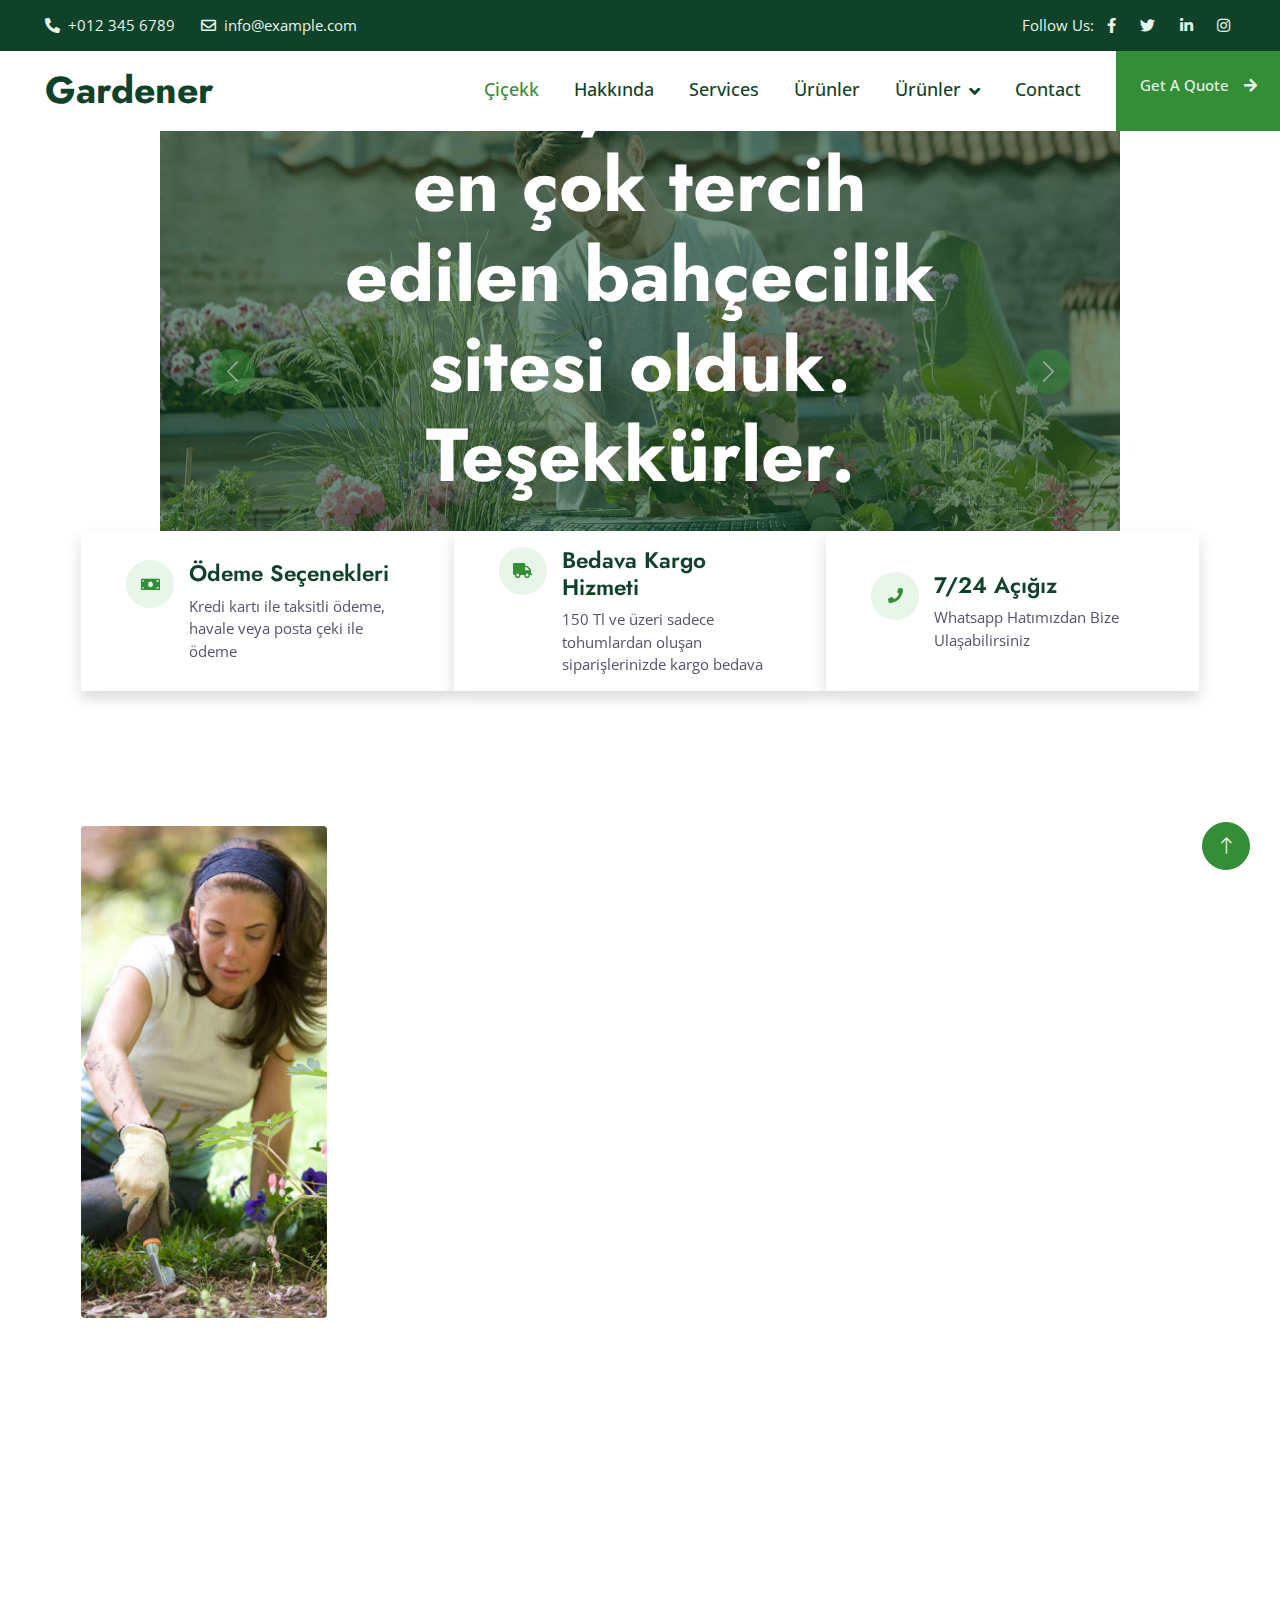
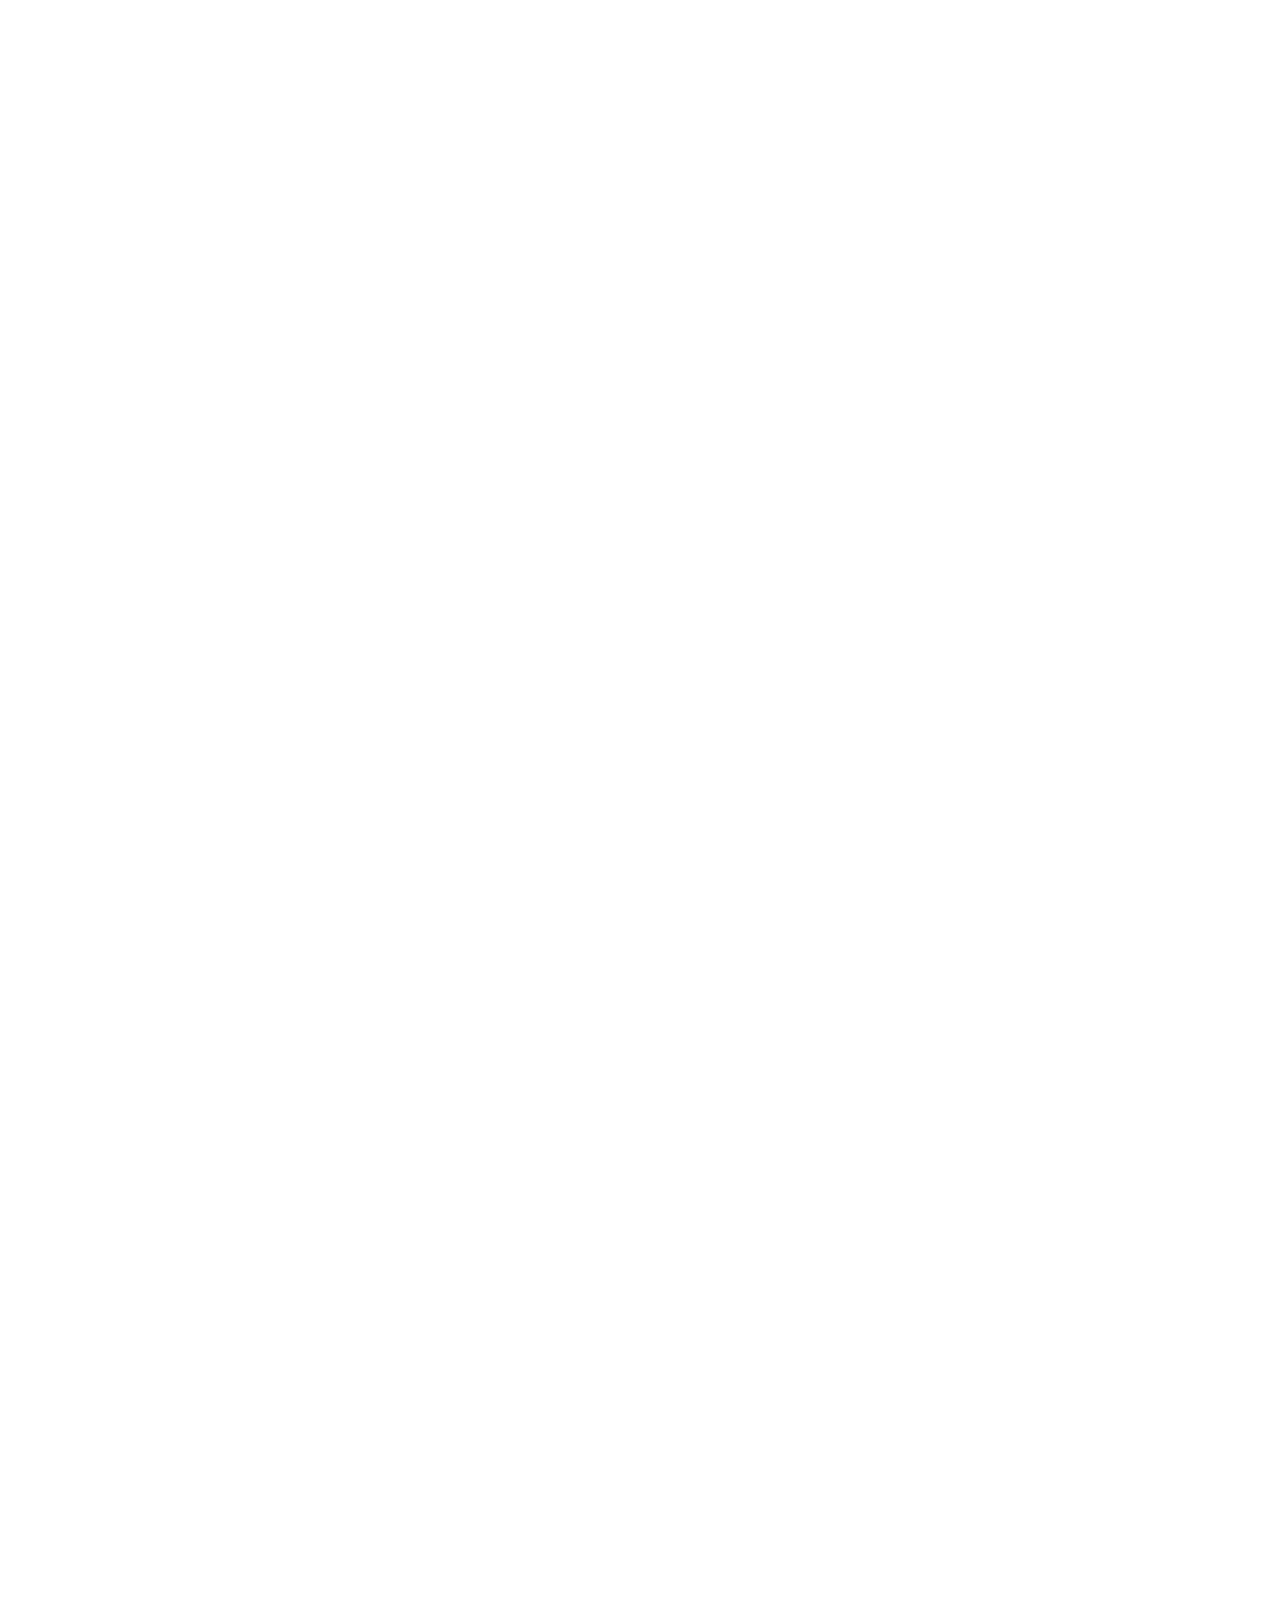
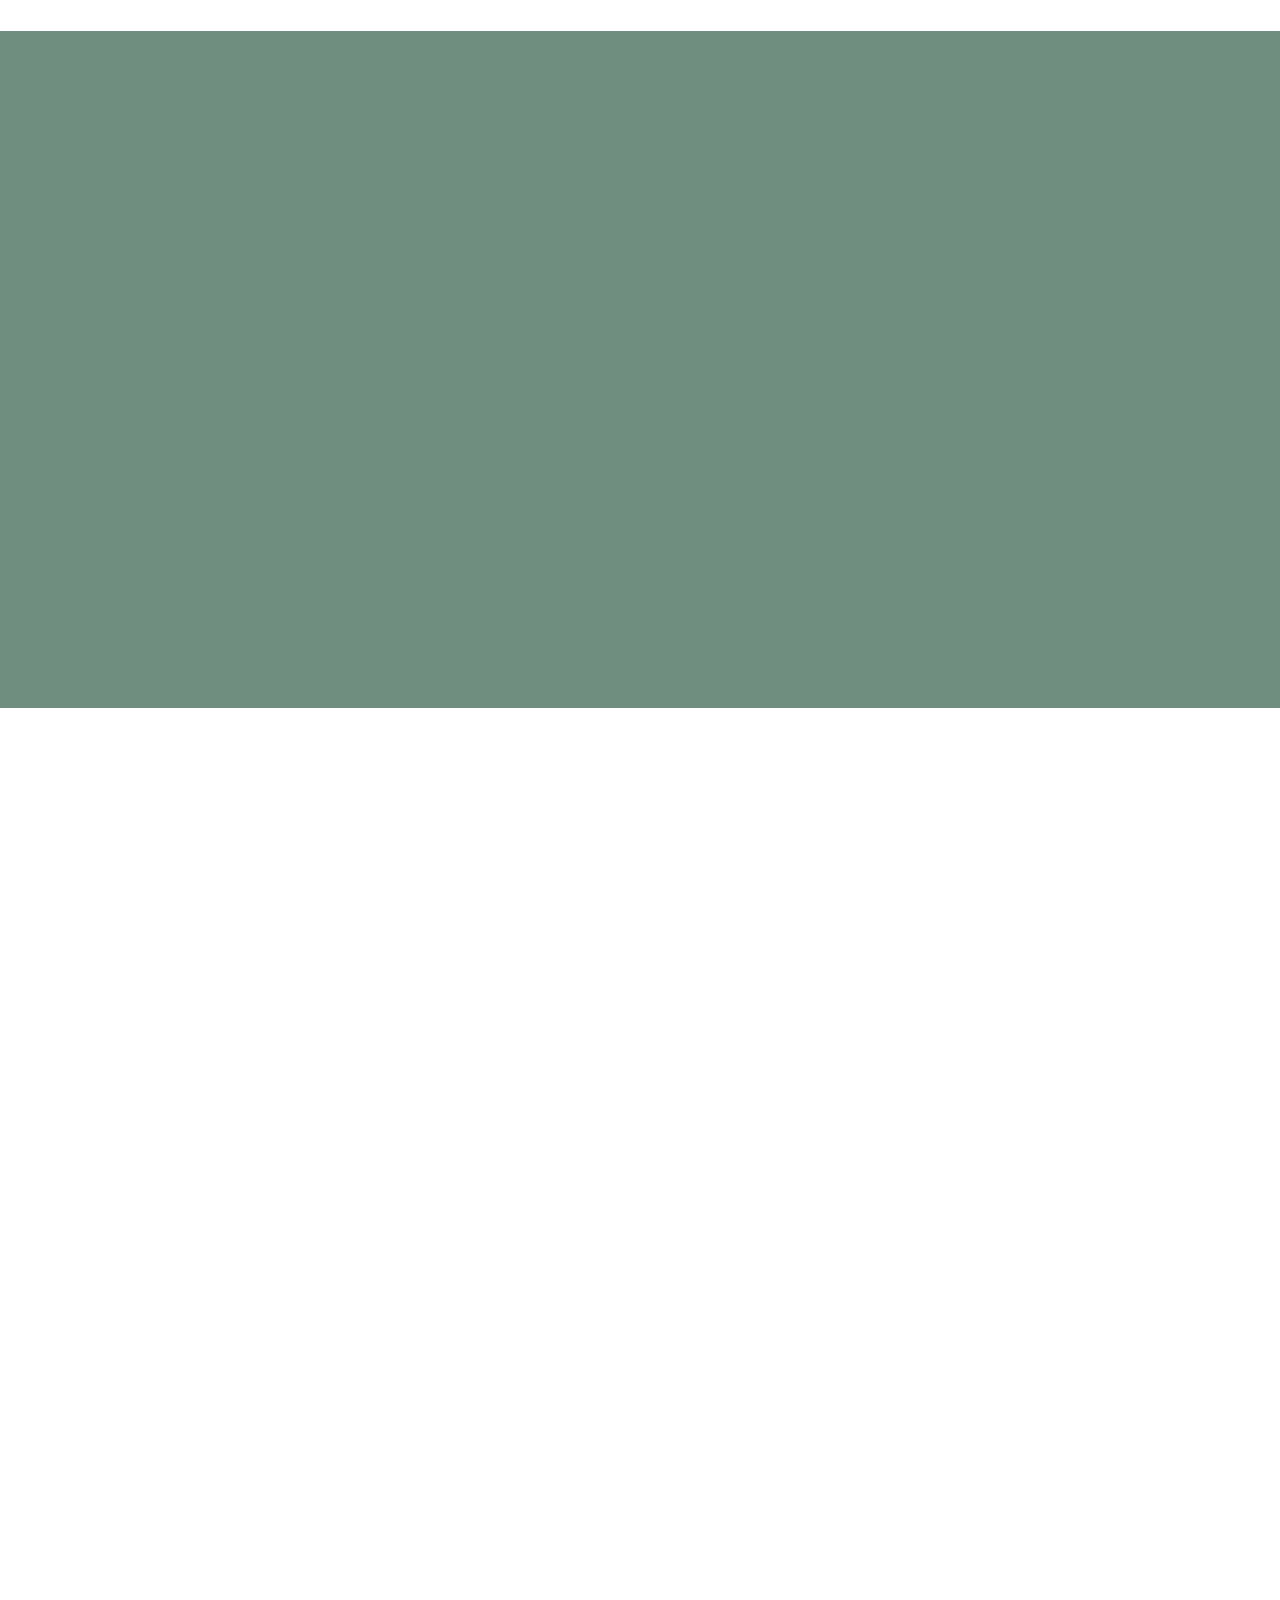
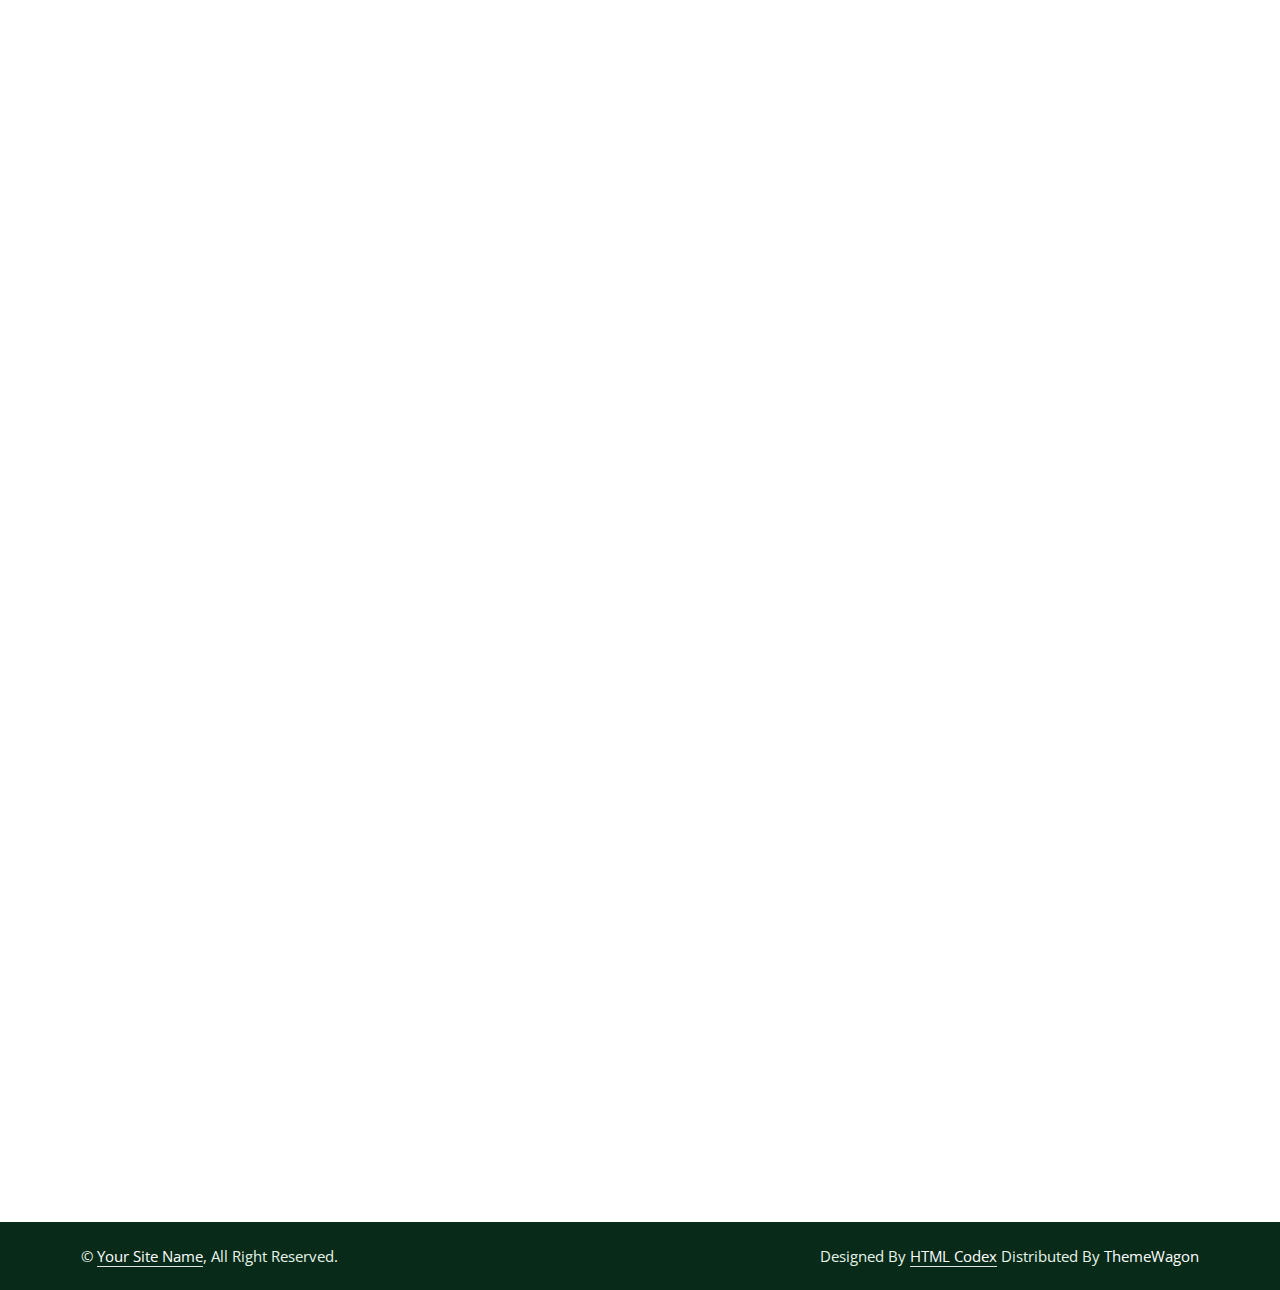
<file: index.html>
<!DOCTYPE html>
<html lang="en">
  <head>
    <meta charset="utf-8" />
    <title>Gardener - Gardening Website Template</title>
    <meta content="width=device-width, initial-scale=1.0" name="viewport" />
    <meta content="" name="keywords" />
    <meta content="" name="description" />

    <!-- Favicon -->
    <link href="img/favicon.ico" rel="icon" />

    <!-- Google Web Fonts -->
    <link rel="preconnect" href="https://fonts.googleapis.com" />
    <link rel="preconnect" href="https://fonts.gstatic.com" crossorigin />
    <link
      href="https://fonts.googleapis.com/css2?family=Jost:wght@500;600;700&family=Open+Sans:wght@400;500&display=swap"
      rel="stylesheet"
    />

    <!-- Icon Font Stylesheet -->
    <link
      href="https://cdnjs.cloudflare.com/ajax/libs/font-awesome/5.10.0/css/all.min.css"
      rel="stylesheet"
    />
    <link
      href="https://cdn.jsdelivr.net/npm/bootstrap-icons@1.4.1/font/bootstrap-icons.css"
      rel="stylesheet"
    />

    <!-- Libraries Stylesheet -->
    <link href="lib/animate/animate.min.css" rel="stylesheet" />
    <link href="lib/owlcarousel/assets/owl.carousel.min.css" rel="stylesheet" />
    <link href="lib/lightbox/css/lightbox.min.css" rel="stylesheet" />
    <link href="css/w3.css" rel="stylesheet" />
    <!-- Customized Bootstrap Stylesheet -->
    <link href="css/bootstrap.min.css" rel="stylesheet" />

    <!-- Template Stylesheet -->
    <link href="css/style.css" rel="stylesheet" />
  </head>

  <body>
    <!-- Spinner Start -->
    <div
      id="spinner"
      class="show bg-white position-fixed translate-middle w-100 vh-100 top-50 start-50 d-flex align-items-center justify-content-center"
    >
      <div
        class="spinner-border text-primary"
        role="status"
        style="width: 3rem; height: 3rem"
      ></div>
    </div>
    <!-- Spinner End -->

    <!-- Topbar Start -->
    <div class="container-fluid bg-dark text-light px-0 py-2">
      <div class="row gx-0 d-none d-lg-flex">
        <div class="col-lg-7 px-5 text-start">
          <div class="h-100 d-inline-flex align-items-center me-4">
            <span class="fa fa-phone-alt me-2"></span>
            <span>+012 345 6789</span>
          </div>
          <div class="h-100 d-inline-flex align-items-center">
            <span class="far fa-envelope me-2"></span>
            <span>info@example.com</span>
          </div>
        </div>
        <div class="col-lg-5 px-5 text-end">
          <div class="h-100 d-inline-flex align-items-center mx-n2">
            <span>Follow Us:</span>
            <a class="btn btn-link text-light" href=""
              ><i class="fab fa-facebook-f"></i
            ></a>
            <a class="btn btn-link text-light" href=""
              ><i class="fab fa-twitter"></i
            ></a>
            <a class="btn btn-link text-light" href=""
              ><i class="fab fa-linkedin-in"></i
            ></a>
            <a class="btn btn-link text-light" href=""
              ><i class="fab fa-instagram"></i
            ></a>
          </div>
        </div>
      </div>
    </div>
    <!-- Topbar End -->

    <!-- Navbar Start -->
    <nav class="navbar navbar-expand-lg bg-white navbar-light sticky-top p-0">
      <a
        href="index.html"
        class="navbar-brand d-flex align-items-center px-4 px-lg-5"
      >
        <h1 class="m-0">Gardener</h1>
      </a>
      <button
        type="button"
        class="navbar-toggler me-4"
        data-bs-toggle="collapse"
        data-bs-target="#navbarCollapse"
      >
        <span class="navbar-toggler-icon"></span>
      </button>
      <div class="collapse navbar-collapse" id="navbarCollapse">
        <div class="navbar-nav ms-auto p-4 p-lg-0">
          <a href="index.html" class="nav-item nav-link active">Çiçekk</a>
          <a href="about.html" class="nav-item nav-link">Hakkında</a>
          <a href="service.html" class="nav-item nav-link">Services</a>
          <a href="project.html" class="nav-item nav-link">Ürünler</a>
          <div class="nav-item dropdown">
            <a
              href="#"
              class="nav-link dropdown-toggle"
              data-bs-toggle="dropdown"
              >Ürünler</a
            >
            <div class="dropdown-menu bg-light m-0">
              <a href="tohum.html" class="dropdown-item">Tohumlar</a>
              <a href="bitkiler.html" class="dropdown-item">Bitkiler</a>
              <a href="toprak.html" class="dropdown-item">Toprak-Gübre</a>
              <a href="malzeme.html" class="dropdown-item">Bahçe Malzemeleri</a>
              <a href="404.html" class="dropdown-item">404 Page</a>
            </div>
          </div>
          <a href="contact.html" class="nav-item nav-link">Contact</a>
        </div>
        <a
          href="quote.html"
          class="btn btn-primary py-4 px-lg-4 rounded-0 d-none d-lg-block"
          >Get A Quote<i class="fa fa-arrow-right ms-3"></i
        ></a>
      </div>
    </nav>
    <!-- Navbar End -->

    <!-- Carousel Start -->
    <div class="container-fluid-x p-0 wow fadeIn" data-wow-delay="0.1s">
      <div id="header-carousel" class="carousel slide" data-bs-ride="carousel">
        <div class="carousel-inner">
          <div class="carousel-item active">
            <img class="w-100" src="img/carousel-1.jpg" alt="Image" />
            <div class="carousel-caption">
              <div class="container">
                <div class="row justify-content-center">
                  <div class="col-lg-8">
                    <h1 class="display-1 text-white mb-5 animated slideInDown">
                      2021 yılında da en çok tercih edilen bahçecilik sitesi
                      olduk. Teşekkürler.
                    </h1>
                    <a href="" class="btn btn-primary py-sm-3 px-sm-4"
                      >İncele</a
                    >
                  </div>
                </div>
              </div>
            </div>
          </div>
          <div class="carousel-item">
            <img class="w-100" src="img/slider2.jpg" alt="Image" />
            <div class="carousel-caption">
              <div class="container">
                <div class="row justify-content-center">
                  <div class="col-lg-7">
                    <h1 class="display-1 text-white mb-5 animated slideInDown">
                      Compo Bitki Toprağı ve Sıvı Gübreler
                    </h1>
                    <a href="" class="btn btn-primary py-sm-3 px-sm-4"
                      >İncele</a
                    >
                  </div>
                </div>
              </div>
            </div>
          </div>
          <div class="carousel-item">
            <img class="w-100" src="img/carousel-2.jpg" alt="Image" />
            <div class="carousel-caption">
              <div class="container">
                <div class="row justify-content-center">
                  <div class="col-lg-7">
                    <h1 class="display-1 text-white mb-5 animated slideInDown">
                      Tohumlar Hasat Edildi. A'dan Z'ye tüm stoklarımızı
                      yeniledik.
                    </h1>
                    <a href="" class="btn btn-primary py-sm-3 px-sm-4"
                      >İncele</a
                    >
                  </div>
                </div>
              </div>
            </div>
          </div>
        </div>
        <button
          class="carousel-control-prev"
          type="button"
          data-bs-target="#header-carousel"
          data-bs-slide="prev"
        >
          <span class="carousel-control-prev-icon" aria-hidden="true"></span>
          <span class="visually-hidden">Previous</span>
        </button>
        <button
          class="carousel-control-next"
          type="button"
          data-bs-target="#header-carousel"
          data-bs-slide="next"
        >
          <span class="carousel-control-next-icon" aria-hidden="true"></span>
          <span class="visually-hidden">Next</span>
        </button>
      </div>
    </div>
    <!-- Carousel End -->

    <!-- Top Feature Start -->
    <div class="container-fluid top-feature py-5 pt-lg-0">
      <div class="container py-5 pt-lg-0">
        <div class="row gx-0">
          <div class="col-lg-4 wow fadeIn" data-wow-delay="0.1s">
            <div
              class="bg-white shadow d-flex align-items-center h-100 px-5"
              style="min-height: 160px"
            >
              <div class="d-flex">
                <div
                  class="flex-shrink-0 btn-lg-square rounded-circle bg-light"
                >
                  <i class="fa fa-money-bill text-primary"></i>
                </div>
                <div class="ps-3">
                  <h4>Ödeme Seçenekleri</h4>
                  <span
                    >Kredi kartı ile taksitli ödeme, havale veya posta çeki ile
                    ödeme</span
                  >
                </div>
              </div>
            </div>
          </div>
          <div class="col-lg-4 wow fadeIn" data-wow-delay="0.3s">
            <div
              class="bg-white shadow d-flex align-items-center h-100 px-5"
              style="min-height: 160px"
            >
              <div class="d-flex">
                <div
                  class="flex-shrink-0 btn-lg-square rounded-circle bg-light"
                >
                  <i class="fa fa-truck text-primary"></i>
                </div>
                <div class="ps-3">
                  <h4>Bedava Kargo Hizmeti</h4>
                  <span
                    >150 Tl ve üzeri sadece tohumlardan oluşan siparişlerinizde
                    kargo bedava</span
                  >
                </div>
              </div>
            </div>
          </div>
          <div class="col-lg-4 wow fadeIn" data-wow-delay="0.5s">
            <div
              class="bg-white shadow d-flex align-items-center h-100 px-5"
              style="min-height: 160px"
            >
              <div class="d-flex">
                <div
                  class="flex-shrink-0 btn-lg-square rounded-circle bg-light"
                >
                  <i class="fa fa-phone text-primary"></i>
                </div>
                <div class="ps-3">
                  <h4>7/24 Açığız</h4>
                  <span>Whatsapp Hatımızdan Bize Ulaşabilirsiniz</span>
                </div>
              </div>
            </div>
          </div>
        </div>
      </div>
    </div>
    <!-- Top Feature End -->

    <!-- About Start -->
    <div class="container-xxl py-5">
      <div class="container">
        <div class="row g-5 align-items-end">
          <div class="col-lg-3 col-md-5 wow fadeInUp" data-wow-delay="0.1s">
            <img
              class="img-fluid rounded"
              data-wow-delay="0.1s"
              src="img/about.jpg"
            />
          </div>
          <div class="col-lg-6 col-md-7 wow fadeInUp" data-wow-delay="0.3s">
            <h1 class="display-1 text-primary mb-0">25</h1>
            <p class="text-primary mb-4">Year of Experience</p>
            <h1 class="display-5 mb-4">We Make Your Home Like A Garden</h1>
            <p class="mb-4">
              Tempor erat elitr rebum at clita. Diam dolor diam ipsum sit. Aliqu
              diam amet diam et eos. Clita erat ipsum et lorem et sit, sed stet
              lorem sit clita duo justo magna dolore erat amet
            </p>
            <a class="btn btn-primary py-3 px-4" href="">Explore More</a>
          </div>
          <div class="col-lg-3 col-md-12 wow fadeInUp" data-wow-delay="0.5s">
            <div class="row g-5">
              <div class="col-12 col-sm-6 col-lg-12">
                <div class="border-start ps-4">
                  <i class="fa fa-award fa-3x text-primary mb-3"></i>
                  <h4 class="mb-3">Award Winning</h4>
                  <span
                    >Clita erat ipsum et lorem et sit, sed stet lorem sit clita
                    duo justo magna</span
                  >
                </div>
              </div>
              <div class="col-12 col-sm-6 col-lg-12">
                <div class="border-start ps-4">
                  <i class="fa fa-users fa-3x text-primary mb-3"></i>
                  <h4 class="mb-3">Dedicated Team</h4>
                  <span
                    >Clita erat ipsum et lorem et sit, sed stet lorem sit clita
                    duo justo magna</span
                  >
                </div>
              </div>
            </div>
          </div>
        </div>
      </div>
    </div>
    <!-- About End -->
    <!-- Features Start -->
    <div class="container-xxl py-5">
      <div class="container">
        <div class="row g-5 align-items-center">
          <div class="col-lg-6 wow fadeInUp" data-wow-delay="0.1s">
            <p class="fs-5 fw-bold text-primary">Why Choosing Us!</p>
            <h1 class="display-5 mb-4">Few Reasons Why People Choosing Us!</h1>
            <p class="mb-4">
              Tempor erat elitr rebum at clita. Diam dolor diam ipsum sit. Aliqu
              diam amet diam et eos. Clita erat ipsum et lorem et sit, sed stet
              lorem sit clita duo justo magna dolore erat amet
            </p>
            <a class="btn btn-primary py-3 px-4" href="">Explore More</a>
          </div>
          <div class="col-lg-6">
            <div class="row g-4 align-items-center">
              <div class="col-md-6">
                <div class="row g-4">
                  <div class="col-12 wow fadeIn" data-wow-delay="0.3s">
                    <div
                      class="text-center rounded py-5 px-4"
                      style="box-shadow: 0 0 45px rgba(0, 0, 0, 0.08)"
                    >
                      <div
                        class="btn-square bg-light rounded-circle mx-auto mb-4"
                        style="width: 90px; height: 90px"
                      >
                        <i class="fa fa-check fa-3x text-primary"></i>
                      </div>
                      <h4 class="mb-0">100% Satisfaction</h4>
                    </div>
                  </div>
                  <div class="col-12 wow fadeIn" data-wow-delay="0.5s">
                    <div
                      class="text-center rounded py-5 px-4"
                      style="box-shadow: 0 0 45px rgba(0, 0, 0, 0.08)"
                    >
                      <div
                        class="btn-square bg-light rounded-circle mx-auto mb-4"
                        style="width: 90px; height: 90px"
                      >
                        <i class="fa fa-users fa-3x text-primary"></i>
                      </div>
                      <h4 class="mb-0">Dedicated Team</h4>
                    </div>
                  </div>
                </div>
              </div>
              <div class="col-md-6 wow fadeIn" data-wow-delay="0.7s">
                <div
                  class="text-center rounded py-5 px-4"
                  style="box-shadow: 0 0 45px rgba(0, 0, 0, 0.08)"
                >
                  <div
                    class="btn-square bg-light rounded-circle mx-auto mb-4"
                    style="width: 90px; height: 90px"
                  >
                    <i class="fa fa-tools fa-3x text-primary"></i>
                  </div>
                  <h4 class="mb-0">Modern Equipment</h4>
                </div>
              </div>
            </div>
          </div>
        </div>
      </div>
    </div>
    <!-- Features End -->

    <!-- Service Start -->
    <div class="container-xxl py-5">
      <div class="container">
        <div
          class="text-center mx-auto wow fadeInUp"
          data-wow-delay="0.1s"
          style="max-width: 500px"
        >
          <p class="fs-5 fw-bold text-primary">Our Services</p>
          <h1 class="display-5 mb-5">Services That We Offer For You</h1>
        </div>
        <div class="row g-4">
          <div class="col-lg-4 col-md-6 wow fadeInUp" data-wow-delay="0.1s">
            <div class="service-item rounded d-flex h-100">
              <div class="service-img rounded">
                <img class="img-fluid" src="img/kaktus.jpg" alt="" />
              </div>
              <div class="service-text rounded p-5">
                <div class="btn-square rounded-circle mx-auto mb-3">
                  <img class="img-fluid" src="img/icon/icon-3.png" alt="Icon" />
                </div>
                <h4 class="mb-3">Kaktüs Bakımı</h4>
                <p class="mb-4">
                  Kaktüsler kurak bölge bitkileri olup, bitki içinde su depolar.
                  Bu nedenle uzun süren kuraklıklara dayanıklıdır. Sahip
                  olduğunuz kaktüsü , diğer bitkileriniz gibi sık sık sulamanız,
                  onlara fayda yerine zarar verir. Bazı kaktüs türleri yılda
                  sadece 2 kez sulanır.
                </p>
                <button
                  class="btn btn-sm"
                  onclick="document.getElementById('id01').style.display='block'"
                >
                  <i class="fa fa-plus text-primary me-2"></i>Read More
                </button>
              </div>
            </div>
          </div>
          <div class="col-lg-4 col-md-6 wow fadeInUp" data-wow-delay="0.3s">
            <div class="service-item rounded d-flex h-100">
              <div class="service-img rounded">
                <img class="img-fluid" src="img/balkabak.jpg" alt="" />
              </div>
              <div class="service-text rounded p-5">
                <div class="btn-square rounded-circle mx-auto mb-3">
                  <img class="img-fluid" src="img/icon/icon-6.png" alt="Icon" />
                </div>
                <h4 class="mb-3">Su ve Balkabağı yetiştirme</h4>
                <p class="mb-4">
                  Su ve balkabakları yetişkin boya gelince çok büyük yer
                  kaplarlar, o yüzden büyüyeceklerini de göz önünde bulundurup
                  dikim için bahçenizde uygun geniş bir yer seçin.
                </p>
                <br /><br />
                <a
                  class="btn btn-sm"
                  onclick="document.getElementById('id02').style.display='block'"
                  ><i class="fa fa-plus text-primary me-2"></i>Read More</a
                >
              </div>
            </div>
          </div>
          <div class="col-lg-4 col-md-6 wow fadeInUp" data-wow-delay="0.5s">
            <div class="service-item rounded d-flex h-100">
              <div class="service-img rounded">
                <img class="img-fluid" src="img/domates.jpg" alt="" />
              </div>
              <div class="service-text rounded p-5">
                <div class="btn-square rounded-circle mx-auto mb-3">
                  <img class="img-fluid" src="img/icon/icon-5.png" alt="Icon" />
                </div>
                <h4 class="mb-3">Domates Yetiştirme</h4>
                <p class="mb-4">
                  Domates yetiştirirken yeni başlayanların akılda tutması
                  gereken birkaç püf noktası.
                </p>
                <br /><br /><br /><br />
                <a
                  class="btn btn-sm"
                  onclick="document.getElementById('id03').style.display='block'"
                  ><i class="fa fa-plus text-primary me-2"></i>Read More</a
                >
              </div>
            </div>
          </div>
          <div class="col-lg-4 col-md-6 wow fadeInUp" data-wow-delay="0.1s">
            <div class="service-item rounded d-flex h-100">
              <div class="service-img rounded">
                <img class="img-fluid" src="img/kır.jpg" alt="" />
              </div>
              <div class="service-text rounded p-5">
                <div class="btn-square rounded-circle mx-auto mb-3">
                  <img class="img-fluid" src="img/icon/icon-4.png" alt="Icon" />
                </div>
                <h4 class="mb-3">Kırçiçeği Tohum Karışımlarının Ekimi</h4>
                <p class="mb-4">
                  Kır çiçeklerini yetiştirmek kolaydır. Birkaç püf noktası ve
                  biraz ön hazırlıkla, yıllar boyu çok az bir bakımla kalıcı ve
                  her geçen sezon güzelleşen bir bahçe yaratabilirsiniz.
                </p>
                <a
                  class="btn btn-sm"
                  onclick="document.getElementById('id04').style.display='block'"
                  ><i class="fa fa-plus text-primary me-2"></i>Read More</a
                >
              </div>
            </div>
          </div>
          <div class="col-lg-4 col-md-6 wow fadeInUp" data-wow-delay="0.3s">
            <div class="service-item rounded d-flex h-100">
              <div class="service-img rounded">
                <img class="img-fluid" src="img/bib.jpg" alt="" />
              </div>
              <div class="service-text rounded p-5">
                <div class="btn-square rounded-circle mx-auto mb-3">
                  <img class="img-fluid" src="img/icon/icon-8.png" alt="Icon" />
                </div>
                <h4 class="mb-3">Biber Nasıl Fidelenir</h4>
                <p class="mb-4">
                  Biber yetiştirmek oldukça keyiflidir. Özellikle ilk kez
                  tohumdan birşeyler yetiştirmek isteyenler için , ekim yapanı
                  ödüllendiren bir bitkidir. Pek çok türü, pek çok renklerde
                  biberler veren çeşitleri vardır.
                </p>
                <a
                  class="btn btn-sm"
                  onclick="document.getElementById('id05').style.display='block'"
                  ><i class="fa fa-plus text-primary me-2"></i>Read More</a
                >
              </div>
            </div>
          </div>
          <div class="col-lg-4 col-md-6 wow fadeInUp" data-wow-delay="0.5s">
            <div class="service-item rounded d-flex h-100">
              <div class="service-img rounded">
                <img class="img-fluid" src="img/sog2.jpg" alt="" />
              </div>
              <div class="service-text rounded p-5">
                <div class="btn-square rounded-circle mx-auto mb-3">
                  <img class="img-fluid" src="img/icon/icon-2.png" alt="Icon" />
                </div>
                <h4 class="mb-3">Güz Soğanları Dikimi</h4>
                <p class="mb-4">
                  Soğanlı bitkiler bahçe ve saksılarda en kolay ve başarı ile
                  yetiştirilen çiçekli bitkilerin başındadır. Amatör bir
                  yetiştirici bile kolaylıkla bazı püf noktaları göz önünde
                  bulundurarak, bahar aylarında birbirinden güzel çiçeklere
                  kavuşabilir.
                </p>
                <a
                  class="btn btn-sm"
                  onclick="document.getElementById('id06').style.display='block'"
                  ><i class="fa fa-plus text-primary me-2"></i>Read More</a
                >
              </div>
            </div>
          </div>
        </div>
      </div>
    </div>
    <!-- Service End -->

    <!-- Quote Start -->
    <div
      class="container-fluid quote my-5 py-5"
      data-parallax="scroll"
      data-image-src="img/carousel-2.jpg"
    >
      <div class="container py-5">
        <div class="row justify-content-center">
          <div class="col-lg-7">
            <div
              class="bg-white rounded p-4 p-sm-5 wow fadeIn"
              data-wow-delay="0.5s"
            >
              <h1 class="display-5 text-center mb-5">Get A Free Quote</h1>
              <div class="row g-3">
                <div class="col-sm-6">
                  <div class="form-floating">
                    <input
                      type="text"
                      class="form-control bg-light border-0"
                      id="gname"
                      placeholder="Gurdian Name"
                    />
                    <label for="gname">Your Name</label>
                  </div>
                </div>
                <div class="col-sm-6">
                  <div class="form-floating">
                    <input
                      type="email"
                      class="form-control bg-light border-0"
                      id="gmail"
                      placeholder="Gurdian Email"
                    />
                    <label for="gmail">Your Email</label>
                  </div>
                </div>
                <div class="col-sm-6">
                  <div class="form-floating">
                    <input
                      type="text"
                      class="form-control bg-light border-0"
                      id="cname"
                      placeholder="Child Name"
                    />
                    <label for="cname">Your Mobile</label>
                  </div>
                </div>
                <div class="col-sm-6">
                  <div class="form-floating">
                    <input
                      type="text"
                      class="form-control bg-light border-0"
                      id="cage"
                      placeholder="Child Age"
                    />
                    <label for="cage">Service Type</label>
                  </div>
                </div>
                <div class="col-12">
                  <div class="form-floating">
                    <textarea
                      class="form-control bg-light border-0"
                      placeholder="Leave a message here"
                      id="message"
                      style="height: 100px"
                    ></textarea>
                    <label for="message">Message</label>
                  </div>
                </div>
                <div class="col-12 text-center">
                  <button class="btn btn-primary py-3 px-4" type="submit">
                    Submit Now
                  </button>
                </div>
              </div>
            </div>
          </div>
        </div>
      </div>
    </div>
    <!-- Quote End -->

    <!-- Projects Start -->
    <div class="container-xxl py-5">
      <div class="container">
        <div
          class="text-center mx-auto wow fadeInUp"
          data-wow-delay="0.1s"
          style="max-width: 500px"
        >
          <p class="fs-5 fw-bold text-primary">Our Projects</p>
          <h1 class="display-5 mb-5">Some Of Our Wonderful Projects</h1>
        </div>
        <div class="row wow fadeInUp" data-wow-delay="0.3s">
          <div class="col-12 text-center">
            <ul class="list-inline rounded mb-5" id="portfolio-flters">
              <li class="mx-2 active" data-filter="*">All</li>
              <li class="mx-2" data-filter=".first">Complete Projects</li>
              <li class="mx-2" data-filter=".second">Ongoing Projects</li>
            </ul>
          </div>
        </div>
        <div class="row g-4 portfolio-container">
          <div
            class="col-lg-4 col-md-6 portfolio-item first wow fadeInUp"
            data-wow-delay="0.1s"
          >
            <div class="portfolio-inner rounded">
              <img class="img-fluid" src="img/service-1.jpg" alt="" />
              <div class="portfolio-text">
                <h4 class="text-white mb-4">Kaktüs Bakımı</h4>
                <div class="d-flex">
                  <a
                    class="btn btn-lg-square rounded-circle mx-2"
                    href="img/service-1.jpg"
                    data-lightbox="portfolio"
                    ><i class="fa fa-eye"></i
                  ></a>
                  <a class="btn btn-lg-square rounded-circle mx-2" href=""
                    ><i class="fa fa-link"></i
                  ></a>
                </div>
              </div>
            </div>
          </div>
          <div
            class="col-lg-4 col-md-6 portfolio-item second wow fadeInUp"
            data-wow-delay="0.3s"
          >
            <div class="portfolio-inner rounded">
              <img class="img-fluid" src="img/service-2.jpg" alt="" />
              <div class="portfolio-text">
                <h4 class="text-white mb-4">Pruning plants</h4>
                <div class="d-flex">
                  <a
                    class="btn btn-lg-square rounded-circle mx-2"
                    href="img/service-2.jpg"
                    data-lightbox="portfolio"
                    ><i class="fa fa-eye"></i
                  ></a>
                  <a class="btn btn-lg-square rounded-circle mx-2" href=""
                    ><i class="fa fa-link"></i
                  ></a>
                </div>
              </div>
            </div>
          </div>
          <div
            class="col-lg-4 col-md-6 portfolio-item first wow fadeInUp"
            data-wow-delay="0.5s"
          >
            <div class="portfolio-inner rounded">
              <img class="img-fluid" src="img/service-3.jpg" alt="" />
              <div class="portfolio-text">
                <h4 class="text-white mb-4">Irrigation & Drainage</h4>
                <div class="d-flex">
                  <a
                    class="btn btn-lg-square rounded-circle mx-2"
                    href="img/service-3.jpg"
                    data-lightbox="portfolio"
                    ><i class="fa fa-eye"></i
                  ></a>
                  <a class="btn btn-lg-square rounded-circle mx-2" href=""
                    ><i class="fa fa-link"></i
                  ></a>
                </div>
              </div>
            </div>
          </div>
          <div
            class="col-lg-4 col-md-6 portfolio-item second wow fadeInUp"
            data-wow-delay="0.1s"
          >
            <div class="portfolio-inner rounded">
              <img class="img-fluid" src="img/service-4.jpg" alt="" />
              <div class="portfolio-text">
                <h4 class="text-white mb-4">Garden Maintenance</h4>
                <div class="d-flex">
                  <a
                    class="btn btn-lg-square rounded-circle mx-2"
                    href="img/service-4.jpg"
                    data-lightbox="portfolio"
                    ><i class="fa fa-eye"></i
                  ></a>
                  <a class="btn btn-lg-square rounded-circle mx-2" href=""
                    ><i class="fa fa-link"></i
                  ></a>
                </div>
              </div>
            </div>
          </div>
          <div
            class="col-lg-4 col-md-6 portfolio-item first wow fadeInUp"
            data-wow-delay="0.3s"
          >
            <div class="portfolio-inner rounded">
              <img class="img-fluid" src="img/service-5.jpg" alt="" />
              <div class="portfolio-text">
                <h4 class="text-white mb-4">Green Technology</h4>
                <div class="d-flex">
                  <a
                    class="btn btn-lg-square rounded-circle mx-2"
                    href="img/service-5.jpg"
                    data-lightbox="portfolio"
                    ><i class="fa fa-eye"></i
                  ></a>
                  <a class="btn btn-lg-square rounded-circle mx-2" href=""
                    ><i class="fa fa-link"></i
                  ></a>
                </div>
              </div>
            </div>
          </div>
          <div
            class="col-lg-4 col-md-6 portfolio-item second wow fadeInUp"
            data-wow-delay="0.5s"
          >
            <div class="portfolio-inner rounded">
              <img class="img-fluid" src="img/service-6.jpg" alt="" />
              <div class="portfolio-text">
                <h4 class="text-white mb-4">Urban Gardening</h4>
                <div class="d-flex">
                  <a
                    class="btn btn-lg-square rounded-circle mx-2"
                    href="img/service-6.jpg"
                    data-lightbox="portfolio"
                    ><i class="fa fa-eye"></i
                  ></a>
                  <a class="btn btn-lg-square rounded-circle mx-2" href=""
                    ><i class="fa fa-link"></i
                  ></a>
                </div>
              </div>
            </div>
          </div>
        </div>
      </div>
    </div>
    <!-- Projects End -->

    <!-- Team Start -->
    <div class="container-xxl py-5">
      <div class="container">
        <div
          class="text-center mx-auto wow fadeInUp"
          data-wow-delay="0.1s"
          style="max-width: 500px"
        >
          <p class="fs-5 fw-bold text-primary">Our Team</p>
          <h1 class="display-5 mb-5">Dedicated & Experienced Team Members</h1>
        </div>
        <div class="row g-4">
          <div class="col-lg-4 col-md-6 wow fadeInUp" data-wow-delay="0.1s">
            <div class="team-item rounded">
              <img class="img-fluid" src="img/team-1.jpg" alt="" />
              <div class="team-text">
                <h4 class="mb-0">Doris Jordan</h4>
                <p class="text-primary">Landscape Designer</p>
                <div class="team-social d-flex">
                  <a class="btn btn-square rounded-circle me-2" href=""
                    ><i class="fab fa-facebook-f"></i
                  ></a>
                  <a class="btn btn-square rounded-circle me-2" href=""
                    ><i class="fab fa-twitter"></i
                  ></a>
                  <a class="btn btn-square rounded-circle me-2" href=""
                    ><i class="fab fa-instagram"></i
                  ></a>
                </div>
              </div>
            </div>
          </div>
          <div class="col-lg-4 col-md-6 wow fadeInUp" data-wow-delay="0.3s">
            <div class="team-item rounded">
              <img class="img-fluid" src="img/team-2.jpg" alt="" />
              <div class="team-text">
                <h4 class="mb-0">Johnny Ramirez</h4>
                <p class="text-primary">Garden Designer</p>
                <div class="team-social d-flex">
                  <a class="btn btn-square rounded-circle me-2" href=""
                    ><i class="fab fa-facebook-f"></i
                  ></a>
                  <a class="btn btn-square rounded-circle me-2" href=""
                    ><i class="fab fa-twitter"></i
                  ></a>
                  <a class="btn btn-square rounded-circle me-2" href=""
                    ><i class="fab fa-instagram"></i
                  ></a>
                </div>
              </div>
            </div>
          </div>
          <div class="col-lg-4 col-md-6 wow fadeInUp" data-wow-delay="0.5s">
            <div class="team-item rounded">
              <img class="img-fluid" src="img/team-3.jpg" alt="" />
              <div class="team-text">
                <h4 class="mb-0">Diana Wagner</h4>
                <p class="text-primary">Senior Gardener</p>
                <div class="team-social d-flex">
                  <a class="btn btn-square rounded-circle me-2" href=""
                    ><i class="fab fa-facebook-f"></i
                  ></a>
                  <a class="btn btn-square rounded-circle me-2" href=""
                    ><i class="fab fa-twitter"></i
                  ></a>
                  <a class="btn btn-square rounded-circle me-2" href=""
                    ><i class="fab fa-instagram"></i
                  ></a>
                </div>
              </div>
            </div>
          </div>
        </div>
      </div>
    </div>
    <!-- Team End -->

    <!-- Testimonial Start -->
    <div class="container-xxl py-5">
      <div class="container">
        <div class="row g-5">
          <div class="col-lg-5 wow fadeInUp" data-wow-delay="0.1s">
            <p class="fs-5 fw-bold text-primary">Testimonial</p>
            <h1 class="display-5 mb-5">What Our Clients Say About Us!</h1>
            <p class="mb-4">
              Tempor erat elitr rebum at clita. Diam dolor diam ipsum sit. Aliqu
              diam amet diam et eos. Clita erat ipsum et lorem et sit sed stet
              lorem sit clita duo justo.
            </p>
            <a class="btn btn-primary py-3 px-4" href="">See More</a>
          </div>
          <div class="col-lg-7 wow fadeInUp" data-wow-delay="0.5s">
            <div class="owl-carousel testimonial-carousel">
              <div class="testimonial-item">
                <img
                  class="img-fluid rounded mb-3"
                  src="img/testimonial-1.jpg"
                  alt=""
                />
                <p class="fs-5">
                  Dolores sed duo clita tempor justo dolor et stet lorem kasd
                  labore dolore lorem ipsum. At lorem lorem magna ut et, nonumy
                  et labore et tempor diam tempor erat.
                </p>
                <h4>Client Name</h4>
                <span>Profession</span>
              </div>
              <div class="testimonial-item">
                <img
                  class="img-fluid rounded mb-3"
                  src="img/testimonial-2.jpg"
                  alt=""
                />
                <p class="fs-5">
                  Dolores sed duo clita tempor justo dolor et stet lorem kasd
                  labore dolore lorem ipsum. At lorem lorem magna ut et, nonumy
                  et labore et tempor diam tempor erat.
                </p>
                <h4>Client Name</h4>
                <span>Profession</span>
              </div>
            </div>
          </div>
        </div>
      </div>
    </div>
    <!-- Testimonial End -->

    <!-- Footer Start -->
    <div
      class="container-fluid bg-dark text-light footer mt-5 py-5 wow fadeIn"
      data-wow-delay="0.1s"
    >
      <div class="container py-5">
        <div class="row g-5">
          <div class="col-lg-3 col-md-6">
            <h4 class="text-white mb-4">Our Office</h4>
            <p class="mb-2">
              <i class="fa fa-map-marker-alt me-3"></i>123 Street, New York, USA
            </p>
            <p class="mb-2">
              <i class="fa fa-phone-alt me-3"></i>+012 345 67890
            </p>
            <p class="mb-2">
              <i class="fa fa-envelope me-3"></i>info@example.com
            </p>
            <div class="d-flex pt-2">
              <a
                class="btn btn-square btn-outline-light rounded-circle me-2"
                href=""
                ><i class="fab fa-twitter"></i
              ></a>
              <a
                class="btn btn-square btn-outline-light rounded-circle me-2"
                href=""
                ><i class="fab fa-facebook-f"></i
              ></a>
              <a
                class="btn btn-square btn-outline-light rounded-circle me-2"
                href=""
                ><i class="fab fa-youtube"></i
              ></a>
              <a
                class="btn btn-square btn-outline-light rounded-circle me-2"
                href=""
                ><i class="fab fa-linkedin-in"></i
              ></a>
            </div>
          </div>
          <div class="col-lg-3 col-md-6">
            <h4 class="text-white mb-4">Services</h4>
            <a class="btn btn-link" href="">Landscaping</a>
            <a class="btn btn-link" href="">Pruning plants</a>
            <a class="btn btn-link" href="">Urban Gardening</a>
            <a class="btn btn-link" href="">Garden Maintenance</a>
            <a class="btn btn-link" href="">Green Technology</a>
          </div>
          <div class="col-lg-3 col-md-6">
            <h4 class="text-white mb-4">Quick Links</h4>
            <a class="btn btn-link" href="">About Us</a>
            <a class="btn btn-link" href="">Contact Us</a>
            <a class="btn btn-link" href="">Our Services</a>
            <a class="btn btn-link" href="">Terms & Condition</a>
            <a class="btn btn-link" href="">Support</a>
          </div>
          <div class="col-lg-3 col-md-6">
            <h4 class="text-white mb-4">Newsletter</h4>
            <p>Dolor amet sit justo amet elitr clita ipsum elitr est.</p>
            <div class="position-relative w-100">
              <input
                class="form-control bg-light border-light w-100 py-3 ps-4 pe-5"
                type="text"
                placeholder="Your email"
              />
              <button
                type="button"
                class="btn btn-primary py-2 position-absolute top-0 end-0 mt-2 me-2"
              >
                SignUp
              </button>
            </div>
          </div>
        </div>
      </div>
    </div>
    <!-- Footer End -->

    <!-- Copyright Start -->
    <div class="container-fluid copyright py-4">
      <div class="container">
        <div class="row">
          <div class="col-md-6 text-center text-md-start mb-3 mb-md-0">
            &copy; <a class="border-bottom" href="#">Your Site Name</a>, All
            Right Reserved.
          </div>
          <div class="col-md-6 text-center text-md-end">
            Designed By
            <a class="border-bottom" href="https://htmlcodex.com">HTML Codex</a>
            Distributed By <a href="https://themewagon.com">ThemeWagon</a>
          </div>
        </div>
      </div>
    </div>
    <!-- Copyright End -->

    <!-- Back to Top -->
    <a
      href="#"
      class="btn btn-lg btn-primary btn-lg-square rounded-circle back-to-top"
      ><i class="bi bi-arrow-up"></i
    ></a>

    <!-- JavaScript Libraries -->
    <script src="https://code.jquery.com/jquery-3.4.1.min.js"></script>
    <script src="https://cdn.jsdelivr.net/npm/bootstrap@5.0.0/dist/js/bootstrap.bundle.min.js"></script>
    <script src="lib/wow/wow.min.js"></script>
    <script src="lib/easing/easing.min.js"></script>
    <script src="lib/waypoints/waypoints.min.js"></script>
    <script src="lib/owlcarousel/owl.carousel.min.js"></script>
    <script src="lib/counterup/counterup.min.js"></script>
    <script src="lib/parallax/parallax.min.js"></script>
    <script src="lib/isotope/isotope.pkgd.min.js"></script>
    <script src="lib/lightbox/js/lightbox.min.js"></script>

    <!-- Template Javascript -->
    <script src="js/main.js"></script>

    <div id="id01" class="w3-modal">
      <div class="w3-modal-content">
        <header class="w3-container w3-teal">
          <span
            onclick="document.getElementById('id01').style.display='none'"
            class="w3-button w3-display-topright"
            >&times;</span
          >
          <h2>Kaktüs Bakımı</h2>
        </header>
        <div class="w3-container">
          <p class="p1">
            <br />1..Kaktüsler kurak bölge bitkileri olup, bitki içinde su
            depolar. Bu nedenle uzun süren kuraklıklara dayanıklıdır. Sahip
            olduğunuz kaktüsü , diğer bitkileriniz gibi sık sık sulamanız,
            onlara fayda yerine zarar verir. Bazı kaktüs türleri yılda sadece 2
            kez sulanır. <br /><br />
            2.. Kaktüsler yavaş yarayışlı ve tercihen kimyasal gübrelerle
            gübrelenirler. Aşırı gübreleme yapmak bitkini öldürebilir, yetersiz
            gübreleme ise çiçek açmamasına ya da sağlıksız gelişmesine sebep
            olur. Eğer bu konuda uzamn değilseniz size kesinlikle Akıllı Gübre
            kullanmanızı öneririz. Akıllı gübreler yılda bir kez az miktarda
            toprağa kattığınız ve yıl boyu bitkiyi en üst düzeyde ve sadece
            ihtiyacı kadar besleyen yüksek teknoloji ürünü gübrelerdir. Diğer
            gübrelere göre yararları ve kullanım kolaylıkları
            karşılaştırıldığında çok ekonomiktirler ve bitkilerinizi hiç
            gürmediğiniz kadar sağlıklı görmenize ve rengarenk çiçekler
            açtırmaya yararlar. Akıllı gübre satın almak için tıklayınız.
            <br /><br />
            <img class="foto1" src="img/k2.jpg" alt="" />
            <br />
            3..Lithopslar pek çok Kaktüs türü, sabah yağan çiğ tanelerindeki
            suyu emerek , ve neredeyse hiç yağış almayan yerlerde gelişmektedir.
            Bu nedenle sulama kaktüs yetiştirirken dikkat etmeniz gereken ilk
            şeydir. Zaten çok az su istediklerinden sulamayı, kireçsiz içme
            suyuyla yapmanız yerinde olur.
            <br /><br />
            4..Kaktüsler doğada , geçirgenliği çok yüksek topraklarda gelişim
            göstermişlerdir. Bu nedenle evde yetiştirdiğiniz kaktüslerde
            geçirgenliği çok yüksek toprakta sağlıklı gelişim göstereceklerdir.
            Verimli, bol gübreli, su tutumu yüksek organik maddece zengin bahçe
            toprağı , salon bitkilerinizin hoşuna gidebilir, ama bu toprak
            kaktüslerinizin sağlıksız gelişmesine , hatta çürüyerek ölmesine
            sebep olabilir. Toprak seçiminde ya kaktüsler için özel hazırlanmış
            karışım topraklardan satın alın, ya da elinizdeki toprağa, dere
            kumu, lava taşı, vermikülit gibi geçirgenliği artırıcı, toprakta bol
            oksijen sağlayan ve kök çürümesini engelleyen steril malzemeler
            katarak toprağınızı kaktüsleriniz için hazırlayın.
            <br /><br />
            5..Işık kaktüs yetiştirmede sonuncu ve önemli faktörlerden biridir.
            Kaktüsler yarı gölgeye dayanabilirler, ancak pek çok tür gün içinde
            en az 8 saat ışık almak ister. Bu nedenle güneş alabilecekleri
            pencere içleri, baharla birlikte bol ışık alan teraslar onları mutlu
            edecektir. Pek çok bitki yaz aylarında , gün ortası öğle güneşini
            almak istemez. Pek çok kaktüs buna hayır demezken, siz yinede öğle
            güneşinin yakıcı etkilerinden onları koruyun.
            <br /><br />
            6..Bunun dışında gelişme dönemleri olan yaz ve bahar aylarında yine
            kaktüs gübreleri ile topraklarını gübreleyin. Kışın soğuktan , ve
            özellikle yağmurdan koruyun. Kışın pek çok kaktüs türü dinlenme
            dönemindedir ve su istemez.
            <br /><br />
            7..Son kez hatırlatmak isteriz ki, kaktüsler susuzluktan değil ama
            genelde aşırı sulamadan dolayı sağlıklarını yitirirler.Sağlıklı
            kaktüs , kolleksiyoncuları bilirler ama bugüne kadar yetiştirdiğiniz
            pek çok bitkiden daha dayanıklı, daha az bakım isteyen , kent
            hayatına en iyi uyumu sağlayan, ve hem formları hem de muazzam
            çiçekleri ile dudak uçuklatan bitkilerdir. Hele birde isimlerini
            öğrenip toplamaya başladığınızda, size ve size ziyarete gelen
            dostlarınıza anlatmaktan ve paylaşmaktan keyif alacağınız bitkiler
            olup çıkarlar.
          </p>
          <br />
        </div>
        <footer class="w3-container w3-teal">
          <p><b> 12.07.2002</b></p>
        </footer>
      </div>
    </div>
    <div id="id02" class="w3-modal">
      <div class="w3-modal-content">
        <header class="w3-container w3-teal">
          <span
            onclick="document.getElementById('id02').style.display='none'"
            class="w3-button w3-display-topright"
            >&times;</span
          >
          <h2>Su ve Balkabağı Yetiştirme</h2>
        </header>
        <div class="w3-container">
          <p class="p1">
            Su ve balkabakları yetişkin boya gelince çok büyük yer kaplarlar, o
            yüzden büyüyeceklerini de göz önünde bulundurup dikim için
            bahçenizde uygun geniş bir yer seçin Zengarden olarak biz
            tohumlarımızı erken hasat için, kapalı mekânda filizlendiriyoruz.
            Uyguladığımız metot tohum başına daha yüksek çimlenme ve yetiştirme
            imkânı tanıyor. Bu yöntemde, kalın sert kabuklu tohumların bir
            kenarını ince bir zımpara yardımı ile ya da çentik atma yöntemi ile
            dış yüzeylerini kaplayan koruyucu, parlak ve kaygan kabuktan içine
            su alacak şekilde (asla iç çekirdeğe kadar değil) zımparalayıp, 1
            gece -24 saat- ılık suda bekletiyoruz. Tohumların suyu çekenleri
            bardağın dibine düştüğü için, dibe düşenleri toplayıp 2. aşamaya
            geçiyoruz.
          </p>
          <img class="foto1" src="img/s1.jpg" alt="" />
          <p>
            Suda beklemiş tohumu, içi nemli torf dolu üretim saksımıza, 3-5 cm
            derine ekiyoruz. Üzerine torf serpip son bir kez yeniden suluyoruz
            ki tohumun etrafında hava kabarcığı kalmasın. Birkaç gün sonra
            kontrole başlıyoruz. Saksı sıcak bir yerde tutulmalı ki çimlenme
            gerçekleşsin. UYARI: Saksıyı sıcak bir yerde tutmak için sakın
            kalorifer peteği gibi doğrudan ısı kaynaklarının üzerine
            yerleştirmeyin. Aşırı ısı toprağın kuruyup tohumun ölmesine sebep
            olur.
            <br /><br />
            • Sıcaklık önemli olduğu için evin en sıcak, güneş alan yerine
            yerleştirebilirsiniz saksınızı. Güneye bakan, güneş alan bir pencere
            önü uygun olabilir. Fideleri dışarıdaki kalıcı yerlerine toprak
            ısısı 20 dereceye ulaştığında alabilirsiniz. Ülkemizde Mayıs ortası
            bu sıcaklıklar mümkün olduğu için iyi bir zaman. Aman donlara
            dikkat, eğer bölgenizde Mayıs sonu don olayı görünüyorsa donların
            geçmesini beklemeniz şart. Bahçede yaklaşık 40 cm derinliğinde 40 cm
            çapında bir delik kazıp bu alandaki toprağı havalandırıp, organik
            gübre takviyesi yapın.
            <br /><br />
            Toprak içine varsa perlit karıştırmanız kök gelişimini destekleyecek
            su tutumunu artıracaktır. İyice havalandırıp zenginleştirdiğiniz
            toprağı tekrar doldurup kabak fidenizi ekin. Bu büyüklükte olan
            delik, sukabakları gibi büyük kabak verecek olan bitkiler için
            geçerliyken diğer minyatür kabak ve balkabaklarınızda bu kadar derin
            ve geniş olmasa da iyi havalandırılmış ve gübrelenmiş yere dikim
            yapmanız, fidenizin gelişimi için önemlidir.
            <br /><br />
            • Bitkiye sarılıp büyüyebileceği bir destek verebileceğiniz gibi,
            yeriniz müsaitse yerde karpuz yetiştirir gibi de büyütebilirsiniz.
            Ayda bir gübrelemeyi unutmayın.
            <br /><br />
            • Doğrudan dışarı ekimlerde, Mayıs ortası Haziran başı
            ekebilirsiniz. Ekmeden bir gece önceden suda bekletmeyi ve hafifçe
            zımparalamayı unutmayın.
            <br /><br />
            • Sukabakları kurutacaksanız, bitkinin tamamen kurumasını bekleyin.
            Dalları tamamen kahverengiye dönüp, gevrek bir hale dönerse bitkiniz
            kurumuştur. Kuruturken, havadar bir yer seçin, evde kapalı ortamda
            kurutulmaya müsait değildirler. Kuruma yerinin yağmur almamasına
            dikkat edin. Kurutmaya bırakmadan önce Çamaşır suyu katılmış bir su
            ve sünger yardımı ile yıkarsanız, kuruma süresince üzerlerinde küf
            oluşumunu engellersiniz.
            <br /><br />
            • Yaz boyu susuz bırakmayın. Böceklenmelere karşı gerekirse
            ilaçlayın.
            <br />br • Ekim esnasında tohumun, kullandığınız suyun ve kapların
            temiz olmasına dikkat ediniz. Mantar ve bakteriler kabak filizini
            öldürür. Biz paketleme esnasında plastik eldiven kullanıyoruz. O
            yüzden tohumları el ile ellememeye çalışınız. <br />br
          </p>
          <br />
        </div>
        <footer class="w3-container w3-teal">
          <p><b> 25.08.2018</b></p>
        </footer>
      </div>
    </div>
    <div id="id03" class="w3-modal">
      <div class="w3-modal-content">
        <header class="w3-container w3-teal">
          <span
            onclick="document.getElementById('id03').style.display='none'"
            class="w3-button w3-display-topright"
            >&times;</span
          >
          <h2>Domates Yetiştirme</h2>
        </header>
        <div class="w3-container">
          <p class="p1">
            -Saksı yetiştiriciliğinde derince bir saksı seçin. Saksının 3 te
            birini verimli bahçe toprağı ile doldurup domates fidesini buraya
            dikin. Bitki gelişip gübreleme dönemi gelince, organik gübre
            karıştırdığınız bahçe toprağını saksınıza yavaş yavaş ekleyin. Her
            seferinde domatesiniz yeni eklediğiniz toprağa kök salacak ve saçak
            kökler taze gübreyi daha rahat alacaktı <br /><br />
            Bu sayede çapalama yapmadan, saksı içinde gerekli gübrelemeyi
            bitkiye en sağlıklı yolla ulaştırmayı başarır yüksek verim
            alırsınız. Sezon sonunda saksınız artık toprakla tamamen dolmuş, siz
            ise bolca domates toplamış olursunuz. <br /><br />
            <br /><br />
            -Domatesler sezon boyunca hastalıklara yakalanabilirler. Çeşitli
            böcekler daha siz domates almadan çiçeklerin dökülmesine meyvelerin
            hastalanmasına sebep olurlar. Bunun için dikimden ince ve sonra
            alacağınız bir kaç tedbir size kolay bir sezon yaşatır.
            <br /><br />
          </p>
          <img class="foto1" src="img/s3.jpg" alt="" />
          <p>
            <br />
            Ekim toprağınıza bakır ilave edin. Domates yapraklarına da havadan
            gelen bir çok mantar hastalığı vardır. <br /><br />
            Bitkinin yeşil kısımları beyaz bazen kurumuş gibi kahverengi izlerle
            kaplanır. Genelde bu durumla karşılaşmadan önce ve hastalık boyunca
            mantar ilacı tatbik ederek bitki kurtarılmaya çalışılır. Oysa
            sağlıklı toprakta gelişen bitkiler hastalıklara karşı dayanıklı
            olurlar. <br /><br />
            Bakır ilave etmek için mutlaka ziraatçınıza danışın. Belirtilen
            oranda toprağa kattığınız bakır sadece domateslerin değil, tüm
            bitkilerin sağlıklı yetişmesine imkan sağlayan hastalık öncesi aşı
            gibidir. Bakır değişik isimler altında satılsa da ziraatçilerin
            tamamında kolaylıkla bulunur. Lütfen yerel ziraatcınıza sorunuz.
            <br /><br />
            ( **Tıpkı insanlar için eczanelerde satılan ilaçların, görmeden
            internet üzerinden satışı yasaksa zirai ilaçların satışıda doğrudan
            insan sağlığını ilgilendirdiğinden ve internet üzerinden satışı suç
            olduğundan Zengarden websitesinde zirai ilaçlar satışa
            sunmamaktadır. Bu ilaçların reçeteyle ve yetkili ziraatçılar
            tarafından elden verilmesi gerekmektedir. Bu nedenle tavsiye
            istemeyiniz, ilaç talep etmeyiniz. )
          </p>
          <br /><br />
        </div>
        <footer class="w3-container w3-teal">
          <p><b> 23.10.2019</b></p>
        </footer>
      </div>
    </div>
    <div id="id04" class="w3-modal">
      <div class="w3-modal-content">
        <header class="w3-container w3-teal">
          <span
            onclick="document.getElementById('id04').style.display='none'"
            class="w3-button w3-display-topright"
            >&times;</span
          >
          <h2>Kırçiçeği Tohum Karışımlarının Ekimi</h2>
        </header>
        <div class="w3-container">
          <p class="p1">
            Kır çiçeklerini yetiştirmek kolaydır. Birkaç püf noktası ve biraz ön
            hazırlıkla, yıllar boyu çok az bir bakımla kalıcı ve her geçen sezon
            güzelleşen bir bahçe yaratabilirsiniz. <br /><br />
            Kır çiçekleri, genelde çok yıllık kalıcı çiçeklerden oluşsa da
            bazıları da tek yıllık bitkilerdir. Ancak bu tek yıllık bitkiler de
            her sezon sonunda döktükleri tohumlarla yeniden yeşerip
            çiçeklenirler. <br /><br />
            Doğada, Zengarden tohum karışımlarında bulunan tüm türleri bir arada
            görmek imkansız olsa da, özenle seçilen ve çiçeklenme tarihlerine
            göre ayarlanan tohum karışımlarından, bir çiçek geçerken diğerinin
            çiçeklenmeye başladığı üzerinden çiçek eksik olmayan bir alan
            yaratmanız mümkün olur. <br /><br />
            Yıl boyu bahçenizden topladığınız kokulu çiçeklerle süslediğiniz
            vazolarınız , eşi benzeri bulunmaz güzellikte çiçek kombinasyonları
            ile süsleneceklerdir. <br /><br />
          </p>
          <img class="foto1" src="img/c5.jpg" alt="" />
          <p>
            Önce dikkatlice ekim yerini belirleyin. Güneş gören, yağmurlu
            mevsimlerde yağmur alan açıklık bir alan seçmeye çalışın. Bu alanda
            kısmen yarı gölge bölümler bulunabilir.Örneğin bir ağacın altı
            ,geniş bir alan içinde çiçeklendirilmeye müsaittir. <br /><br />
            Seçtiğiniz alani önce bir güzel havalandırın. Bir bel ya da kürek
            yardımı ile toprağı karıştırırken, içine funda torfu gibi, hem
            toprağı zenginleştirecek hem de gevşetecek organik malzemeler
            ekleyin. <br /><br />
            Toprağınızın bir kısmını eleyin ve yine elenmiş torfla karıştırarak
            bir kenarda daha sonra kapak toprağı yapmak için
            bekletin.Toprağınızı havalandırıp zenginleştirdiniz. Şimdi sıra
            ekime hazırlamada. Tırmığınızı alın ve olabildiğince düzgün bir ekim
            alanı yaratmaya çalışın. <br /><br />
            Unutmayın, ne kadar düz olursa, sulama esnasında tohumlarınız o
            kadar az dağılacaklardır. Bu tür kır bahçelerinin yapımında yağmurlu
            aylar özellikle seçilmelidir.
          </p>
          <br />
          <br />
          <p>
            Bunu göz önünde bulundurarak , ekim tarhınızı hiç acele etmeden
            güzelce tırmıklayın. Biliyoruz hemen tohumlar elinizde ekmek
            istiyorsunuz? Ancak başarılı olmanın yolu sabırdan geçmekte.
            <br /><br />
            Evet, eğer bu hazırladığınız alanda hiç yabani ot yok, toprak yabani
            tohumlardan arınık ise ekim yapabilirsiniz. Ama değilse 1-2 hafta
            beklemeniz en doğrusu olacaktır. Bekleyin, bu bekleme sırasında
            hergün düzenli bu toprağınızı sulayın. Eğer yağmur mevsimiyse
            sulamanıza gerek yoktur. <br /><br />
            2 hafta içinde yeni havalandırdığınız toprağınızın üzerinde daha
            önce orada hiç görmediğiniz pek çok yabani ot yeşermeye
            başlayacaktır. Elinizle düzenli olarak bu yeşeren yeni filizleri
            sökün. <br /><br />
            Yaklaşık 1 hafta içinde toprağınız ekime ve kır bahçeciliğine
            hazırdır.
          </p>
        </div>
        <footer class="w3-container w3-teal">
          <p><b> 30.3.2020</b></p>
        </footer>
      </div>
    </div>
    <div id="id05" class="w3-modal">
      <div class="w3-modal-content">
        <header class="w3-container w3-teal">
          <span
            onclick="document.getElementById('id05').style.display='none'"
            class="w3-button w3-display-topright"
            >&times;</span
          >
          <h2>Biber Nasıl Fidelenir</h2>
        </header>
        <div class="w3-container">
          <p class="p1">
            Biber yetiştirmek oldukça keyiflidir. Özellikle ilk kez tohumdan
            birşeyler yetiştirmek isteyenler için , ekim yapanı ödüllendiren bir
            bitkidir. Pek çok türü, pek çok renklerde biberler veren çeşitleri
            vardır. <br /><br />

            Çoğu çok yıllık olan biber ailesinin bu minyatür meyveler veren
            türü, sıkça Bonsai uygulamalarıda yapılarak, saksıda minyatür ağaç
            formuna dahi sokulabilirler. Her geçen yıl budamalar ve
            şekillendirmelerle ,saksıda fazlaca bakımda istemeden gelişirler.
            <br /><br />
            <img class="foto1" src="img/biber.jpg" alt="" /> <br /><br />
            Süs biberleri renkli ve alaca yapraklı varyeteleri ile çok da güzel
            peyzaj bitkileridir aynı zamanda. Neredeyse her türlü toprakta
            yetişen bitki, verimli geçirgen toprakta çoşar. Biraz güneş hemen
            çiçeklenmesine parlak renkli meyvelerini vermesine bahane olur. Her
            bitkide olduğu gibi taze ve fotoğraftaki biberi yetiştirmenize
            olanak tanıyacak " Adına Doğru " tohumu ektiğinizde en başarılı
            sonuçları kısa sürede alırsınız.
            <br /><br />
            Kendi biberinizi yetiştirmeye yeni başlıyor olabilirsiniz. Aşağıdaki
            resimlerden ekim, çimlenme, şaşırtma ve fideleme bilgilerine
            ,Zengarden tarafından sizin için hazırlanmış Fotoğraflı kılavuza
            erişebilirsiniz. Hem fotoğraflarla neler yapacağınızı görür hem de
            fideleme aşamasına dek geçen sürecin temel prensiplerini
            anlayabilirsiniz. Geriye sadece bu sezon yetiştirmek istediğiniz
            biberleri seçmek kalır.
          </p>
        </div>
        <footer class="w3-container w3-teal">
          <p><b> 4.7.2020</b></p>
        </footer>
      </div>
    </div>
    <div id="id06" class="w3-modal">
      <div class="w3-modal-content">
        <header class="w3-container w3-teal">
          <span
            onclick="document.getElementById('id06').style.display='none'"
            class="w3-button w3-display-topright"
            >&times;</span
          >
          <h2>Çiçek Soğanı Dikmenin Püf Noktaları</h2>
        </header>
        <div class="w3-container">
          <p class="p1">
            1- Unutmamanız gereken en önemli püf noktası, eğer soğanları
            çoğaltmak istiyorsanız, bitkinin çiçekleri geçtikten ve yeşil yaprak
            olarak kaldıktan sonra doğal olarak kurumasına izin vermenizdir.
            Soğanlı bitkiler yeşil yaprak kısımlarına gelen güneş ışınları ile
            güç toplarlar ve soğuk kış aylarında toprak altında bölünürler.
            Çiçekleri geçtikten sonra yapraklarını kestiğiniz soğanlar, yok olup
            gidecekler ve bölünüp çoğalamayacaklardır. <br /><br />
            2- Bahçe ve saksı yetiştiriciliği için en ideali ömürlü soğanları
            seçmektir. Sezonluk soğanlar elbette görsel ziyafet için tercih
            edilebilir ancak sezonluk soğanları, ömürlü yapmak ve çoğaltmak zor
            çoğu zamanda imkansızdır. Ömürlü soğanlar , daha az yavrular ancak
            yavru sayısı az olduğundan bitki soğanları geliştirecek yeterli gücü
            bulacak ve takip eden bahar, tek soğanlı bitkiniz türüne göre 3-8
            arasında artış gösterecektir.
            <br /><br />
            3- Toprak türü ve kalitesi, soğanlı bitki yetiştirirken başarıya
            giden belki de en etkili faktördür. Aşırı ıslak toprak mantar ve
            hastalık oluşumuna neden olur; özellikle de lalelerde. Unutmayın
            soğanlı bitkiler diğer pek çok bitki gibi topraklarının gelişme
            dönemlerinde nemli olmasını ister, asla ıslak değil. Bunu sağlamak
            için ideal toprak, bahçe ve saksı toprağınıza genel kullanım amaçlı
            topf ve yuvarlak kenarlı küçük çakıl ya da dere kumu karıştırmanızla
            elde edilir. Geçirgenliği ve içinde barındırdığı oksijen oranı artan
            toprakta soğanlar sağlıklı kök geliştirecek ve güzel
            çiçekleneceklerdir.
          </p>
          <img class="foto1" src="img/sog.jpg" alt="" />
          <p>
            <br /><br />
            4- Soğanlık bitkilerin pek çoğu sonbahar aylarında soğanlı bitkilere
            özel gübrelerle gübrelenir. Yılın geri kalanında gübreleme yapılmaz.
            <br /><br />
            5- Soğanlı bitkinizin çiçek açmasını ancak çiçeklerinin muhteşem
            olmasını istiyorsanız kış aylarında toprak altında ve soğukta
            kalmaları gerektiğini unutmayınız. Birkaç sümbül ve hibrit nergis
            varyetesi hariç satışımızda olan tüm diğer soğanların sağlıklı çiçek
            açması, kışı yağmur da alan toprak altında ,soğukta geçirmesi ile
            mümkündür. Dikim toprakları geçirgen ve en az 25 derine dek
            havalandırılmış, hastalıksız toprak olmalıdır.
            <br /><br />
            6- İdeal ekim ayları her ne kadar bugüne kadar piyasadan aldığınız
            soğan paketleri üzerlerinde Ağustos - Aralık dese de bu yaşadığınız
            bölgeye göre değişir. Oysa yıllardır başarı ile soğanlı bitki
            yetiştirenler bilirler ki en ideal ekim zamanı havaların iyice
            serinlediği dönemdir. Isının 5-10 derece arası olduğu ve toprağın
            halen çalışılabilir olduğu dönem, soğanlarınızın bahçenizle tanışma
            dönemidir. Bulunduğunuz bölgeye göre dikim tarihinizi,
            termometrenize bakarak ayarlayınız. Bu tarihe kadar soğanlarınızı,
            havadar, ışık ve nem almayan serin bir yerde saklayın. Buzdolabı
            içinde saklanan soğanlar diğer sebze ve meyvelerin yaydığı etilen
            gazı nedeni ile çürürler.
            <br /><br />
            7- Saksı ekimlerinde özellikle toprak saksıları tercih edin. Toprak
            saksılar duvarlarından da nem kaybettiklerinden daha sağlıklı bir
            yetişme ortamı sağlarlar.
            <br /><br />
            8- Peyzaj ve dikim yerini ayarlama: Soğanlı bitkilerden oluşan bir
            saksı ya da bahçenizde bir tarh oluşturacaksanız, aldığınız soğandan
            çıkacak bitkinin boyunu bilmeniz çok önemlidir. Zira her bitki
            farklı gelişim gösterir. Boyunu ve ekim derinliğini bilmeden
            yaptığınız dikimler soğanların çıkmamasına ya da uyumlu bir görüntü
            oluşmamasına neden olur. Aşağıda sizler için hazırladığımız dikim
            derinlikleri ve bitkilerin ortalama boyları ile ilgili şemadan
            faydalanabilirsiniz. Unutmayın, saksının ya da bahçede
            hazırladığınız yuvarlak ,çember şekilli çiçektarhlarında orta bölüme
            alliumlar, boylu laleler ekilebilirken, kenar kısımlara bodur anemon
            ve safranları dikmeyi tercih edin. Zengarden da satılan her soğanın
            ortalama boyunu hem satış sayfalarında hem de size gelecek bilgi
            kartlarının yan kısmında kolaylıkla bulabilirsiniz. Çok yıllık
            varyetelerde soğanın ömürlü olduğu belirtilmiştir. Bu soğanlar
            sayesinde yıllar boyu neredeyse hiç bakım yapmadan soğanlarınız
            çiçek açmaya devam edecek ,her sezon çoğalacaktır.
          </p>
        </div>
        <footer class="w3-container w3-teal">
          <p><b> 8.10.2021</b></p>
        </footer>
      </div>
    </div>
  </body>
</html>
</file>
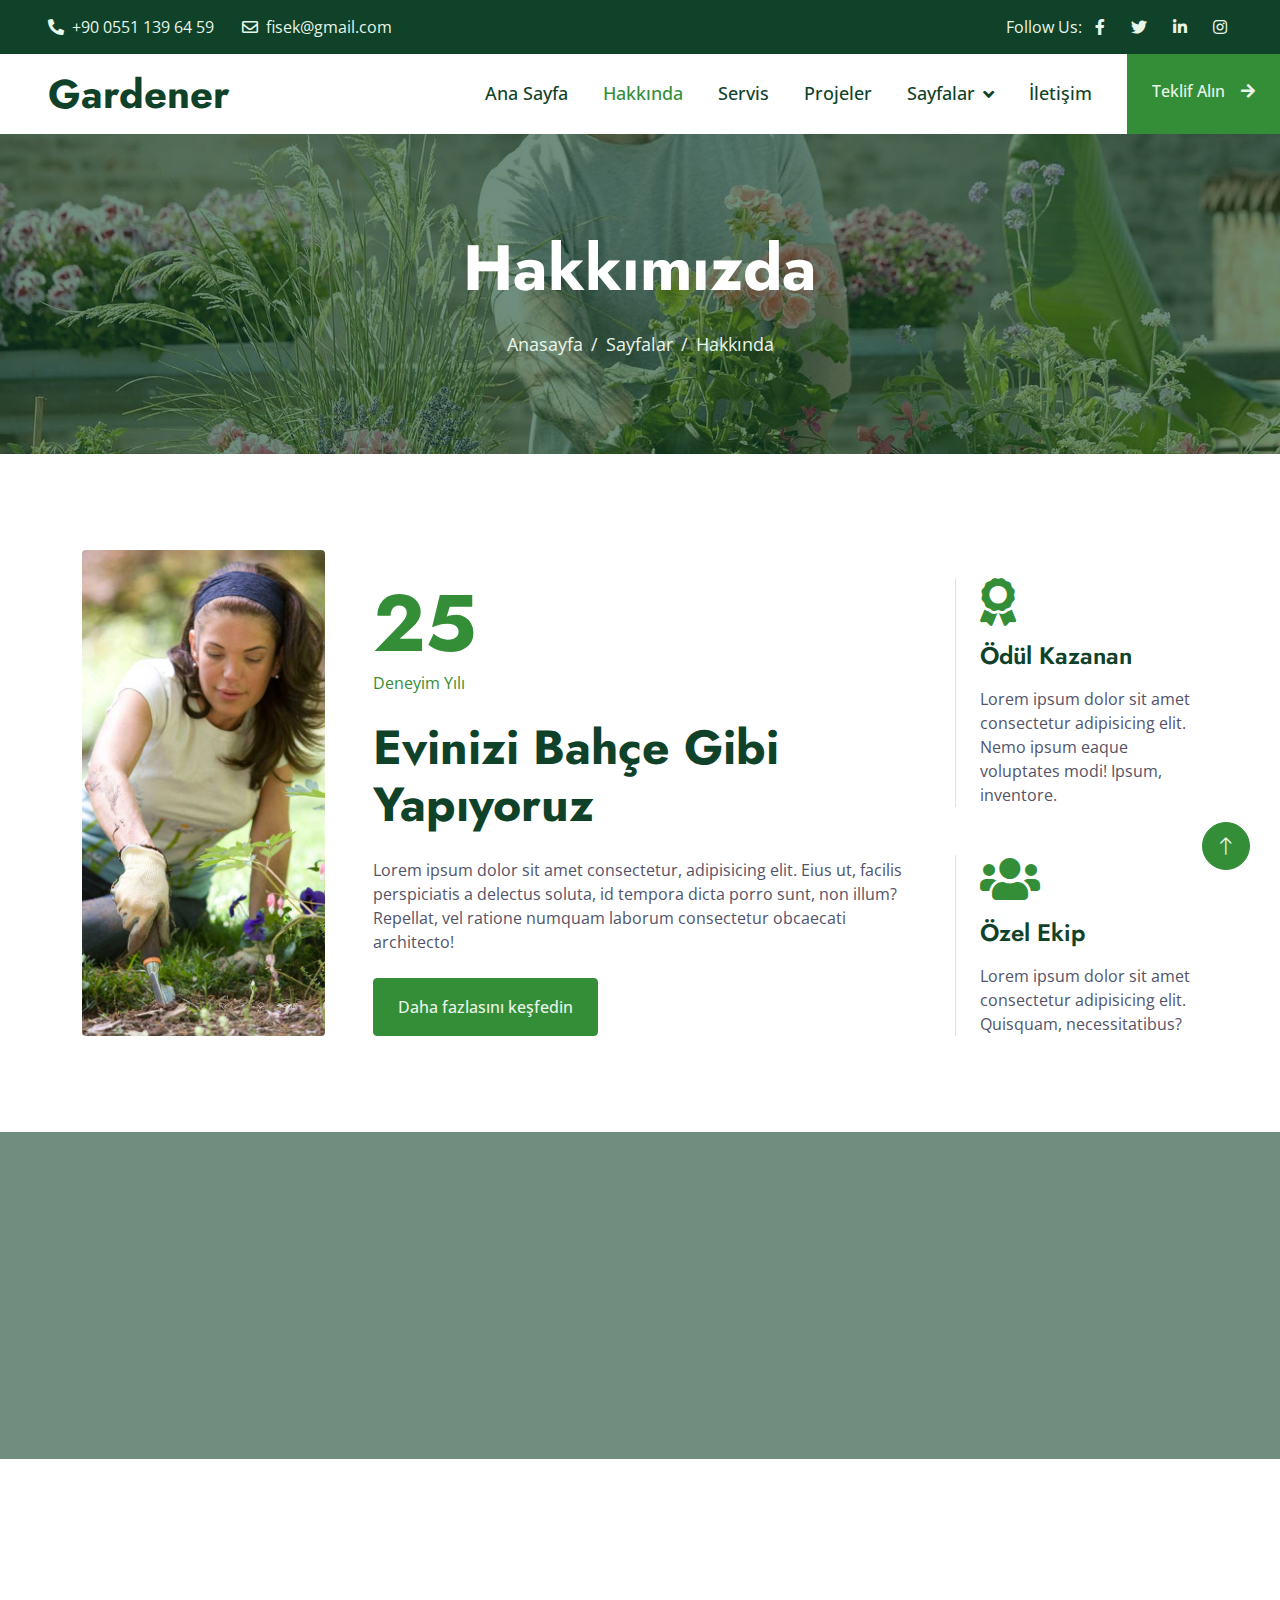
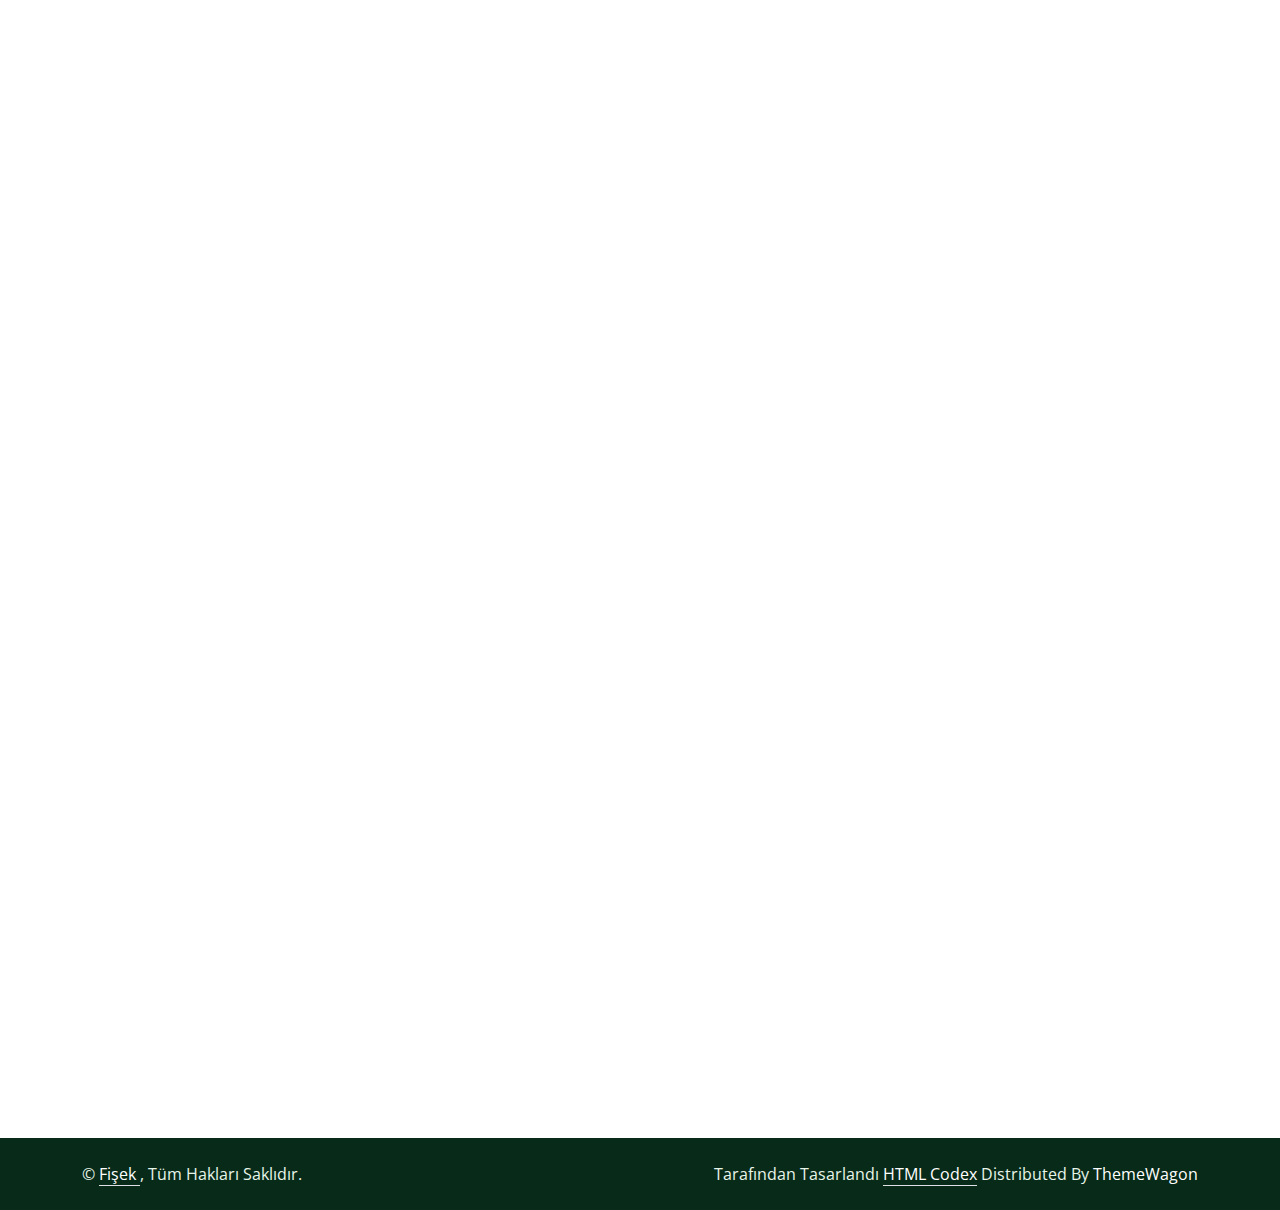
<file: about.html>
<!DOCTYPE html>
<html lang="en">
  <head>
    <meta charset="utf-8" />
    <title>Gardener - Gardening Website Template</title>
    <meta content="width=device-width, initial-scale=1.0" name="viewport" />
    <meta content="" name="keywords" />
    <meta content="" name="description" />

    <!-- Favicon -->
    <link href="img/favicon.ico" rel="icon" />

    <!-- Google Web Fonts -->
    <link rel="preconnect" href="https://fonts.googleapis.com" />
    <link rel="preconnect" href="https://fonts.gstatic.com" crossorigin />
    <link
      href="https://fonts.googleapis.com/css2?family=Jost:wght@500;600;700&family=Open+Sans:wght@400;500&display=swap"
      rel="stylesheet"
    />

    <!-- Icon Font Stylesheet -->
    <link
      href="https://cdnjs.cloudflare.com/ajax/libs/font-awesome/5.10.0/css/all.min.css"
      rel="stylesheet"
    />
    <link
      href="https://cdn.jsdelivr.net/npm/bootstrap-icons@1.4.1/font/bootstrap-icons.css"
      rel="stylesheet"
    />

    <!-- Libraries Stylesheet -->
    <link href="lib/animate/animate.min.css" rel="stylesheet" />
    <link href="lib/owlcarousel/assets/owl.carousel.min.css" rel="stylesheet" />
    <link href="lib/lightbox/css/lightbox.min.css" rel="stylesheet" />

    <!--  Özelleştirilmiş Bootstrap Stil Sayfası-->
    <link href="css/bootstrap.min.css" rel="stylesheet" />

    <!-- Template Stylesheet -->
    <link href="css/style.css" rel="stylesheet" />
  </head>

  <body>
    <!-- Spinner Start -->
    <div
      id="spinner"
      class="show bg-white position-fixed translate-middle w-100 vh-100 top-50 start-50 d-flex align-items-center justify-content-center"
    >
      <div
        class="spinner-border text-primary"
        role="status"
        style="width: 3rem; height: 3rem"
      ></div>
    </div>
    <!-- Spinner End -->

    <!-- Topbar başlangıç -->
    <div class="container-fluid bg-dark text-light px-0 py-2">
      <div class="row gx-0 d-none d-lg-flex">
        <div class="col-lg-7 px-5 text-start">
          <div class="h-100 d-inline-flex align-items-center me-4">
            <span class="fa fa-phone-alt me-2"></span>
            <span>+90 0551 139 64 59</span>
          </div>
          <div class="h-100 d-inline-flex align-items-center">
            <span class="far fa-envelope me-2"></span>
            <span>fisek@gmail.com</span>
          </div>
        </div>
        <div class="col-lg-5 px-5 text-end">
          <div class="h-100 d-inline-flex align-items-center mx-n2">
            <span>Follow Us:</span>
            <a class="btn btn-link text-light" href=""
              ><i class="fab fa-facebook-f"></i
            ></a>
            <a class="btn btn-link text-light" href=""
              ><i class="fab fa-twitter"></i
            ></a>
            <a class="btn btn-link text-light" href=""
              ><i class="fab fa-linkedin-in"></i
            ></a>
            <a class="btn btn-link text-light" href=""
              ><i class="fab fa-instagram"></i
            ></a>
          </div>
        </div>
      </div>
    </div>
    <!-- Topbar bitiş -->

    <!-- Navbar başlagnıç -->
    <nav class="navbar navbar-expand-lg bg-white navbar-light sticky-top p-0">
      <a
        href="index.html"
        class="navbar-brand d-flex align-items-center px-4 px-lg-5"
      >
        <h1 class="m-0">Gardener</h1>
      </a>
      <button
        type="button"
        class="navbar-toggler me-4"
        data-bs-toggle="collapse"
        data-bs-target="#navbarCollapse"
      >
        <span class="navbar-toggler-icon"></span>
      </button>
      <div class="collapse navbar-collapse" id="navbarCollapse">
        <div class="navbar-nav ms-auto p-4 p-lg-0">
          <a href="index.html" class="nav-item nav-link">Ana Sayfa</a>
          <a href="about.html" class="nav-item nav-link active">Hakkında</a>
          <a href="service.html" class="nav-item nav-link">Servis</a>
          <a href="project.html" class="nav-item nav-link">Projeler</a>
          <div class="nav-item dropdown">
            <a
              href="#"
              class="nav-link dropdown-toggle"
              data-bs-toggle="dropdown"
              >Sayfalar</a
            >
            <div class="dropdown-menu bg-light m-0">
              <a href="feature.html" class="dropdown-item">Özellikler</a>
              <a href="quote.html" class="dropdown-item">Ücretsiz Teklif</a>
              <a href="team.html" class="dropdown-item">Ekibimiz</a>
              <a href="testimonial.html" class="dropdown-item">Referans</a>
              <a href="404.html" class="dropdown-item">404 Page</a>
            </div>
          </div>
          <a href="contact.html" class="nav-item nav-link">İletişim</a>
        </div>
        <a
          href=""
          class="btn btn-primary py-4 px-lg-4 rounded-0 d-none d-lg-block"
          >Teklif Alın<i class="fa fa-arrow-right ms-3"></i
        ></a>
      </div>
    </nav>
    <!-- Navbar bitiş-->

    <!-- Sayfa başı başlangıç -->
    <div
      class="container-fluid page-header py-5 mb-5 wow fadeIn"
      data-wow-delay="0.1s"
    >
      <div class="container text-center py-5">
        <h1 class="display-3 text-white mb-4 animated slideInDown">
          Hakkımızda
        </h1>
        <nav aria-label="breadcrumb animated slideInDown">
          <ol class="breadcrumb justify-content-center mb-0">
            <li class="breadcrumb-item"><a href="#">Anasayfa</a></li>
            <li class="breadcrumb-item"><a href="#">Sayfalar</a></li>
            <li class="breadcrumb-item active" aria-current="page">Hakkında</li>
          </ol>
        </nav>
      </div>
    </div>
    <!-- Sayfa başı bitiş -->

    <!-- hakkında başlangıç-->
    <div class="container-xxl py-5">
      <div class="container">
        <div class="row g-5 align-items-end">
          <div class="col-lg-3 col-md-5 wow fadeInUp" data-wow-delay="0.1s">
            <img
              class="img-fluid rounded"
              data-wow-delay="0.1s"
              src="img/about.jpg"
            />
          </div>
          <div class="col-lg-6 col-md-7 wow fadeInUp" data-wow-delay="0.3s">
            <h1 class="display-1 text-primary mb-0">25</h1>
            <p class="text-primary mb-4">Deneyim Yılı</p>
            <h1 class="display-5 mb-4">Evinizi Bahçe Gibi Yapıyoruz</h1>
            <p class="mb-4">
              Lorem ipsum dolor sit amet consectetur, adipisicing elit. Eius ut,
              facilis perspiciatis a delectus soluta, id tempora dicta porro
              sunt, non illum? Repellat, vel ratione numquam laborum consectetur
              obcaecati architecto!
            </p>
            <a class="btn btn-primary py-3 px-4" href=""
              >Daha fazlasını keşfedin</a
            >
          </div>
          <div class="col-lg-3 col-md-12 wow fadeInUp" data-wow-delay="0.5s">
            <div class="row g-5">
              <div class="col-12 col-sm-6 col-lg-12">
                <div class="border-start ps-4">
                  <i class="fa fa-award fa-3x text-primary mb-3"></i>
                  <h4 class="mb-3">Ödül Kazanan</h4>
                  <span
                    >Lorem ipsum dolor sit amet consectetur adipisicing elit.
                    Nemo ipsum eaque voluptates modi! Ipsum, inventore.</span
                  >
                </div>
              </div>
              <div class="col-12 col-sm-6 col-lg-12">
                <div class="border-start ps-4">
                  <i class="fa fa-users fa-3x text-primary mb-3"></i>
                  <h4 class="mb-3">Özel Ekip</h4>
                  <span
                    >Lorem ipsum dolor sit amet consectetur adipisicing elit.
                    Quisquam, necessitatibus?</span
                  >
                </div>
              </div>
            </div>
          </div>
        </div>
      </div>
    </div>
    <!-- hakkında bitiş  -->

    <!-- Facts Start -->
    <div
      class="container-fluid facts my-5 py-5"
      data-parallax="scroll"
      data-image-src="img/carousel-1.jpg"
    >
      <div class="container py-5">
        <div class="row g-5">
          <div
            class="col-sm-6 col-lg-3 text-center wow fadeIn"
            data-wow-delay="0.1s"
          >
            <h1 class="display-4 text-white" data-toggle="counter-up">1234</h1>
            <span class="fs-5 fw-semi-bold text-light">Mutlu Müşteriler</span>
          </div>
          <div
            class="col-sm-6 col-lg-3 text-center wow fadeIn"
            data-wow-delay="0.3s"
          >
            <h1 class="display-4 text-white" data-toggle="counter-up">1234</h1>
            <span class="fs-5 fw-semi-bold text-light">Bahçe Kompleksi</span>
          </div>
          <div
            class="col-sm-6 col-lg-3 text-center wow fadeIn"
            data-wow-delay="0.5s"
          >
            <h1 class="display-4 text-white" data-toggle="counter-up">1234</h1>
            <span class="fs-5 fw-semi-bold text-light"
              >Kendini İşine Adamış Personel</span
            >
          </div>
          <div
            class="col-sm-6 col-lg-3 text-center wow fadeIn"
            data-wow-delay="0.7s"
          >
            <h1 class="display-4 text-white" data-toggle="counter-up">1234</h1>
            <span class="fs-5 fw-semi-bold text-light"
              >Elde Edilen Ödüller</span
            >
          </div>
        </div>
      </div>
    </div>
    <!-- Facts End -->

    <!-- Team Start -->
    <div class="container-xxl py-5">
      <div class="container">
        <div
          class="text-center mx-auto wow fadeInUp"
          data-wow-delay="0.1s"
          style="max-width: 500px"
        >
          <p class="fs-5 fw-bold text-primary">Ekibimiz</p>
          <h1 class="display-5 mb-5">
            Kendini İşine Adamış ve Deneyimli Ekip Üyeleri
          </h1>
        </div>
        <div class="row g-4">
          <div class="col-lg-4 col-md-6 wow fadeInUp" data-wow-delay="0.1s">
            <div class="team-item rounded">
              <img class="img-fluid" src="img/team-1.jpg" alt="" />
              <div class="team-text">
                <h4 class="mb-0">Doris Jordan</h4>
                <p class="text-primary">Peyzaj Tasarımcısı</p>
                <div class="team-social d-flex">
                  <a class="btn btn-square rounded-circle me-2" href=""
                    ><i class="fab fa-facebook-f"></i
                  ></a>
                  <a class="btn btn-square rounded-circle me-2" href=""
                    ><i class="fab fa-twitter"></i
                  ></a>
                  <a class="btn btn-square rounded-circle me-2" href=""
                    ><i class="fab fa-instagram"></i
                  ></a>
                </div>
              </div>
            </div>
          </div>
          <div class="col-lg-4 col-md-6 wow fadeInUp" data-wow-delay="0.3s">
            <div class="team-item rounded">
              <img class="img-fluid" src="img/team-2.jpg" alt="" />
              <div class="team-text">
                <h4 class="mb-0">Johnny Ramirez</h4>
                <p class="text-primary">Bahçe Tasarımcısı</p>
                <div class="team-social d-flex">
                  <a class="btn btn-square rounded-circle me-2" href=""
                    ><i class="fab fa-facebook-f"></i
                  ></a>
                  <a class="btn btn-square rounded-circle me-2" href=""
                    ><i class="fab fa-twitter"></i
                  ></a>
                  <a class="btn btn-square rounded-circle me-2" href=""
                    ><i class="fab fa-instagram"></i
                  ></a>
                </div>
              </div>
            </div>
          </div>
          <div class="col-lg-4 col-md-6 wow fadeInUp" data-wow-delay="0.5s">
            <div class="team-item rounded">
              <img class="img-fluid" src="img/team-3.jpg" alt="" />
              <div class="team-text">
                <h4 class="mb-0">Diana Wagner</h4>
                <p class="text-primary">Kıdemli Bahçıvan</p>
                <div class="team-social d-flex">
                  <a class="btn btn-square rounded-circle me-2" href=""
                    ><i class="fab fa-facebook-f"></i
                  ></a>
                  <a class="btn btn-square rounded-circle me-2" href=""
                    ><i class="fab fa-twitter"></i
                  ></a>
                  <a class="btn btn-square rounded-circle me-2" href=""
                    ><i class="fab fa-instagram"></i
                  ></a>
                </div>
              </div>
            </div>
          </div>
        </div>
      </div>
    </div>
    <!-- Team End -->

    <!-- Footer başlangıç -->
    <div
      class="container-fluid bg-dark text-light footer mt-5 py-5 wow fadeIn"
      data-wow-delay="0.1s"
    >
      <div class="container py-5">
        <div class="row g-5">
          <div class="col-lg-3 col-md-6">
            <h4 class="text-white mb-4">Ofisimiz</h4>
            <p class="mb-2">
              <i class="fa fa-map-marker-alt me-3"></i>123 sokak, istanbul,
              türkiye
            </p>
            <p class="mb-2">
              <i class="fa fa-phone-alt me-3"></i>+012 345 67890
            </p>
            <p class="mb-2">
              <i class="fa fa-envelope me-3"></i>fisek@gmail.com
            </p>
            <div class="d-flex pt-2">
              <a
                class="btn btn-square btn-outline-light rounded-circle me-2"
                href=""
                ><i class="fab fa-twitter"></i
              ></a>
              <a
                class="btn btn-square btn-outline-light rounded-circle me-2"
                href=""
                ><i class="fab fa-facebook-f"></i
              ></a>
              <a
                class="btn btn-square btn-outline-light rounded-circle me-2"
                href=""
                ><i class="fab fa-youtube"></i
              ></a>
              <a
                class="btn btn-square btn-outline-light rounded-circle me-2"
                href=""
                ><i class="fab fa-linkedin-in"></i
              ></a>
            </div>
          </div>
          <div class="col-lg-3 col-md-6">
            <h4 class="text-white mb-4">Hizmetler</h4>
            <a class="btn btn-link" href="">Peyzaj Düzenlemesi</a>
            <a class="btn btn-link" href="">Budama bitkileri</a>
            <a class="btn btn-link" href="">Kentsel Bahçecilik</a>
            <a class="btn btn-link" href="">Bahçe Bakımı</a>
            <a class="btn btn-link" href="">Yeşil Teknoloji</a>
          </div>
          <div class="col-lg-3 col-md-6">
            <h4 class="text-white mb-4">Hızlı Bağlantılar</h4>
            <a class="btn btn-link" href="">Hakkımızda</a>
            <a class="btn btn-link" href="">Bize Ulaşın</a>
            <a class="btn btn-link" href="">Hizmetlerimiz</a>
            <a class="btn btn-link" href="">Şartlar ve Koşullar</a>
            <a class="btn btn-link" href="">Destek</a>
          </div>
          <div class="col-lg-3 col-md-6">
            <h4 class="text-white mb-4">Haber Bülteni</h4>
            <p>
              Lorem ipsum dolor sit amet consectetur, adipisicing elit. Quis,
              molestiae.
            </p>
            <div class="position-relative w-100">
              <input
                class="form-control bg-light border-light w-100 py-3 ps-4 pe-5"
                type="text"
                placeholder="Mailinizi Giriniz"
              />
              <button
                type="button"
                class="btn btn-primary py-2 position-absolute top-0 end-0 mt-2 me-2"
              >
                Kayıt Ol
              </button>
            </div>
          </div>
        </div>
      </div>
    </div>
    <!-- Footer bitiş -->

    <!-- Copyright başlangıç -->
    <div class="container-fluid copyright py-4">
      <div class="container">
        <div class="row">
          <div class="col-md-6 text-center text-md-start mb-3 mb-md-0">
            &copy; <a class="border-bottom" href="#">Fişek </a>, Tüm Hakları
            Saklıdır.
          </div>
          <div class="col-md-6 text-center text-md-end">
            Tarafından Tasarlandı
            <a class="border-bottom" href="https://htmlcodex.com">HTML Codex</a>
            Distributed By <a href="https://themewagon.com">ThemeWagon</a>
          </div>
        </div>
      </div>
    </div>
    <!-- telif hakkı bitiş -->

    <!-- Back to Top -->
    <a
      href="#"
      class="btn btn-lg btn-primary btn-lg-square rounded-circle back-to-top"
      ><i class="bi bi-arrow-up"></i
    ></a>

    <!-- JavaScript Libraries -->
    <script src="https://code.jquery.com/jquery-3.4.1.min.js"></script>
    <script src="https://cdn.jsdelivr.net/npm/bootstrap@5.0.0/dist/js/bootstrap.bundle.min.js"></script>
    <script src="lib/wow/wow.min.js"></script>
    <script src="lib/easing/easing.min.js"></script>
    <script src="lib/waypoints/waypoints.min.js"></script>
    <script src="lib/owlcarousel/owl.carousel.min.js"></script>
    <script src="lib/counterup/counterup.min.js"></script>
    <script src="lib/parallax/parallax.min.js"></script>
    <script src="lib/isotope/isotope.pkgd.min.js"></script>
    <script src="lib/lightbox/js/lightbox.min.js"></script>

    <!-- Template Javascript -->
    <script src="js/main.js"></script>
  </body>
</html>
</file>
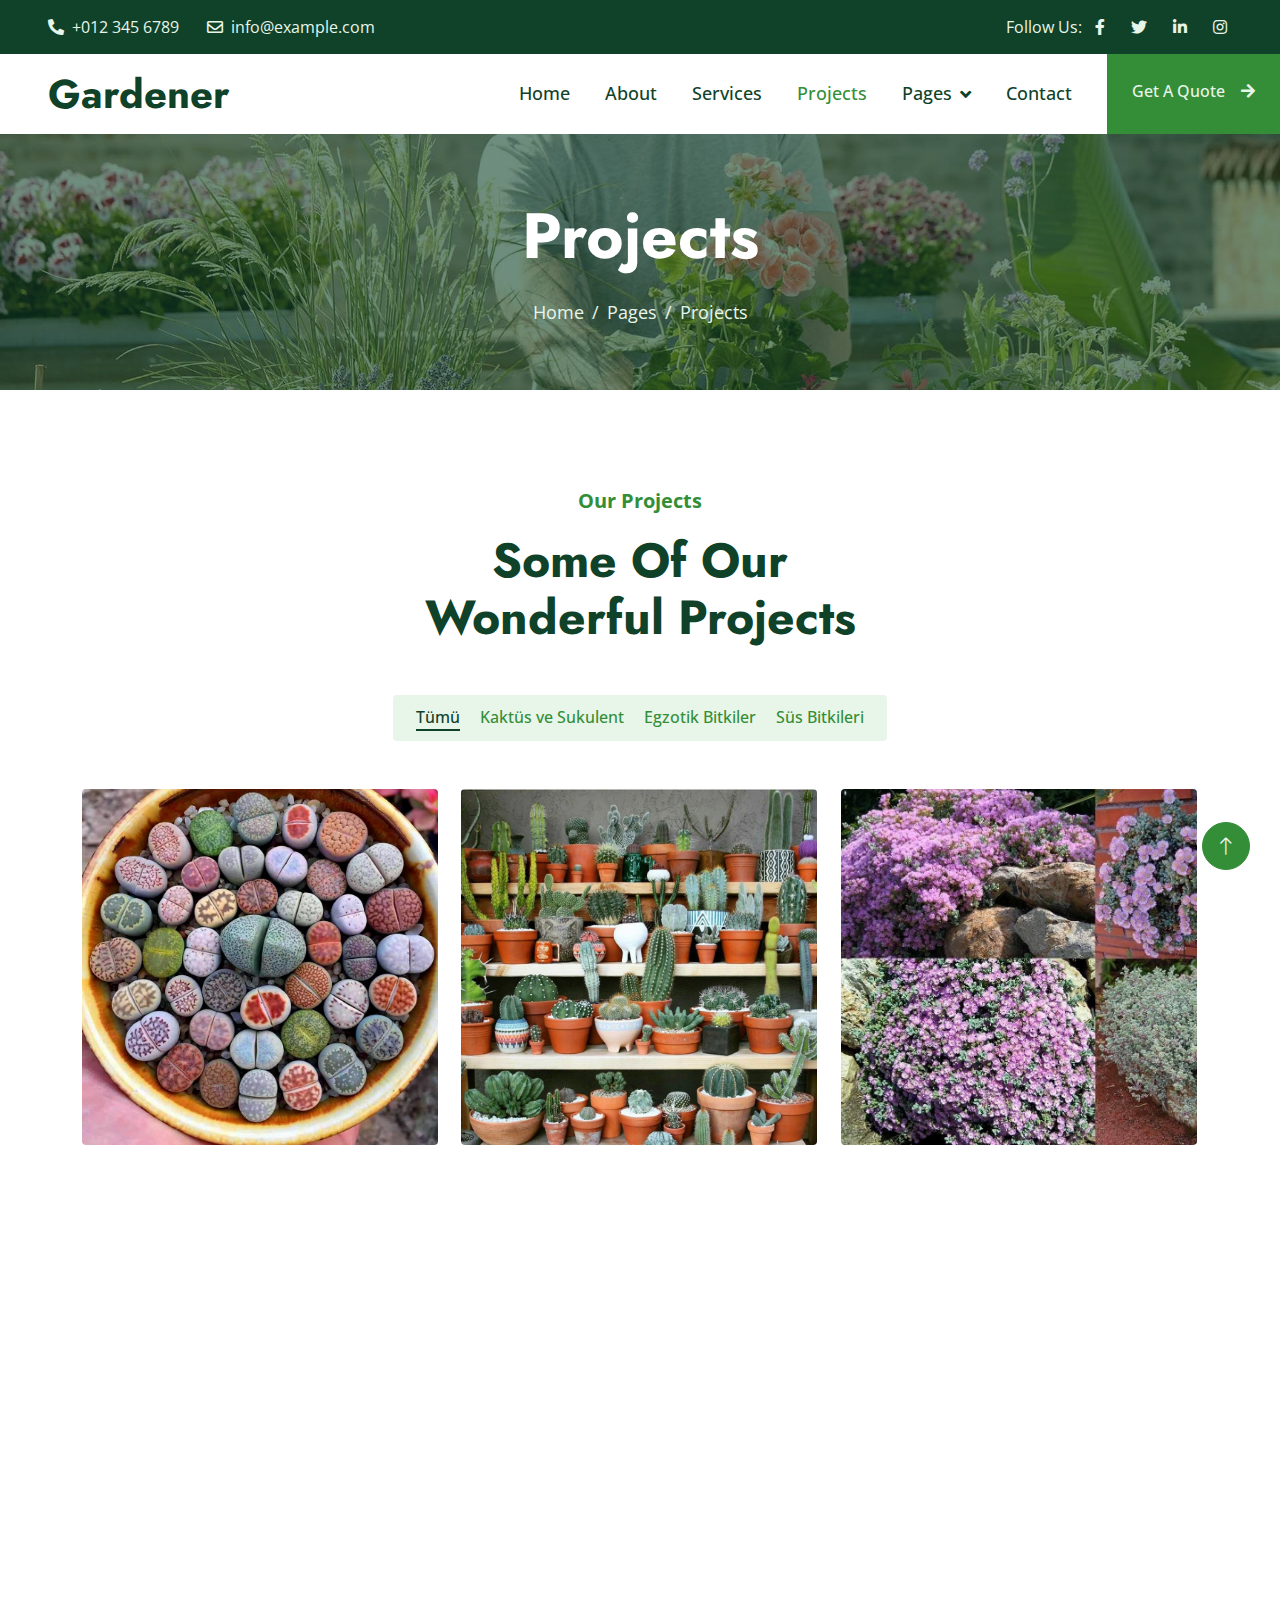
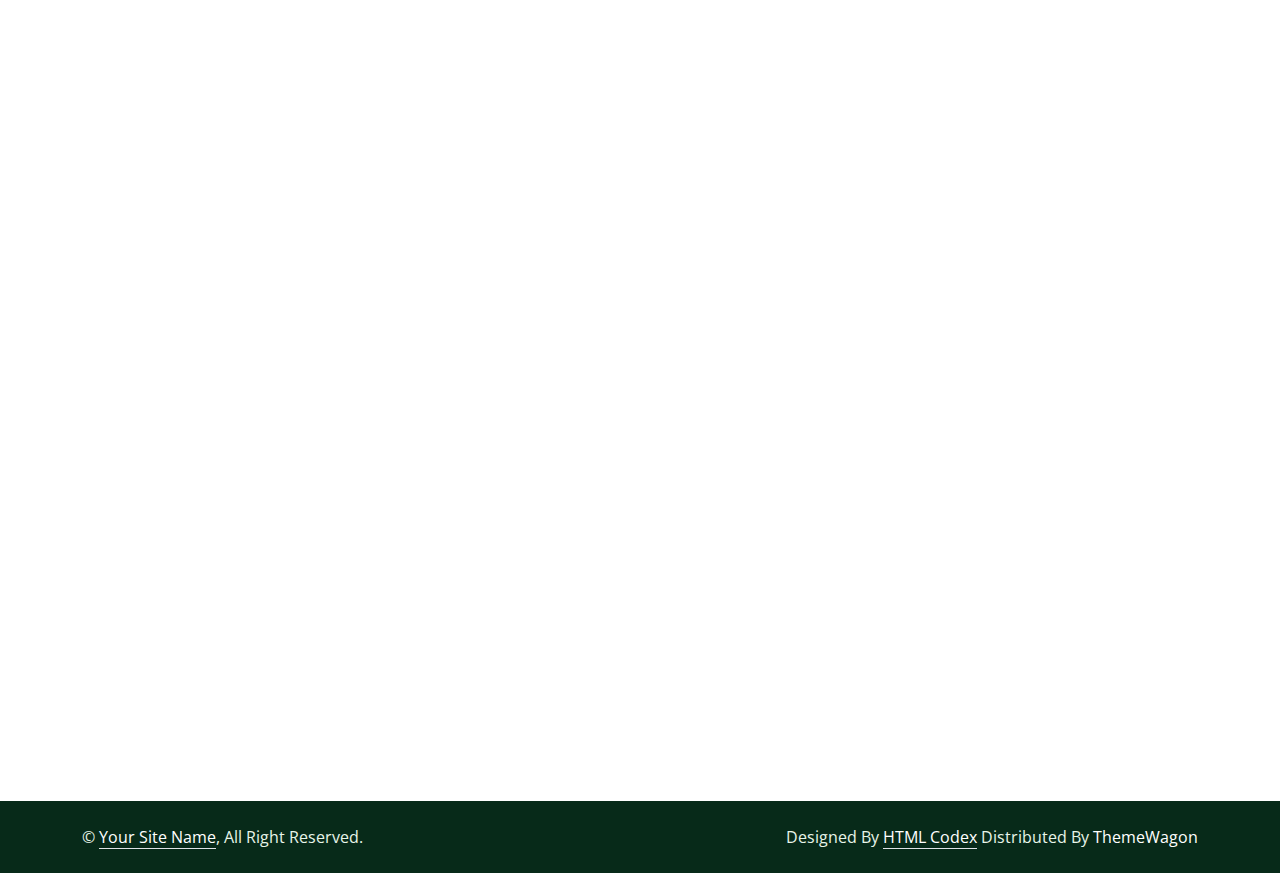
<file: bitkiler.html>
<!DOCTYPE html>
<html lang="en">

<head>
    <meta charset="utf-8">
    <title>Gardener - Gardening Website Template</title>
    <meta content="width=device-width, initial-scale=1.0" name="viewport">
    <meta content="" name="keywords">
    <meta content="" name="description">

    <!-- Favicon -->
    <link href="img/favicon.ico" rel="icon">

    <!-- Google Web Fonts -->
    <link rel="preconnect" href="https://fonts.googleapis.com">
    <link rel="preconnect" href="https://fonts.gstatic.com" crossorigin>
    <link href="https://fonts.googleapis.com/css2?family=Jost:wght@500;600;700&family=Open+Sans:wght@400;500&display=swap" rel="stylesheet">  

    <!-- Icon Font Stylesheet -->
    <link href="https://cdnjs.cloudflare.com/ajax/libs/font-awesome/5.10.0/css/all.min.css" rel="stylesheet">
    <link href="https://cdn.jsdelivr.net/npm/bootstrap-icons@1.4.1/font/bootstrap-icons.css" rel="stylesheet">

    <!-- Libraries Stylesheet -->
    <link href="lib/animate/animate.min.css" rel="stylesheet">
    <link href="lib/owlcarousel/assets/owl.carousel.min.css" rel="stylesheet">
    <link href="lib/lightbox/css/lightbox.min.css" rel="stylesheet">

    <!-- Customized Bootstrap Stylesheet -->
    <link href="css/bootstrap.min.css" rel="stylesheet">

    <!-- Template Stylesheet -->
    <link href="css/style.css" rel="stylesheet">
</head>

<body>
    <!-- Spinner Start -->
    <div id="spinner" class="show bg-white position-fixed translate-middle w-100 vh-100 top-50 start-50 d-flex align-items-center justify-content-center">
        <div class="spinner-border text-primary" role="status" style="width: 3rem; height: 3rem;"></div>
    </div>
    <!-- Spinner End -->


    <!-- Topbar Start -->
    <div class="container-fluid bg-dark text-light px-0 py-2">
        <div class="row gx-0 d-none d-lg-flex">
            <div class="col-lg-7 px-5 text-start">
                <div class="h-100 d-inline-flex align-items-center me-4">
                    <span class="fa fa-phone-alt me-2"></span>
                    <span>+012 345 6789</span>
                </div>
                <div class="h-100 d-inline-flex align-items-center">
                    <span class="far fa-envelope me-2"></span>
                    <span>info@example.com</span>
                </div>
            </div>
            <div class="col-lg-5 px-5 text-end">
                <div class="h-100 d-inline-flex align-items-center mx-n2">
                    <span>Follow Us:</span>
                    <a class="btn btn-link text-light" href=""><i class="fab fa-facebook-f"></i></a>
                    <a class="btn btn-link text-light" href=""><i class="fab fa-twitter"></i></a>
                    <a class="btn btn-link text-light" href=""><i class="fab fa-linkedin-in"></i></a>
                    <a class="btn btn-link text-light" href=""><i class="fab fa-instagram"></i></a>
                </div>
            </div>
        </div>
    </div>
    <!-- Topbar End -->


    <!-- Navbar Start -->
    <nav class="navbar navbar-expand-lg bg-white navbar-light sticky-top p-0">
        <a href="index.html" class="navbar-brand d-flex align-items-center px-4 px-lg-5">
            <h1 class="m-0">Gardener</h1>
        </a>
        <button type="button" class="navbar-toggler me-4" data-bs-toggle="collapse" data-bs-target="#navbarCollapse">
            <span class="navbar-toggler-icon"></span>
        </button>
        <div class="collapse navbar-collapse" id="navbarCollapse">
            <div class="navbar-nav ms-auto p-4 p-lg-0">
                <a href="index.html" class="nav-item nav-link">Home</a>
                <a href="about.html" class="nav-item nav-link">About</a>
                <a href="service.html" class="nav-item nav-link">Services</a>
                <a href="project.html" class="nav-item nav-link active">Projects</a>
                <div class="nav-item dropdown">
                    <a href="#" class="nav-link dropdown-toggle" data-bs-toggle="dropdown">Pages</a>
                    <div class="dropdown-menu bg-light m-0">
                        <a href="feature.html" class="dropdown-item">Features</a>
                        <a href="quote.html" class="dropdown-item">Free Quote</a>
                        <a href="team.html" class="dropdown-item">Our Team</a>
                        <a href="testimonial.html" class="dropdown-item">Testimonial</a>
                        <a href="404.html" class="dropdown-item">404 Page</a>
                    </div>
                </div>
                <a href="contact.html" class="nav-item nav-link">Contact</a>
            </div>
            <a href="" class="btn btn-primary py-4 px-lg-4 rounded-0 d-none d-lg-block">Get A Quote<i class="fa fa-arrow-right ms-3"></i></a>
        </div>
    </nav>
    <!-- Navbar End -->


    <!-- Page Header Start -->
    <div class="container-fluid page-header py-3 mb-5 wow fadeIn" data-wow-delay="0.1s">
        <div class="container text-center py-5">
            <h1 class="display-3 text-white mb-4 animated slideInDown">Projects</h1>
            <nav aria-label="breadcrumb animated slideInDown">
                <ol class="breadcrumb justify-content-center mb-0">
                    <li class="breadcrumb-item"><a href="#">Home</a></li>
                    <li class="breadcrumb-item"><a href="#">Pages</a></li>
                    <li class="breadcrumb-item active" aria-current="page">Projects</li>
                </ol>
            </nav>
        </div>
    </div>
    <!-- Page Header End -->


    <!-- Projects Start -->
    <div class="container-xxl py-5">
        <div class="container">
            <div class="text-center mx-auto wow fadeInUp" data-wow-delay="0.1s" style="max-width: 500px;">
                <p class="fs-5 fw-bold text-primary">Our Projects</p>
                <h1 class="display-5 mb-5">Some Of Our Wonderful Projects</h1>
            </div>
            <div class="row wow fadeInUp" data-wow-delay="0.3s">
                <div class="col-12 text-center">
                    <ul class="list-inline rounded mb-5" id="portfolio-flters">
                        <li class="mx-2 active" data-filter="*">Tümü</li>
                        <li class="mx-2" data-filter=".first">Kaktüs ve Sukulent</li>
                        <li class="mx-2" data-filter=".second">Egzotik Bitkiler</li>
                        <li class="mx-2" data-filter=".third">Süs Bitkileri</li>
                    </ul>
                </div>
            </div>
            <div class="row g-4 portfolio-container">
                <div class="col-lg-4 col-md-6 portfolio-item first wow fadeInUp" data-wow-delay="0.1s">
                    <div class="team-item rounded">
                        <img class="img-fluid" src="img/k1.jpg" alt="">
                        <div class="team-text">
                            <h4 class="mb-0">Lithops 3-5 yaş yetişmiş karışık renkler</h4>
                            <p class="text-primary">
                                Satışta olan Lithops karışım 3-5 yaş aralığında çiçeklenme yaşına gelmiş, iri gelişmiş çeşitlerdir. Her karışımın içinde
                                 stoklar izin verdiğince farklı çeşit ve renkler konulacaktır. Örneğin 3 adet siparişte her bir tür bir diğerinden farklı
                                  olması için paketlemede özen gösterilecektir. Aynı şekilde sayı arttıkça pakete giren çeşitte artacaktır.</p>
                            <div class="team-social d-flex">
                                <a class="btn btn-lg-square rounded-circle mx-2" href="img/k1.jpg" data-lightbox="portfolio"><i class="fa fa-eye"></i></a>
                            </div>
                        </div>
                    </div>
                </div>
                <div class="col-lg-4 col-md-6 portfolio-item first wow fadeInUp" data-wow-delay="0.1s">
                    <div class="team-item rounded">
                        <img class="img-fluid" src="img/k2.jpg" alt="">
                        <div class="team-text">
                            <h4 class="mb-0">3 adet farklı türde kaktüs seti</h4>
                            <p class="text-primary">Çok dayanıklı olan kaktüsler, küçük saksılarda yetiştirilebileceği gibi geniş bir saksıda aranjman 
                                olarak da düzenlenebilir.Sulama toprak kuruya çektirilerek yapılır. Her kurumadan sonra su verilir. -5 dereceye kadar 
                                toprağı kuru ise soğuğa ve donlara dayanım gösterir.Çiçeklenmenin bol olması için, diğer pek çok süs bitkisinde olduğu 
                                gibi, bitki kış aylarını soğuk bir ortamda geçirmelidir. Bunun için ısıtmasız, bol ışık alan, kapalı bir balkon yeterlidir.</p>
                            <div class="team-social d-flex">
                                <a class="btn btn-lg-square rounded-circle mx-2" href="img/k2.jpg" data-lightbox="portfolio"><i class="fa fa-eye"></i></a>
                            </div>
                        </div>
                    </div>
                </div>
                <div class="col-lg-4 col-md-6 portfolio-item first wow fadeInUp" data-wow-delay="0.1s">
                    <div class="team-item rounded">
                        <img class="img-fluid" src="img/k3.jpg" alt="">
                        <div class="team-text">
                            <h4 class="mb-0">Lampranthus deltoides oscularia yayılıcı yerörtücü sukulent</h4>
                            <p class="text-primary">Parlak ve canlı renkli çiçekleri ile baş döndüren saksılar yaratmak için mükemmel bir sukulent bitkidir.
                                 Sıcak bölgelerde zarif bir yerörtücü ve bahçelerin bakım istemeyen köşelerinde mükemmel bir kaya bahçesi örtücü bitkisi 
                                 olarak kullanılabilir. Donlardan korunma isteyen bitki yarı gölgede dahi coşan ve çok hızlı gelişen bir sukulenttir.</p>
                            <div class="team-social d-flex">
                                <a class="btn btn-lg-square rounded-circle mx-2" href="img/k3.jpg" data-lightbox="portfolio"><i class="fa fa-eye"></i></a>
                            </div>
                        </div>
                    </div>
                </div>
                <div class="col-lg-4 col-md-6 portfolio-item second wow fadeInUp" data-wow-delay="0.1s">
                    <div class="team-item rounded">
                        <img class="img-fluid" src="img/e1.jpg" alt="">
                        <div class="team-text">
                            <h4 class="mb-0">Mavi kelebek çalısı fidanı</h4>
                            <p class="text-primary">Benzersiz çiçekleri, tropik yapısı ile değerli bir bitkidir. Yaz aylarında hızlı gelişir ve çiçeklenir.
                                 Donlara karşı dayanıksız olduğundan kışın iç mekan bitkisi olarak ta yetiştirilebilir. İç mekanda yaz kış yeşil, parlak 
                                 tropik yapraklı bit bitkidir. Fazla boylanmaz ve saksıda yetiştirilmeye uygundur. Çiçekleri gerçekten kelebeklere benzeyen 
                                 bitki clerodendrum ailesindendir. Yarı gölge seven bitkiyi tam güneş altında tutmayın. </p>
                            <div class="team-social d-flex">
                                <a class="btn btn-lg-square rounded-circle mx-2" href="img/e1.jpg" data-lightbox="portfolio"><i class="fa fa-eye"></i></a>
                            </div>
                        </div>
                    </div>
                </div>
                <div class="col-lg-4 col-md-6 portfolio-item second wow fadeInUp" data-wow-delay="0.1s">
                    <div class="team-item rounded">
                        <img class="img-fluid" src="img/e2.jpg" alt="">
                        <div class="team-text">
                            <h4 class="mb-0">Yoğun kokulu zencefil zambağı çiçeği</h4>
                            <p class="text-primary">Büyüleyici kokusu ile ödüllü bir bitkidir. Toprak altında rizom yumrular yaparak gelişir. Kelebeklere 
                                benzeyen, bembeyaz çiçeklerini yaz sonunda açar. 6 haftalık süre boyunca sayısız çiçek açar. Baş döndüren kokular veren bu
                                 çiçekler yaklaşık 60-80 cm uzunluğundaki sürgün uçlarındadır.</p>
                            <div class="team-social d-flex">
                                <a class="btn btn-lg-square rounded-circle mx-2" href="img/e2.jpg" data-lightbox="portfolio"><i class="fa fa-eye"></i></a>
                            </div>
                        </div>
                    </div>
                </div>
                <div class="col-lg-4 col-md-6 portfolio-item second wow fadeInUp" data-wow-delay="0.1s">
                    <div class="team-item rounded">
                        <img class="img-fluid" src="img/e3.jpg" alt="">
                        <div class="team-text">
                            <h4 class="mb-0">Sarkan gümüş fare kulağı fidesi</h4>
                            <p class="text-primary">Saksı aranjmanları ve dolgu bitkisi olarak kullanmak için mükemmel bir çeşit. Yelpaze şekilli, gümüş 
                                renkli yaprakları ile hızlı gelişir. Saksı kenarlarından 1 metreye yakın sarkma yapar. Kolaylıkla bir makas sayesinde kesilerek
                                 şekil verilir. Sıcağa ve kuraklığa inanılmaz dayanıklı olan çeşit, don görmediği yerlerde kalıcı bitkidir. Dilenir ise yer 
                                 örtücü yayılıcı bitki olarak bahçeye dikimi yapılabilir.</p>
                            <div class="team-social d-flex">
                                <a class="btn btn-lg-square rounded-circle mx-2" href="img/e3.jpg" data-lightbox="portfolio"><i class="fa fa-eye"></i></a>
                            </div>
                        </div>
                    </div>
                </div>
                <div class="col-lg-4 col-md-6 portfolio-item third wow fadeInUp" data-wow-delay="0.1s">
                    <div class="team-item rounded">
                        <img class="img-fluid" src="img/w1.jpg" alt="">
                        <div class="team-text">
                            <h4 class="mb-0">Gartner freude baston gül fidanı</h4>
                            <p class="text-primary">Budamaları yapılmış, bu sezon çiçeklenip gelişecekleri şekilde bakımları yapılmıştır.
                                Tüm güller yeni nesil ithal anaç köklere aşılıdır. Satışlarımızda olan tüm türler 3-4 yaş aralığında odunsu gövdeli aşılı güllerdir.
                                 Aşılı oldukları kök özelliği nedeni ile değişik iklim koşullarına, uzun haftalar boyunca susuzluğa dayanıklıdırlar.</p>
                            <div class="team-social d-flex">
                                <a class="btn btn-lg-square rounded-circle mx-2" href="img/w1.jpg" data-lightbox="portfolio"><i class="fa fa-eye"></i></a>
                            </div>
                        </div>
                    </div>
                </div>
                <div class="col-lg-4 col-md-6 portfolio-item third wow fadeInUp" data-wow-delay="0.1s">
                    <div class="team-item rounded">
                        <img class="img-fluid" src="img/w2.jpg" alt="">
                        <div class="team-text">
                            <h4 class="mb-0">Snowbright yıldız sardunya fidesi</h4>
                            <p class="text-primary">Özel koleksiyon serisi sardunyalarımız, Dünya'nın dört bir yanından yıllar içerisinde topladığımız 
                                çeşitlerden oluşmaktadır. Neredeyse hiçbiri ticari olarak toplu halde üretilen türler olmadıklarından sadece çiçek 
                                meraklılarınca günümüze dek geliştirilmiş türlerdir. Yıl boyu çiçek açan türler olup, kışın soğuktan yazın ise aşırı 
                                sıcaklardan korumanız yeterlidir.</p>
                            <div class="team-social d-flex">
                                <a class="btn btn-lg-square rounded-circle mx-2" href="img/w2.jpg" data-lightbox="portfolio"><i class="fa fa-eye"></i></a>
                            </div>
                        </div>
                    </div>
                </div>
                <div class="col-lg-4 col-md-6 portfolio-item third wow fadeInUp" data-wow-delay="0.1s">
                    <div class="team-item rounded">
                        <img class="img-fluid" src="img/w3.jpg" alt="">
                        <div class="team-text">
                            <h4 class="mb-0">3 lü set Penstemon fidesi çok yıllık</h4>
                            <p class="text-primary">Yüksek kaliteli ve değerli bahçe bitkilerinden biridir penstemon. Satışa sunulan hibrit pensham 
                                varyeteleri ortalama 60 cm boylanan ve sonbahar ortası-sonuna dek uzun süreli çiçeklenen türlerdir. Boylu ve gösterişli
                                 bitki, iri çan şekilli çiçekler açar. Güçlü ve sağlam bir gelişimi olan hibrit varyete kalıcı olup, her sezon bahçe ve 
                                 saksıda devam eder.</p>
                            <div class="team-social d-flex">
                                <a class="btn btn-lg-square rounded-circle mx-2" href="img/w3.jpg" data-lightbox="portfolio"><i class="fa fa-eye"></i></a>
                            </div>
                        </div>
                    </div>
                </div>


            </div>
        </div>
    </div>
    <!-- Projects End -->


    <!-- Footer Start -->
    <div class="container-fluid bg-dark text-light footer mt-5 py-5 wow fadeIn" data-wow-delay="0.1s">
        <div class="container py-5">
            <div class="row g-5">
                <div class="col-lg-3 col-md-6">
                    <h4 class="text-white mb-4">Our Office</h4>
                    <p class="mb-2"><i class="fa fa-map-marker-alt me-3"></i>123 Street, New York, USA</p>
                    <p class="mb-2"><i class="fa fa-phone-alt me-3"></i>+012 345 67890</p>
                    <p class="mb-2"><i class="fa fa-envelope me-3"></i>info@example.com</p>
                    <div class="d-flex pt-2">
                        <a class="btn btn-square btn-outline-light rounded-circle me-2" href=""><i class="fab fa-twitter"></i></a>
                        <a class="btn btn-square btn-outline-light rounded-circle me-2" href=""><i class="fab fa-facebook-f"></i></a>
                        <a class="btn btn-square btn-outline-light rounded-circle me-2" href=""><i class="fab fa-youtube"></i></a>
                        <a class="btn btn-square btn-outline-light rounded-circle me-2" href=""><i class="fab fa-linkedin-in"></i></a>
                    </div>
                </div>
                <div class="col-lg-3 col-md-6">
                    <h4 class="text-white mb-4">Services</h4>
                    <a class="btn btn-link" href="">Landscaping</a>
                    <a class="btn btn-link" href="">Pruning plants</a>
                    <a class="btn btn-link" href="">Urban Gardening</a>
                    <a class="btn btn-link" href="">Garden Maintenance</a>
                    <a class="btn btn-link" href="">Green Technology</a>
                </div>
                <div class="col-lg-3 col-md-6">
                    <h4 class="text-white mb-4">Quick Links</h4>
                    <a class="btn btn-link" href="">About Us</a>
                    <a class="btn btn-link" href="">Contact Us</a>
                    <a class="btn btn-link" href="">Our Services</a>
                    <a class="btn btn-link" href="">Terms & Condition</a>
                    <a class="btn btn-link" href="">Support</a>
                </div>
                <div class="col-lg-3 col-md-6">
                    <h4 class="text-white mb-4">Newsletter</h4>
                    <p>Dolor amet sit justo amet elitr clita ipsum elitr est.</p>
                    <div class="position-relative w-100">
                        <input class="form-control bg-light border-light w-100 py-3 ps-4 pe-5" type="text" placeholder="Your email">
                        <button type="button" class="btn btn-primary py-2 position-absolute top-0 end-0 mt-2 me-2">SignUp</button>
                    </div>
                </div>
            </div>
        </div>
    </div>
    <!-- Footer End -->


    <!-- Copyright Start -->
    <div class="container-fluid copyright py-4">
        <div class="container">
            <div class="row">
                <div class="col-md-6 text-center text-md-start mb-3 mb-md-0">
                    &copy; <a class="border-bottom" href="#">Your Site Name</a>, All Right Reserved.
                </div>
                <div class="col-md-6 text-center text-md-end">
                    <!--/*** This template is free as long as you keep the footer author’s credit link/attribution link/backlink. If you'd like to use the template without the footer author’s credit link/attribution link/backlink, you can purchase the Credit Removal License from "https://htmlcodex.com/credit-removal". Thank you for your support. ***/-->
                    Designed By <a class="border-bottom" href="https://htmlcodex.com">HTML Codex</a> Distributed By <a href="https://themewagon.com">ThemeWagon</a>
                </div>
            </div>
        </div>
    </div>
    <!-- Copyright End -->


    <!-- Back to Top -->
    <a href="#" class="btn btn-lg btn-primary btn-lg-square rounded-circle back-to-top"><i class="bi bi-arrow-up"></i></a>


    <!-- JavaScript Libraries -->
    <script src="https://code.jquery.com/jquery-3.4.1.min.js"></script>
    <script src="https://cdn.jsdelivr.net/npm/bootstrap@5.0.0/dist/js/bootstrap.bundle.min.js"></script>
    <script src="lib/wow/wow.min.js"></script>
    <script src="lib/easing/easing.min.js"></script>
    <script src="lib/waypoints/waypoints.min.js"></script>
    <script src="lib/owlcarousel/owl.carousel.min.js"></script>
    <script src="lib/counterup/counterup.min.js"></script>
    <script src="lib/parallax/parallax.min.js"></script>
    <script src="lib/isotope/isotope.pkgd.min.js"></script>
    <script src="lib/lightbox/js/lightbox.min.js"></script>

    <!-- Template Javascript -->
    <script src="js/main.js"></script>
</body>

</html>
</file>
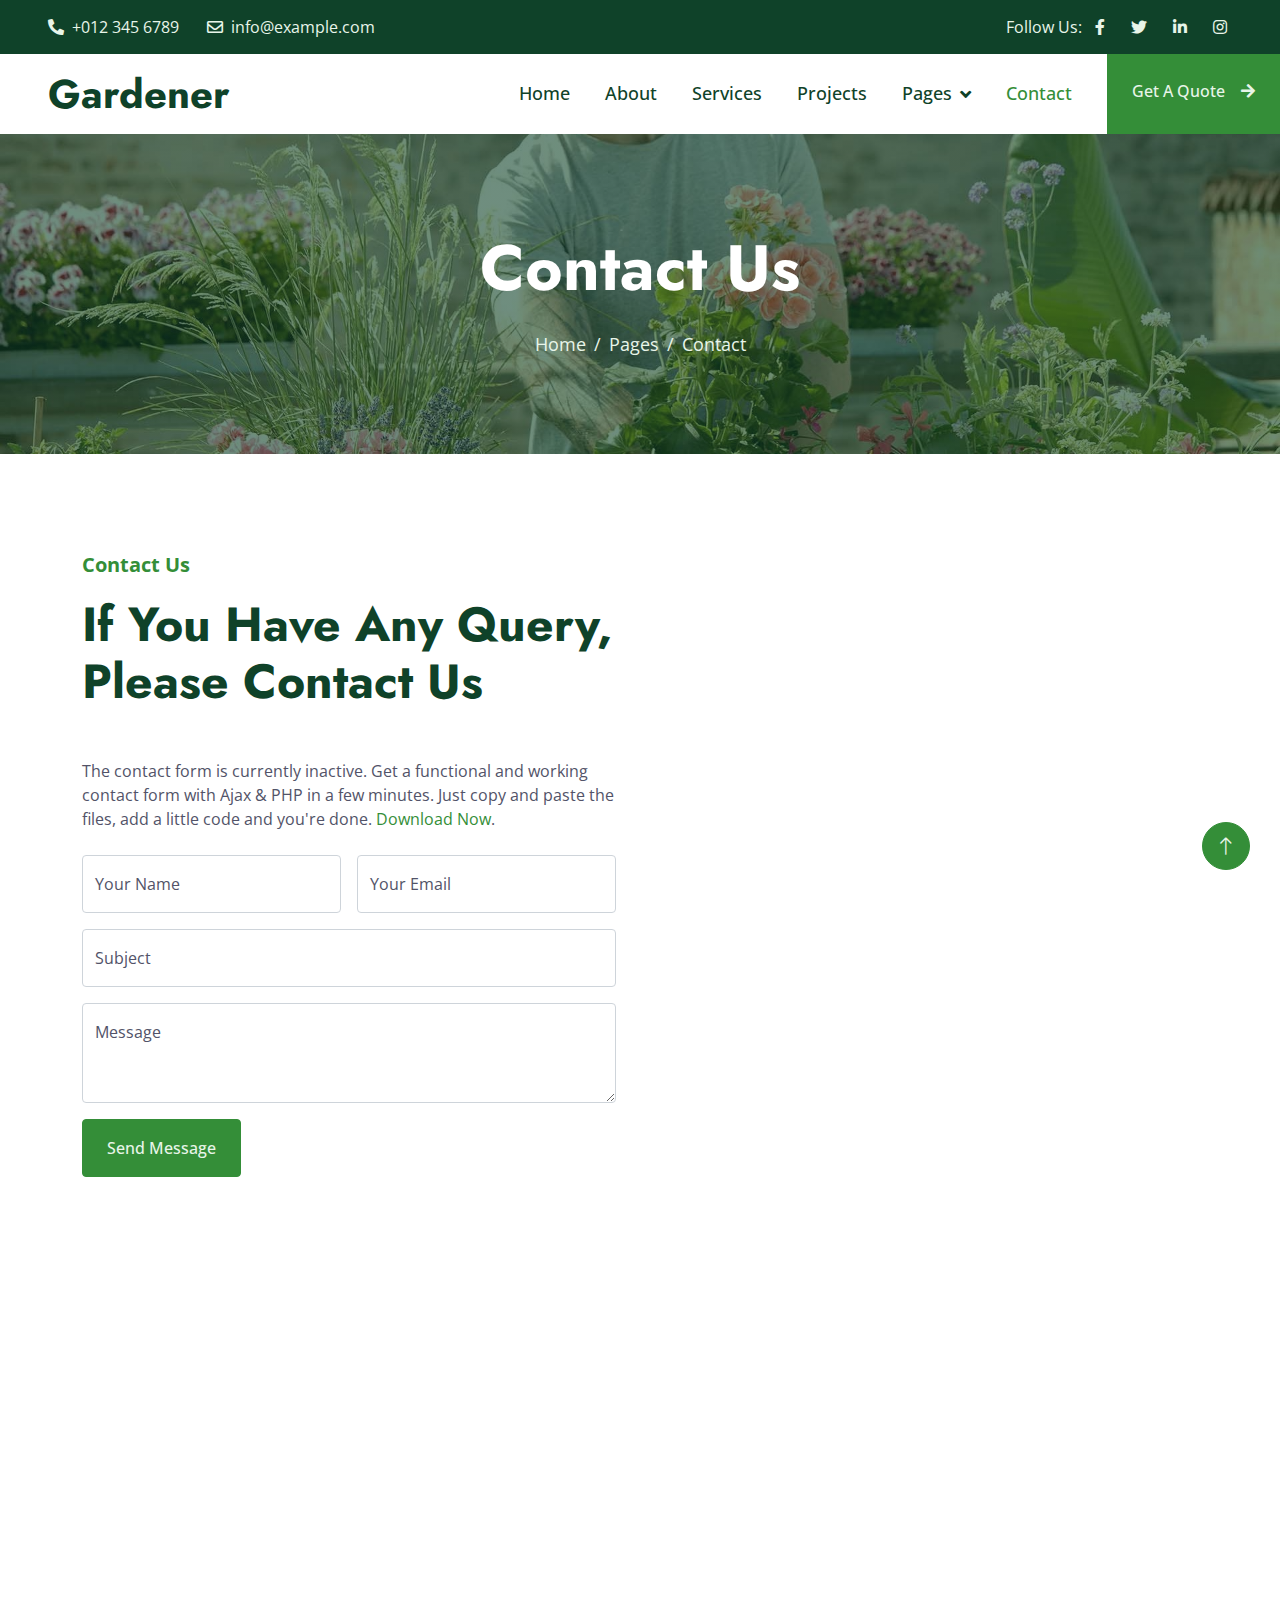
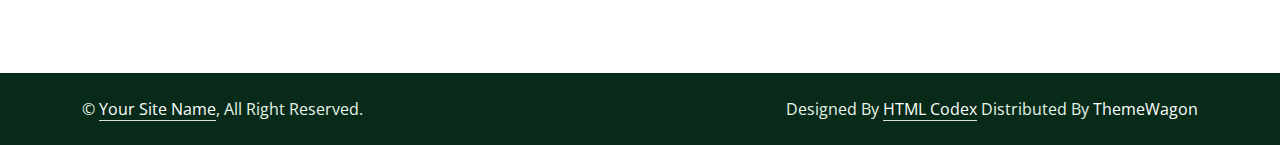
<file: contact.html>
<!DOCTYPE html>
<html lang="en">
  <head>
    <meta charset="utf-8" />
    <title>Gardener - Gardening Website Template</title>
    <meta content="width=device-width, initial-scale=1.0" name="viewport" />
    <meta content="" name="keywords" />
    <meta content="" name="description" />

    <!-- Favicon -->
    <link href="img/favicon.ico" rel="icon" />

    <!-- Google Web Fonts -->
    <link rel="preconnect" href="https://fonts.googleapis.com" />
    <link rel="preconnect" href="https://fonts.gstatic.com" crossorigin />
    <link
      href="https://fonts.googleapis.com/css2?family=Jost:wght@500;600;700&family=Open+Sans:wght@400;500&display=swap"
      rel="stylesheet"
    />

    <!-- Icon Font Stylesheet -->
    <link
      href="https://cdnjs.cloudflare.com/ajax/libs/font-awesome/5.10.0/css/all.min.css"
      rel="stylesheet"
    />
    <link
      href="https://cdn.jsdelivr.net/npm/bootstrap-icons@1.4.1/font/bootstrap-icons.css"
      rel="stylesheet"
    />

    <!-- Libraries Stylesheet -->
    <link href="lib/animate/animate.min.css" rel="stylesheet" />
    <link href="lib/owlcarousel/assets/owl.carousel.min.css" rel="stylesheet" />
    <link href="lib/lightbox/css/lightbox.min.css" rel="stylesheet" />

    <!-- Customized Bootstrap Stylesheet -->
    <link href="css/bootstrap.min.css" rel="stylesheet" />

    <!-- Template Stylesheet -->
    <link href="css/style.css" rel="stylesheet" />
  </head>

  <body>
    <!-- Spinner Start -->
    <div
      id="spinner"
      class="show bg-white position-fixed translate-middle w-100 vh-100 top-50 start-50 d-flex align-items-center justify-content-center"
    >
      <div
        class="spinner-border text-primary"
        role="status"
        style="width: 3rem; height: 3rem"
      ></div>
    </div>
    <!-- Spinner End -->

    <!-- Topbar Start -->
    <div class="container-fluid bg-dark text-light px-0 py-2">
      <div class="row gx-0 d-none d-lg-flex">
        <div class="col-lg-7 px-5 text-start">
          <div class="h-100 d-inline-flex align-items-center me-4">
            <span class="fa fa-phone-alt me-2"></span>
            <span>+012 345 6789</span>
          </div>
          <div class="h-100 d-inline-flex align-items-center">
            <span class="far fa-envelope me-2"></span>
            <span>info@example.com</span>
          </div>
        </div>
        <div class="col-lg-5 px-5 text-end">
          <div class="h-100 d-inline-flex align-items-center mx-n2">
            <span>Follow Us:</span>
            <a class="btn btn-link text-light" href=""
              ><i class="fab fa-facebook-f"></i
            ></a>
            <a class="btn btn-link text-light" href=""
              ><i class="fab fa-twitter"></i
            ></a>
            <a class="btn btn-link text-light" href=""
              ><i class="fab fa-linkedin-in"></i
            ></a>
            <a class="btn btn-link text-light" href=""
              ><i class="fab fa-instagram"></i
            ></a>
          </div>
        </div>
      </div>
    </div>
    <!-- Topbar End -->

    <!-- Navbar Start -->
    <nav class="navbar navbar-expand-lg bg-white navbar-light sticky-top p-0">
      <a
        href="index.html"
        class="navbar-brand d-flex align-items-center px-4 px-lg-5"
      >
        <h1 class="m-0">Gardener</h1>
      </a>
      <button
        type="button"
        class="navbar-toggler me-4"
        data-bs-toggle="collapse"
        data-bs-target="#navbarCollapse"
      >
        <span class="navbar-toggler-icon"></span>
      </button>
      <div class="collapse navbar-collapse" id="navbarCollapse">
        <div class="navbar-nav ms-auto p-4 p-lg-0">
          <a href="index.html" class="nav-item nav-link">Home</a>
          <a href="about.html" class="nav-item nav-link">About</a>
          <a href="service.html" class="nav-item nav-link">Services</a>
          <a href="project.html" class="nav-item nav-link">Projects</a>
          <div class="nav-item dropdown">
            <a
              href="#"
              class="nav-link dropdown-toggle"
              data-bs-toggle="dropdown"
              >Pages</a
            >
            <div class="dropdown-menu bg-light m-0">
              <a href="feature.html" class="dropdown-item">Features</a>
              <a href="quote.html" class="dropdown-item">Free Quote</a>
              <a href="team.html" class="dropdown-item">Our Team</a>
              <a href="testimonial.html" class="dropdown-item">Testimonial</a>
              <a href="404.html" class="dropdown-item">404 Page</a>
            </div>
          </div>
          <a href="contact.html" class="nav-item nav-link active">Contact</a>
        </div>
        <a
          href=""
          class="btn btn-primary py-4 px-lg-4 rounded-0 d-none d-lg-block"
          >Get A Quote<i class="fa fa-arrow-right ms-3"></i
        ></a>
      </div>
    </nav>
    <!-- Navbar End -->

    <!-- Page Header Start -->
    <div
      class="container-fluid page-header py-5 mb-5 wow fadeIn"
      data-wow-delay="0.1s"
    >
      <div class="container text-center py-5">
        <h1 class="display-3 text-white mb-4 animated slideInDown">
          Contact Us
        </h1>
        <nav aria-label="breadcrumb animated slideInDown">
          <ol class="breadcrumb justify-content-center mb-0">
            <li class="breadcrumb-item"><a href="#">Home</a></li>
            <li class="breadcrumb-item"><a href="#">Pages</a></li>
            <li class="breadcrumb-item active" aria-current="page">Contact</li>
          </ol>
        </nav>
      </div>
    </div>
    <!-- Page Header End -->

    <!-- Contact Start -->
    <div class="container-xxl py-5">
      <div class="container">
        <div class="row g-5">
          <div class="col-lg-6 wow fadeIn" data-wow-delay="0.1s">
            <p class="fs-5 fw-bold text-primary">Contact Us</p>
            <h1 class="display-5 mb-5">
              If You Have Any Query, Please Contact Us
            </h1>
            <p class="mb-4">
              The contact form is currently inactive. Get a functional and
              working contact form with Ajax & PHP in a few minutes. Just copy
              and paste the files, add a little code and you're done.
              <a href="https://htmlcodex.com/contact-form">Download Now</a>.
            </p>
            <form>
              <div class="row g-3">
                <div class="col-md-6">
                  <div class="form-floating">
                    <input
                      type="text"
                      class="form-control"
                      id="name"
                      placeholder="Your Name"
                      required
                    />
                    <label for="name">Your Name</label>
                  </div>
                </div>
                <div class="col-md-6">
                  <div class="form-floating">
                    <input
                      type="email"
                      class="form-control"
                      id="email"
                      placeholder="Your Email"
                      required
                    />
                    <label for="email">Your Email</label>
                  </div>
                </div>
                <div class="col-12">
                  <div class="form-floating">
                    <input
                      type="text"
                      class="form-control"
                      id="subject"
                      placeholder="Subject"
                      required
                    />
                    <label for="subject">Subject</label>
                  </div>
                </div>
                <div class="col-12">
                  <div class="form-floating">
                    <textarea
                      class="form-control"
                      placeholder="Leave a message here"
                      id="message"
                      style="height: 100px"
                    ></textarea>
                    <label for="message">Message</label>
                  </div>
                </div>
                <div class="col-12">
                  <button
                    class="btn btn-primary py-3 px-4"
                    href=""
                    type="submit"
                  >
                    Send Message
                  </button>
                </div>
              </div>
            </form>
          </div>
          <div
            class="col-lg-6 wow fadeIn"
            data-wow-delay="0.5s"
            style="min-height: 450px"
          >
            <div class="position-relative rounded overflow-hidden h-100">
              <iframe
                class="position-relative w-100 h-100"
                src="https://www.google.com/maps/embed?pb=!1m18!1m12!1m3!1d1509.646278601387!2d29.9185030540374!3d40.82153723083525!2m3!1f0!2f0!3f0!3m2!1i1024!2i768!4f13.1!3m3!1m2!1s0x14cb4ef33844cccb%3A0x783e419b5d0539ef!2sKocaeli%20University%20Faculty%20of%20Technology!5e0!3m2!1sen!2str!4v1670020577186!5m2!1sen!2str"
                frameborder="0"
                style="min-height: 450px; border: 0"
                allowfullscreen=""
                aria-hidden="false"
                tabindex="0"
              ></iframe>
            </div>
          </div>
        </div>
      </div>
    </div>
    <!-- Contact End -->

    <!-- Footer Start -->
    <div
      class="container-fluid bg-dark text-light footer mt-5 py-5 wow fadeIn"
      data-wow-delay="0.1s"
    >
      <div class="container py-5">
        <div class="row g-5">
          <div class="col-lg-3 col-md-6">
            <h4 class="text-white mb-4">Our Office</h4>
            <p class="mb-2">
              <i class="fa fa-map-marker-alt me-3"></i>123 Street, New York, USA
            </p>
            <p class="mb-2">
              <i class="fa fa-phone-alt me-3"></i>+012 345 67890
            </p>
            <p class="mb-2">
              <i class="fa fa-envelope me-3"></i>info@example.com
            </p>
            <div class="d-flex pt-2">
              <a
                class="btn btn-square btn-outline-light rounded-circle me-2"
                href=""
                ><i class="fab fa-twitter"></i
              ></a>
              <a
                class="btn btn-square btn-outline-light rounded-circle me-2"
                href=""
                ><i class="fab fa-facebook-f"></i
              ></a>
              <a
                class="btn btn-square btn-outline-light rounded-circle me-2"
                href=""
                ><i class="fab fa-youtube"></i
              ></a>
              <a
                class="btn btn-square btn-outline-light rounded-circle me-2"
                href=""
                ><i class="fab fa-linkedin-in"></i
              ></a>
            </div>
          </div>
          <div class="col-lg-3 col-md-6">
            <h4 class="text-white mb-4">Services</h4>
            <a class="btn btn-link" href="">Landscaping</a>
            <a class="btn btn-link" href="">Pruning plants</a>
            <a class="btn btn-link" href="">Urban Gardening</a>
            <a class="btn btn-link" href="">Garden Maintenance</a>
            <a class="btn btn-link" href="">Green Technology</a>
          </div>
          <div class="col-lg-3 col-md-6">
            <h4 class="text-white mb-4">Quick Links</h4>
            <a class="btn btn-link" href="">About Us</a>
            <a class="btn btn-link" href="">Contact Us</a>
            <a class="btn btn-link" href="">Our Services</a>
            <a class="btn btn-link" href="">Terms & Condition</a>
            <a class="btn btn-link" href="">Support</a>
          </div>
          <div class="col-lg-3 col-md-6">
            <h4 class="text-white mb-4">Newsletter</h4>
            <p>Dolor amet sit justo amet elitr clita ipsum elitr est.</p>
            <div class="position-relative w-100">
              <input
                class="form-control bg-light border-light w-100 py-3 ps-4 pe-5"
                type="text"
                placeholder="Your email"
              />
              <button
                type="button"
                class="btn btn-primary py-2 position-absolute top-0 end-0 mt-2 me-2"
              >
                SignUp
              </button>
            </div>
          </div>
        </div>
      </div>
    </div>
    <!-- Footer End -->

    <!-- Copyright Start -->
    <div class="container-fluid copyright py-4">
      <div class="container">
        <div class="row">
          <div class="col-md-6 text-center text-md-start mb-3 mb-md-0">
            &copy; <a class="border-bottom" href="#">Your Site Name</a>, All
            Right Reserved.
          </div>
          <div class="col-md-6 text-center text-md-end">
            Designed By
            <a class="border-bottom" href="https://htmlcodex.com">HTML Codex</a>
            Distributed By <a href="https://themewagon.com">ThemeWagon</a>
          </div>
        </div>
      </div>
    </div>
    <!-- Copyright End -->

    <!-- Back to Top -->
    <a
      href="#"
      class="btn btn-lg btn-primary btn-lg-square rounded-circle back-to-top"
      ><i class="bi bi-arrow-up"></i
    ></a>

    <!-- JavaScript Libraries -->
    <script src="https://code.jquery.com/jquery-3.4.1.min.js"></script>
    <script src="https://cdn.jsdelivr.net/npm/bootstrap@5.0.0/dist/js/bootstrap.bundle.min.js"></script>
    <script src="lib/wow/wow.min.js"></script>
    <script src="lib/easing/easing.min.js"></script>
    <script src="lib/waypoints/waypoints.min.js"></script>
    <script src="lib/owlcarousel/owl.carousel.min.js"></script>
    <script src="lib/counterup/counterup.min.js"></script>
    <script src="lib/parallax/parallax.min.js"></script>
    <script src="lib/isotope/isotope.pkgd.min.js"></script>
    <script src="lib/lightbox/js/lightbox.min.js"></script>

    <!-- Template Javascript -->
    <script src="js/main.js"></script>
  </body>
</html>
</file>
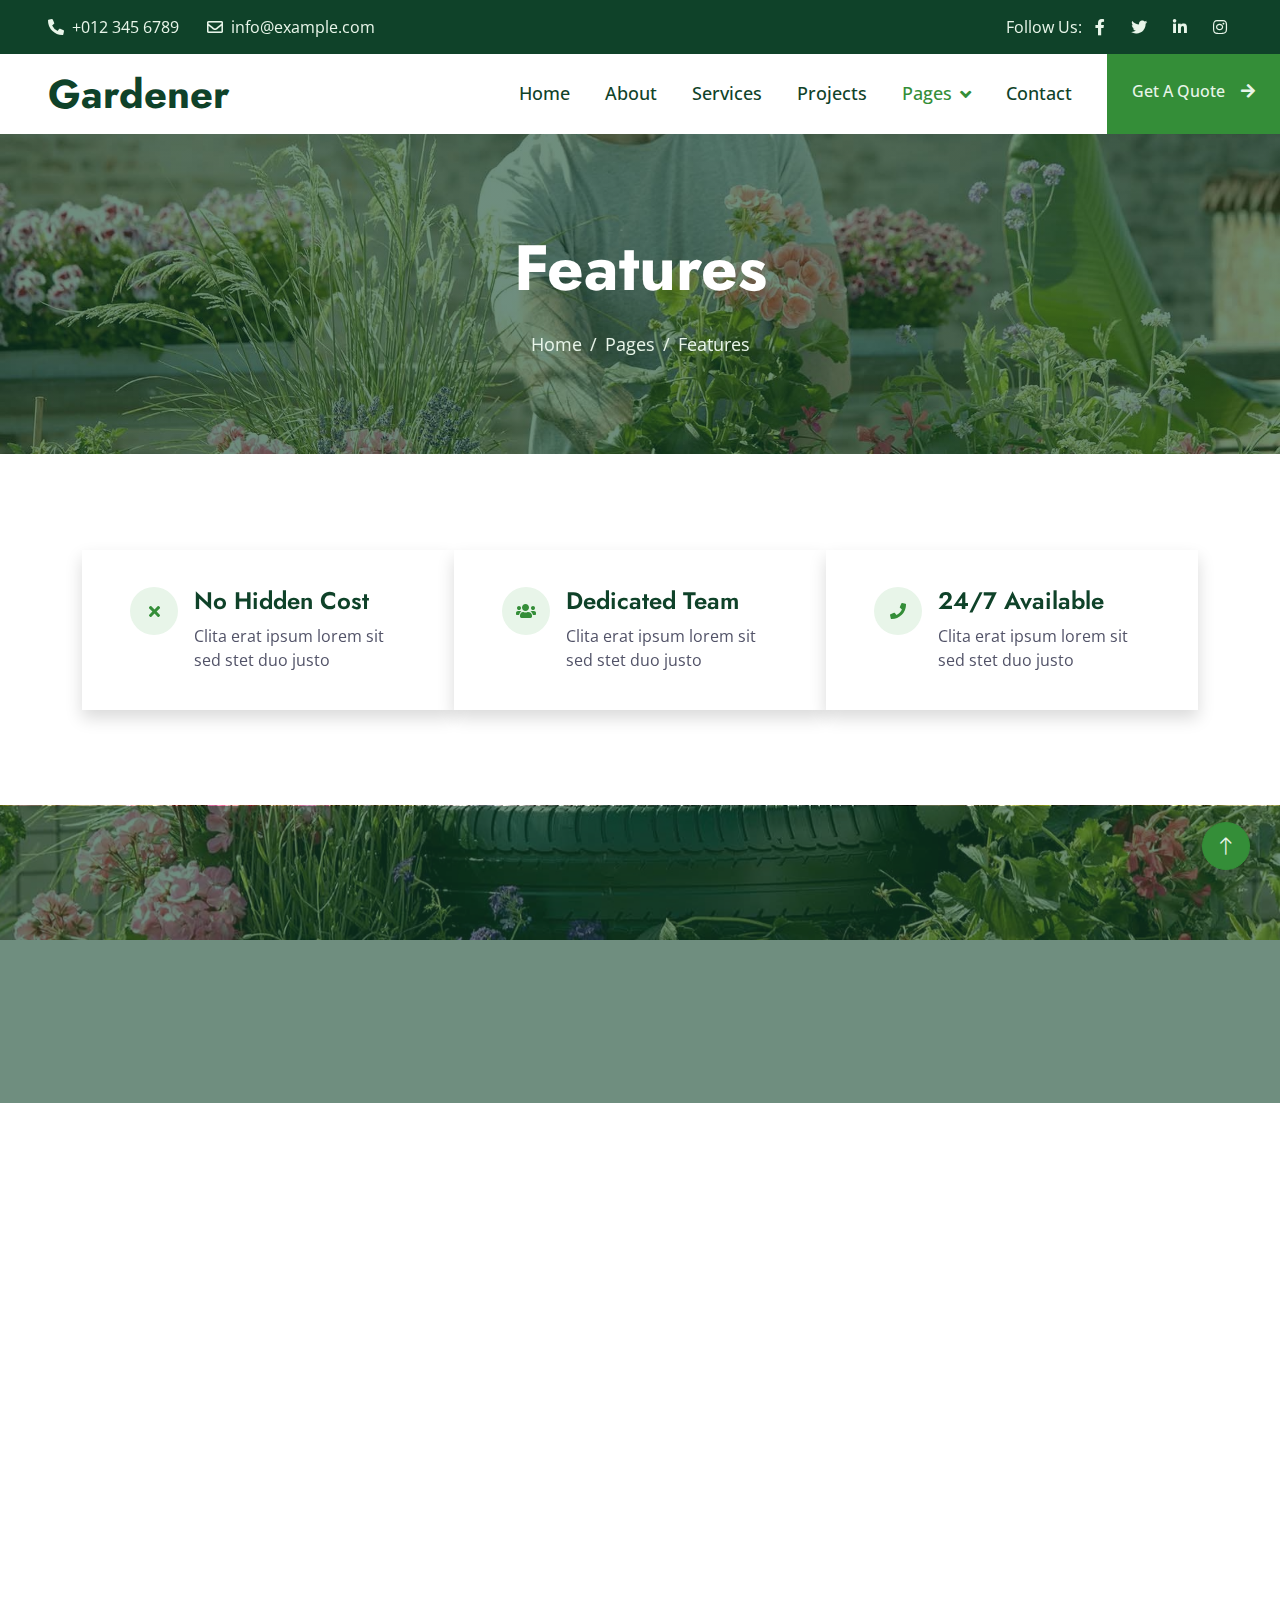
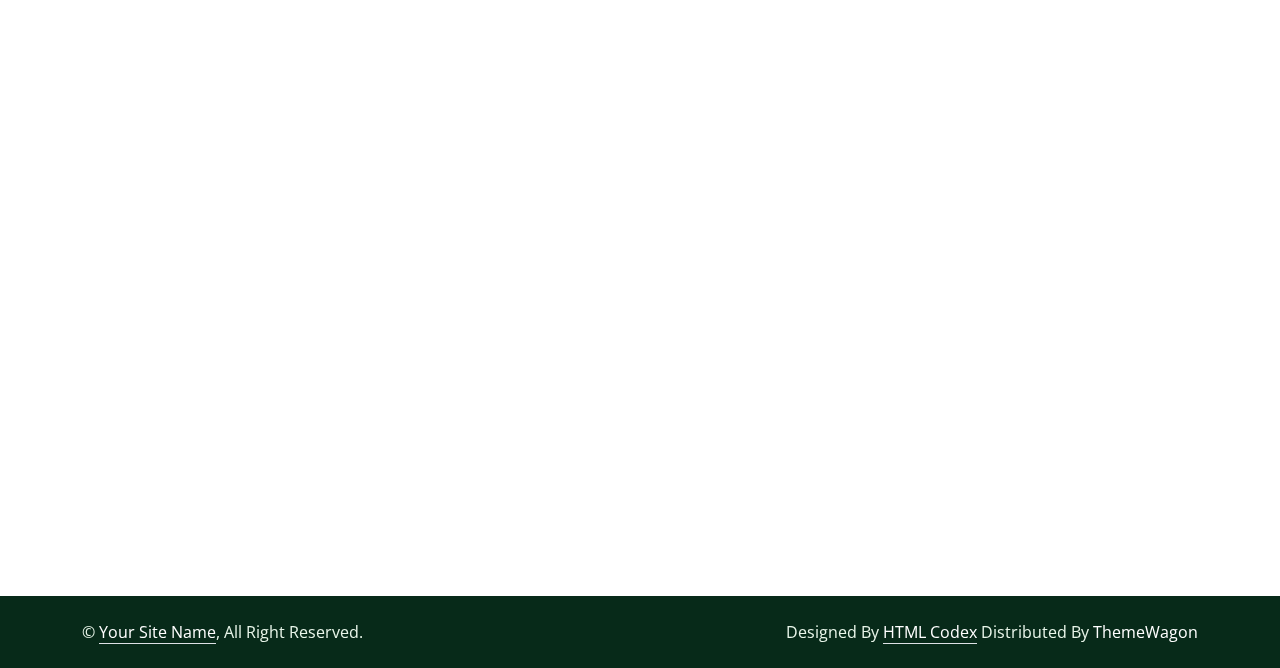
<file: feature.html>
<!DOCTYPE html>
<html lang="en">
  <head>
    <meta charset="utf-8" />
    <title>Gardener - Gardening Website Template</title>
    <meta content="width=device-width, initial-scale=1.0" name="viewport" />
    <meta content="" name="keywords" />
    <meta content="" name="description" />

    <!-- Favicon -->
    <link href="img/favicon.ico" rel="icon" />

    <!-- Google Web Fonts -->
    <link rel="preconnect" href="https://fonts.googleapis.com" />
    <link rel="preconnect" href="https://fonts.gstatic.com" crossorigin />
    <link
      href="https://fonts.googleapis.com/css2?family=Jost:wght@500;600;700&family=Open+Sans:wght@400;500&display=swap"
      rel="stylesheet"
    />

    <!-- Icon Font Stylesheet -->
    <link
      href="https://cdnjs.cloudflare.com/ajax/libs/font-awesome/5.10.0/css/all.min.css"
      rel="stylesheet"
    />
    <link
      href="https://cdn.jsdelivr.net/npm/bootstrap-icons@1.4.1/font/bootstrap-icons.css"
      rel="stylesheet"
    />

    <!-- Libraries Stylesheet -->
    <link href="lib/animate/animate.min.css" rel="stylesheet" />
    <link href="lib/owlcarousel/assets/owl.carousel.min.css" rel="stylesheet" />
    <link href="lib/lightbox/css/lightbox.min.css" rel="stylesheet" />

    <!-- Customized Bootstrap Stylesheet -->
    <link href="css/bootstrap.min.css" rel="stylesheet" />

    <!-- Template Stylesheet -->
    <link href="css/style.css" rel="stylesheet" />
  </head>

  <body>
    <!-- Spinner Start -->
    <div
      id="spinner"
      class="show bg-white position-fixed translate-middle w-100 vh-100 top-50 start-50 d-flex align-items-center justify-content-center"
    >
      <div
        class="spinner-border text-primary"
        role="status"
        style="width: 3rem; height: 3rem"
      ></div>
    </div>
    <!-- Spinner End -->

    <!-- Topbar Start -->
    <div class="container-fluid bg-dark text-light px-0 py-2">
      <div class="row gx-0 d-none d-lg-flex">
        <div class="col-lg-7 px-5 text-start">
          <div class="h-100 d-inline-flex align-items-center me-4">
            <span class="fa fa-phone-alt me-2"></span>
            <span>+012 345 6789</span>
          </div>
          <div class="h-100 d-inline-flex align-items-center">
            <span class="far fa-envelope me-2"></span>
            <span>info@example.com</span>
          </div>
        </div>
        <div class="col-lg-5 px-5 text-end">
          <div class="h-100 d-inline-flex align-items-center mx-n2">
            <span>Follow Us:</span>
            <a class="btn btn-link text-light" href=""
              ><i class="fab fa-facebook-f"></i
            ></a>
            <a class="btn btn-link text-light" href=""
              ><i class="fab fa-twitter"></i
            ></a>
            <a class="btn btn-link text-light" href=""
              ><i class="fab fa-linkedin-in"></i
            ></a>
            <a class="btn btn-link text-light" href=""
              ><i class="fab fa-instagram"></i
            ></a>
          </div>
        </div>
      </div>
    </div>
    <!-- Topbar End -->

    <!-- Navbar Start -->
    <nav class="navbar navbar-expand-lg bg-white navbar-light sticky-top p-0">
      <a
        href="index.html"
        class="navbar-brand d-flex align-items-center px-4 px-lg-5"
      >
        <h1 class="m-0">Gardener</h1>
      </a>
      <button
        type="button"
        class="navbar-toggler me-4"
        data-bs-toggle="collapse"
        data-bs-target="#navbarCollapse"
      >
        <span class="navbar-toggler-icon"></span>
      </button>
      <div class="collapse navbar-collapse" id="navbarCollapse">
        <div class="navbar-nav ms-auto p-4 p-lg-0">
          <a href="index.html" class="nav-item nav-link">Home</a>
          <a href="about.html" class="nav-item nav-link">About</a>
          <a href="service.html" class="nav-item nav-link">Services</a>
          <a href="project.html" class="nav-item nav-link">Projects</a>
          <div class="nav-item dropdown">
            <a
              href="#"
              class="nav-link dropdown-toggle active"
              data-bs-toggle="dropdown"
              >Pages</a
            >
            <div class="dropdown-menu bg-light m-0">
              <a href="feature.html" class="dropdown-item active">Features</a>
              <a href="quote.html" class="dropdown-item">Free Quote</a>
              <a href="team.html" class="dropdown-item">Our Team</a>
              <a href="testimonial.html" class="dropdown-item">Testimonial</a>
              <a href="404.html" class="dropdown-item">404 Page</a>
            </div>
          </div>
          <a href="contact.html" class="nav-item nav-link">Contact</a>
        </div>
        <a
          href=""
          class="btn btn-primary py-4 px-lg-4 rounded-0 d-none d-lg-block"
          >Get A Quote<i class="fa fa-arrow-right ms-3"></i
        ></a>
      </div>
    </nav>
    <!-- Navbar End -->

    <!-- Page Header Start -->
    <div
      class="container-fluid page-header py-5 mb-5 wow fadeIn"
      data-wow-delay="0.1s"
    >
      <div class="container text-center py-5">
        <h1 class="display-3 text-white mb-4 animated slideInDown">Features</h1>
        <nav aria-label="breadcrumb animated slideInDown">
          <ol class="breadcrumb justify-content-center mb-0">
            <li class="breadcrumb-item"><a href="#">Home</a></li>
            <li class="breadcrumb-item"><a href="#">Pages</a></li>
            <li class="breadcrumb-item active" aria-current="page">Features</li>
          </ol>
        </nav>
      </div>
    </div>
    <!-- Page Header End -->

    <!-- Feature Start -->
    <div class="container-fluid py-5">
      <div class="container">
        <div class="row gx-0">
          <div class="col-lg-4 wow fadeIn" data-wow-delay="0.1s">
            <div
              class="bg-white shadow d-flex align-items-center h-100 px-5"
              style="min-height: 160px"
            >
              <div class="d-flex">
                <div
                  class="flex-shrink-0 btn-lg-square rounded-circle bg-light"
                >
                  <i class="fa fa-times text-primary"></i>
                </div>
                <div class="ps-3">
                  <h4>No Hidden Cost</h4>
                  <span>Clita erat ipsum lorem sit sed stet duo justo</span>
                </div>
              </div>
            </div>
          </div>
          <div class="col-lg-4 wow fadeIn" data-wow-delay="0.3s">
            <div
              class="bg-white shadow d-flex align-items-center h-100 px-5"
              style="min-height: 160px"
            >
              <div class="d-flex">
                <div
                  class="flex-shrink-0 btn-lg-square rounded-circle bg-light"
                >
                  <i class="fa fa-users text-primary"></i>
                </div>
                <div class="ps-3">
                  <h4>Dedicated Team</h4>
                  <span>Clita erat ipsum lorem sit sed stet duo justo</span>
                </div>
              </div>
            </div>
          </div>
          <div class="col-lg-4 wow fadeIn" data-wow-delay="0.5s">
            <div
              class="bg-white shadow d-flex align-items-center h-100 px-5"
              style="min-height: 160px"
            >
              <div class="d-flex">
                <div
                  class="flex-shrink-0 btn-lg-square rounded-circle bg-light"
                >
                  <i class="fa fa-phone text-primary"></i>
                </div>
                <div class="ps-3">
                  <h4>24/7 Available</h4>
                  <span>Clita erat ipsum lorem sit sed stet duo justo</span>
                </div>
              </div>
            </div>
          </div>
        </div>
      </div>
    </div>
    <!-- Feature End -->

    <!-- Facts Start -->
    <div
      class="container-fluid facts my-5 py-5"
      data-parallax="scroll"
      data-image-src="img/carousel-1.jpg"
    >
      <div class="container py-5">
        <div class="row g-5">
          <div
            class="col-sm-6 col-lg-3 text-center wow fadeIn"
            data-wow-delay="0.1s"
          >
            <h1 class="display-4 text-white" data-toggle="counter-up">1234</h1>
            <span class="fs-5 fw-semi-bold text-light">Happy Clients</span>
          </div>
          <div
            class="col-sm-6 col-lg-3 text-center wow fadeIn"
            data-wow-delay="0.3s"
          >
            <h1 class="display-4 text-white" data-toggle="counter-up">1234</h1>
            <span class="fs-5 fw-semi-bold text-light">Garden Complated</span>
          </div>
          <div
            class="col-sm-6 col-lg-3 text-center wow fadeIn"
            data-wow-delay="0.5s"
          >
            <h1 class="display-4 text-white" data-toggle="counter-up">1234</h1>
            <span class="fs-5 fw-semi-bold text-light">Dedicated Staff</span>
          </div>
          <div
            class="col-sm-6 col-lg-3 text-center wow fadeIn"
            data-wow-delay="0.7s"
          >
            <h1 class="display-4 text-white" data-toggle="counter-up">1234</h1>
            <span class="fs-5 fw-semi-bold text-light">Awards Achieved</span>
          </div>
        </div>
      </div>
    </div>
    <!-- Facts End -->

    <!-- Features Start -->
    <div class="container-xxl py-5">
      <div class="container">
        <div class="row g-5 align-items-center">
          <div class="col-lg-6 wow fadeInUp" data-wow-delay="0.1s">
            <p class="fs-5 fw-bold text-primary">Why Choosing Us!</p>
            <h1 class="display-5 mb-4">Few Reasons Why People Choosing Us!</h1>
            <p class="mb-4">
              Tempor erat elitr rebum at clita. Diam dolor diam ipsum sit. Aliqu
              diam amet diam et eos. Clita erat ipsum et lorem et sit, sed stet
              lorem sit clita duo justo magna dolore erat amet
            </p>
            <a class="btn btn-primary py-3 px-4" href="">Explore More</a>
          </div>
          <div class="col-lg-6">
            <div class="row g-4 align-items-center">
              <div class="col-md-6">
                <div class="row g-4">
                  <div class="col-12 wow fadeIn" data-wow-delay="0.3s">
                    <div
                      class="text-center rounded py-5 px-4"
                      style="box-shadow: 0 0 45px rgba(0, 0, 0, 0.08)"
                    >
                      <div
                        class="btn-square bg-light rounded-circle mx-auto mb-4"
                        style="width: 90px; height: 90px"
                      >
                        <i class="fa fa-check fa-3x text-primary"></i>
                      </div>
                      <h4 class="mb-0">100% Satisfaction</h4>
                    </div>
                  </div>
                  <div class="col-12 wow fadeIn" data-wow-delay="0.5s">
                    <div
                      class="text-center rounded py-5 px-4"
                      style="box-shadow: 0 0 45px rgba(0, 0, 0, 0.08)"
                    >
                      <div
                        class="btn-square bg-light rounded-circle mx-auto mb-4"
                        style="width: 90px; height: 90px"
                      >
                        <i class="fa fa-users fa-3x text-primary"></i>
                      </div>
                      <h4 class="mb-0">Dedicated Team</h4>
                    </div>
                  </div>
                </div>
              </div>
              <div class="col-md-6 wow fadeIn" data-wow-delay="0.7s">
                <div
                  class="text-center rounded py-5 px-4"
                  style="box-shadow: 0 0 45px rgba(0, 0, 0, 0.08)"
                >
                  <div
                    class="btn-square bg-light rounded-circle mx-auto mb-4"
                    style="width: 90px; height: 90px"
                  >
                    <i class="fa fa-tools fa-3x text-primary"></i>
                  </div>
                  <h4 class="mb-0">Modern Equipment</h4>
                </div>
              </div>
            </div>
          </div>
        </div>
      </div>
    </div>
    <!-- Features End -->

    <!-- Footer Start -->
    <div
      class="container-fluid bg-dark text-light footer mt-5 py-5 wow fadeIn"
      data-wow-delay="0.1s"
    >
      <div class="container py-5">
        <div class="row g-5">
          <div class="col-lg-3 col-md-6">
            <h4 class="text-white mb-4">Our Office</h4>
            <p class="mb-2">
              <i class="fa fa-map-marker-alt me-3"></i>123 Street, New York, USA
            </p>
            <p class="mb-2">
              <i class="fa fa-phone-alt me-3"></i>+012 345 67890
            </p>
            <p class="mb-2">
              <i class="fa fa-envelope me-3"></i>info@example.com
            </p>
            <div class="d-flex pt-2">
              <a
                class="btn btn-square btn-outline-light rounded-circle me-2"
                href=""
                ><i class="fab fa-twitter"></i
              ></a>
              <a
                class="btn btn-square btn-outline-light rounded-circle me-2"
                href=""
                ><i class="fab fa-facebook-f"></i
              ></a>
              <a
                class="btn btn-square btn-outline-light rounded-circle me-2"
                href=""
                ><i class="fab fa-youtube"></i
              ></a>
              <a
                class="btn btn-square btn-outline-light rounded-circle me-2"
                href=""
                ><i class="fab fa-linkedin-in"></i
              ></a>
            </div>
          </div>
          <div class="col-lg-3 col-md-6">
            <h4 class="text-white mb-4">Services</h4>
            <a class="btn btn-link" href="">Landscaping</a>
            <a class="btn btn-link" href="">Pruning plants</a>
            <a class="btn btn-link" href="">Urban Gardening</a>
            <a class="btn btn-link" href="">Garden Maintenance</a>
            <a class="btn btn-link" href="">Green Technology</a>
          </div>
          <div class="col-lg-3 col-md-6">
            <h4 class="text-white mb-4">Quick Links</h4>
            <a class="btn btn-link" href="">About Us</a>
            <a class="btn btn-link" href="">Contact Us</a>
            <a class="btn btn-link" href="">Our Services</a>
            <a class="btn btn-link" href="">Terms & Condition</a>
            <a class="btn btn-link" href="">Support</a>
          </div>
          <div class="col-lg-3 col-md-6">
            <h4 class="text-white mb-4">Newsletter</h4>
            <p>Dolor amet sit justo amet elitr clita ipsum elitr est.</p>
            <div class="position-relative w-100">
              <input
                class="form-control bg-light border-light w-100 py-3 ps-4 pe-5"
                type="text"
                placeholder="Your email"
              />
              <button
                type="button"
                class="btn btn-primary py-2 position-absolute top-0 end-0 mt-2 me-2"
              >
                SignUp
              </button>
            </div>
          </div>
        </div>
      </div>
    </div>
    <!-- Footer End -->

    <!-- Copyright Start -->
    <div class="container-fluid copyright py-4">
      <div class="container">
        <div class="row">
          <div class="col-md-6 text-center text-md-start mb-3 mb-md-0">
            &copy; <a class="border-bottom" href="#">Your Site Name</a>, All
            Right Reserved.
          </div>
          <div class="col-md-6 text-center text-md-end">
            Designed By
            <a class="border-bottom" href="https://htmlcodex.com">HTML Codex</a>
            Distributed By <a href="https://themewagon.com">ThemeWagon</a>
          </div>
        </div>
      </div>
    </div>
    <!-- Copyright End -->

    <!-- Back to Top -->
    <a
      href="#"
      class="btn btn-lg btn-primary btn-lg-square rounded-circle back-to-top"
      ><i class="bi bi-arrow-up"></i
    ></a>

    <!-- JavaScript Libraries -->
    <script src="https://code.jquery.com/jquery-3.4.1.min.js"></script>
    <script src="https://cdn.jsdelivr.net/npm/bootstrap@5.0.0/dist/js/bootstrap.bundle.min.js"></script>
    <script src="lib/wow/wow.min.js"></script>
    <script src="lib/easing/easing.min.js"></script>
    <script src="lib/waypoints/waypoints.min.js"></script>
    <script src="lib/owlcarousel/owl.carousel.min.js"></script>
    <script src="lib/counterup/counterup.min.js"></script>
    <script src="lib/parallax/parallax.min.js"></script>
    <script src="lib/isotope/isotope.pkgd.min.js"></script>
    <script src="lib/lightbox/js/lightbox.min.js"></script>

    <!-- Template Javascript -->
    <script src="js/main.js"></script>
  </body>
</html>
</file>
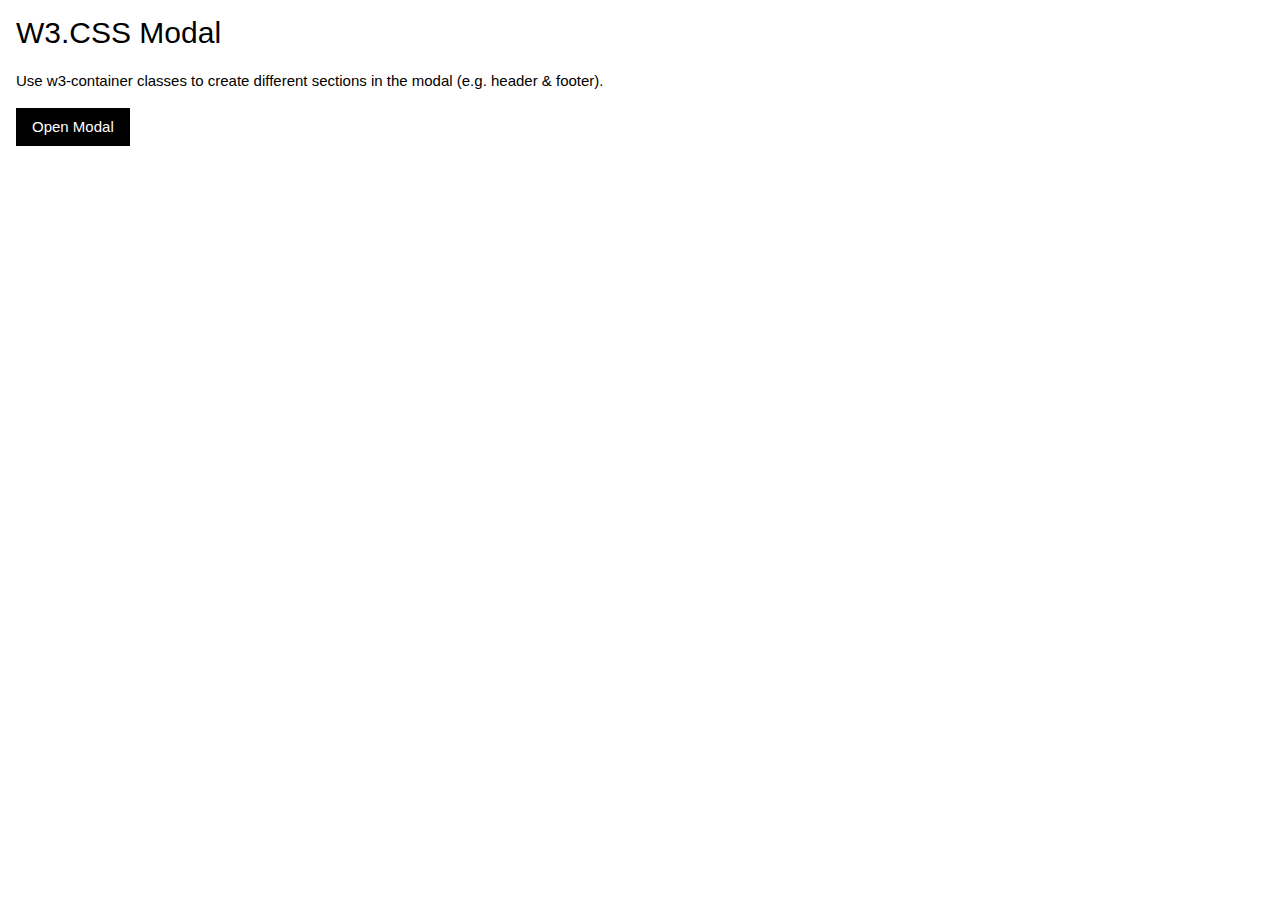
<file: ibibik.html>
<!DOCTYPE html>
<html>
<title>W3.CSS</title>
<meta name="viewport" content="width=device-width, initial-scale=1">
<link rel="stylesheet" href="https://www.w3schools.com/w3css/4/w3.css">
<body>

<div class="w3-container">
  <h2>W3.CSS Modal</h2>
  <p>Use w3-container classes to create different sections in the modal (e.g. header & footer).</p>
  <button onclick="document.getElementById('id01').style.display='block'" class="w3-button w3-black">Open Modal</button>

  <div id="id01" class="w3-modal">
    <div class="w3-modal-content">
      <header class="w3-container w3-teal"> 
        <span onclick="document.getElementById('id01').style.display='none'" 
        class="w3-button w3-display-topright">&times;</span>
        <h2>Modal Header</h2>
      </header>
      <div class="w3-container">
        <p>Some text..</p>
        <p>Some text..</p>
      </div>
      <footer class="w3-container w3-teal">
        <p>Modal Footer</p>
      </footer>
    </div>
  </div>
</div>
            
</body>
</html>
</file>
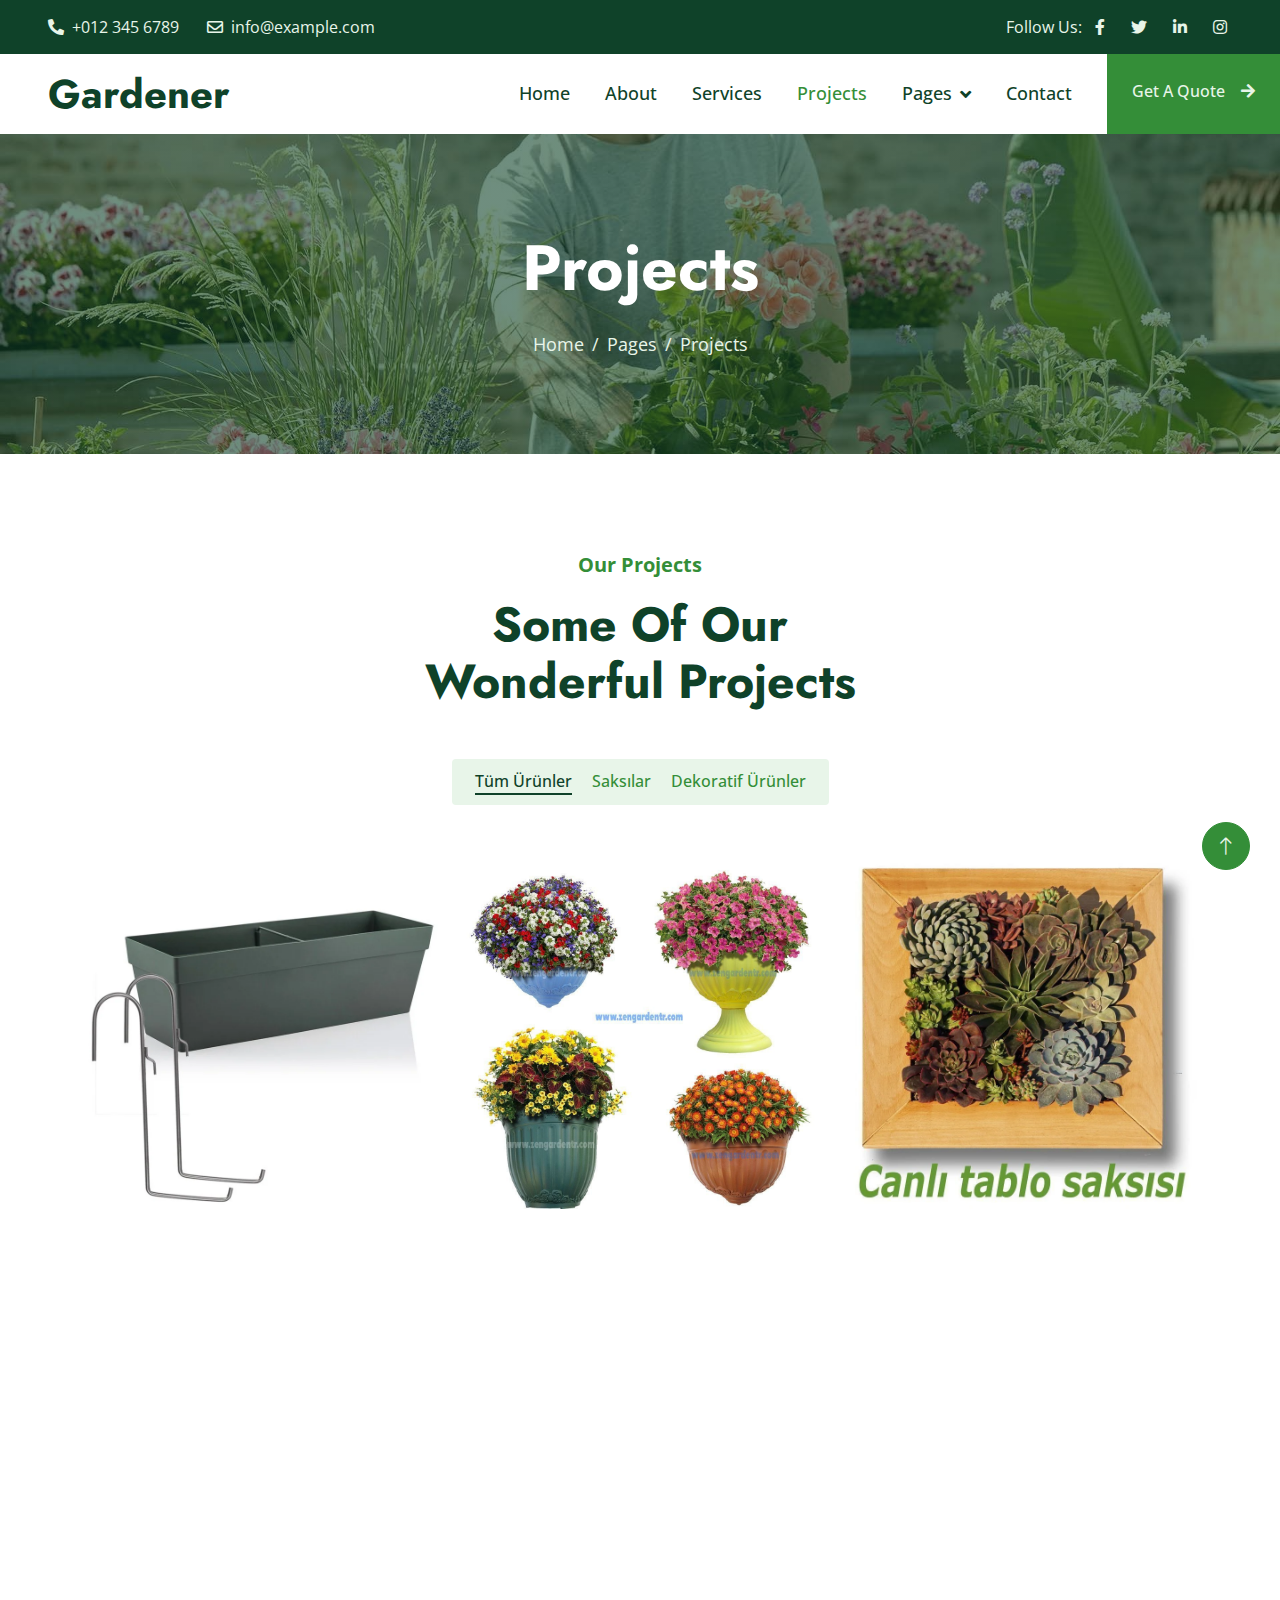
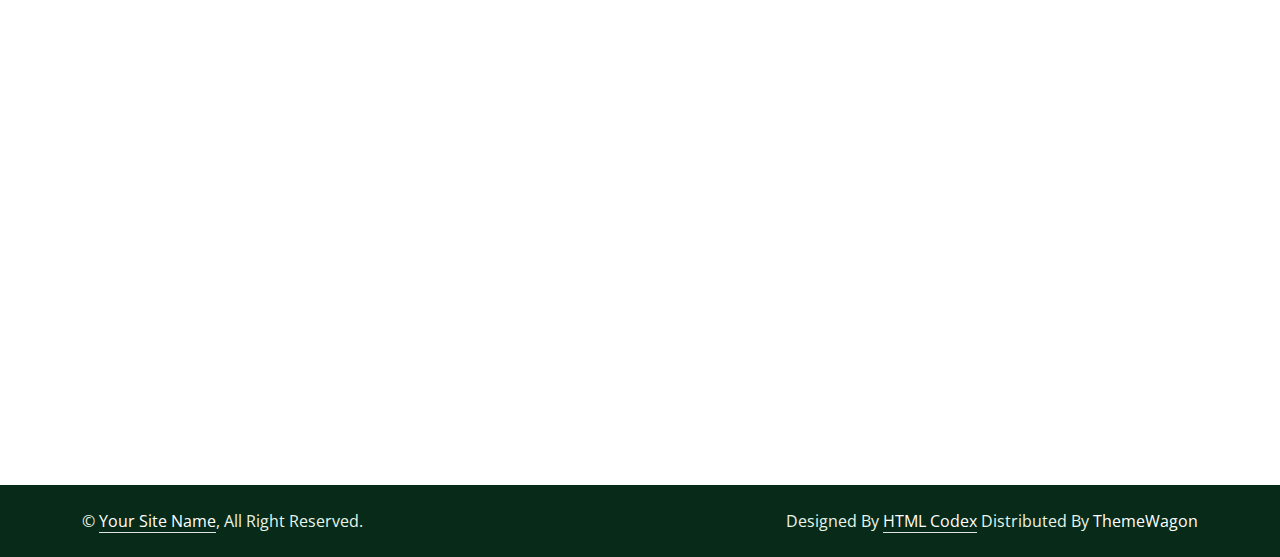
<file: malzeme.html>
<!DOCTYPE html>
<html lang="en">
  <head>
    <meta charset="utf-8" />
    <title>Gardener - Gardening Website Template</title>
    <meta content="width=device-width, initial-scale=1.0" name="viewport" />
    <meta content="" name="keywords" />
    <meta content="" name="description" />

    <!-- Favicon -->
    <link href="img/favicon.ico" rel="icon" />

    <!-- Google Web Fonts -->
    <link rel="preconnect" href="https://fonts.googleapis.com" />
    <link rel="preconnect" href="https://fonts.gstatic.com" crossorigin />
    <link
      href="https://fonts.googleapis.com/css2?family=Jost:wght@500;600;700&family=Open+Sans:wght@400;500&display=swap"
      rel="stylesheet"
    />

    <!-- Icon Font Stylesheet -->
    <link
      href="https://cdnjs.cloudflare.com/ajax/libs/font-awesome/5.10.0/css/all.min.css"
      rel="stylesheet"
    />
    <link
      href="https://cdn.jsdelivr.net/npm/bootstrap-icons@1.4.1/font/bootstrap-icons.css"
      rel="stylesheet"
    />

    <!-- Libraries Stylesheet -->
    <link href="lib/animate/animate.min.css" rel="stylesheet" />
    <link href="lib/owlcarousel/assets/owl.carousel.min.css" rel="stylesheet" />
    <link href="lib/lightbox/css/lightbox.min.css" rel="stylesheet" />

    <!-- Customized Bootstrap Stylesheet -->
    <link href="css/bootstrap.min.css" rel="stylesheet" />

    <!-- Template Stylesheet -->
    <link href="css/style.css" rel="stylesheet" />
  </head>

  <body>
    <!-- Spinner Start -->
    <div
      id="spinner"
      class="show bg-white position-fixed translate-middle w-100 vh-100 top-50 start-50 d-flex align-items-center justify-content-center"
    >
      <div
        class="spinner-border text-primary"
        role="status"
        style="width: 3rem; height: 3rem"
      ></div>
    </div>
    <!-- Spinner End -->

    <!-- Topbar Start -->
    <div class="container-fluid bg-dark text-light px-0 py-2">
      <div class="row gx-0 d-none d-lg-flex">
        <div class="col-lg-7 px-5 text-start">
          <div class="h-100 d-inline-flex align-items-center me-4">
            <span class="fa fa-phone-alt me-2"></span>
            <span>+012 345 6789</span>
          </div>
          <div class="h-100 d-inline-flex align-items-center">
            <span class="far fa-envelope me-2"></span>
            <span>info@example.com</span>
          </div>
        </div>
        <div class="col-lg-5 px-5 text-end">
          <div class="h-100 d-inline-flex align-items-center mx-n2">
            <span>Follow Us:</span>
            <a class="btn btn-link text-light" href=""
              ><i class="fab fa-facebook-f"></i
            ></a>
            <a class="btn btn-link text-light" href=""
              ><i class="fab fa-twitter"></i
            ></a>
            <a class="btn btn-link text-light" href=""
              ><i class="fab fa-linkedin-in"></i
            ></a>
            <a class="btn btn-link text-light" href=""
              ><i class="fab fa-instagram"></i
            ></a>
          </div>
        </div>
      </div>
    </div>
    <!-- Topbar End -->

    <!-- Navbar Start -->
    <nav class="navbar navbar-expand-lg bg-white navbar-light sticky-top p-0">
      <a
        href="index.html"
        class="navbar-brand d-flex align-items-center px-4 px-lg-5"
      >
        <h1 class="m-0">Gardener</h1>
      </a>
      <button
        type="button"
        class="navbar-toggler me-4"
        data-bs-toggle="collapse"
        data-bs-target="#navbarCollapse"
      >
        <span class="navbar-toggler-icon"></span>
      </button>
      <div class="collapse navbar-collapse" id="navbarCollapse">
        <div class="navbar-nav ms-auto p-4 p-lg-0">
          <a href="index.html" class="nav-item nav-link">Home</a>
          <a href="about.html" class="nav-item nav-link">About</a>
          <a href="service.html" class="nav-item nav-link">Services</a>
          <a href="project.html" class="nav-item nav-link active">Projects</a>
          <div class="nav-item dropdown">
            <a
              href="#"
              class="nav-link dropdown-toggle"
              data-bs-toggle="dropdown"
              >Pages</a
            >
            <div class="dropdown-menu bg-light m-0">
              <a href="feature.html" class="dropdown-item">Features</a>
              <a href="quote.html" class="dropdown-item">Free Quote</a>
              <a href="team.html" class="dropdown-item">Our Team</a>
              <a href="testimonial.html" class="dropdown-item">Testimonial</a>
              <a href="404.html" class="dropdown-item">404 Page</a>
            </div>
          </div>
          <a href="contact.html" class="nav-item nav-link">Contact</a>
        </div>
        <a
          href=""
          class="btn btn-primary py-4 px-lg-4 rounded-0 d-none d-lg-block"
          >Get A Quote<i class="fa fa-arrow-right ms-3"></i
        ></a>
      </div>
    </nav>
    <!-- Navbar End -->

    <!-- Page Header Start -->
    <div
      class="container-fluid page-header py-5 mb-5 wow fadeIn"
      data-wow-delay="0.1s"
    >
      <div class="container text-center py-5">
        <h1 class="display-3 text-white mb-4 animated slideInDown">Projects</h1>
        <nav aria-label="breadcrumb animated slideInDown">
          <ol class="breadcrumb justify-content-center mb-0">
            <li class="breadcrumb-item"><a href="#">Home</a></li>
            <li class="breadcrumb-item"><a href="#">Pages</a></li>
            <li class="breadcrumb-item active" aria-current="page">Projects</li>
          </ol>
        </nav>
      </div>
    </div>
    <!-- Page Header End -->

    <!-- Projects Start -->
    <div class="container-xxl py-5">
      <div class="container">
        <div
          class="text-center mx-auto wow fadeInUp"
          data-wow-delay="0.1s"
          style="max-width: 500px"
        >
          <p class="fs-5 fw-bold text-primary">Our Projects</p>
          <h1 class="display-5 mb-5">Some Of Our Wonderful Projects</h1>
        </div>
        <div class="row wow fadeInUp" data-wow-delay="0.3s">
          <div class="col-12 text-center">
            <ul class="list-inline rounded mb-5" id="portfolio-flters">
              <li class="mx-2 active" data-filter="*">Tüm Ürünler</li>
              <li class="mx-2" data-filter=".first">Saksılar</li>
              <li class="mx-2" data-filter=".second">Dekoratif Ürünler</li>
            </ul>
          </div>
        </div>
        <div class="row g-4 portfolio-container">
          <div
            class="col-lg-4 col-md-6 portfolio-item first wow fadeInUp"
            data-wow-delay="0.1s"
          >
            <div class="team-item rounded">
              <img class="img-fluid" src="img/sak1.jpg" alt="" />
              <div class="team-text">
                <h4 class="mb-0">Yalı balkon saksı modeli</h4>
                <p class="text-primary">
                  Yenilikçi tasarımıyla ve zarif yapısıyla Yalı Balkon Saksı
                  balkonlarınızı, bahçelerinizi hatta evinizin içini süslemek
                  için size bekliyor. Balkonlarda rahat kullanım için
                  tasarlanmış bir üründür. Balkonlarınızı beş farklı birbirinden
                  güzel renk seçeneği ile süsleyecektir.
                </p>
                <div class="team-social d-flex">
                  <a
                    class="btn btn-lg-square rounded-circle mx-2"
                    href="img/sak1.jpg"
                    data-lightbox="portfolio"
                    ><i class="fa fa-eye"></i
                  ></a>
                </div>
              </div>
            </div>
          </div>
          <div
            class="col-lg-4 col-md-6 portfolio-item first wow fadeInUp"
            data-wow-delay="0.1s"
          >
            <div class="team-item rounded">
              <img class="img-fluid" src="img/sak2.jpg" alt="" />
              <div class="team-text">
                <h4 class="mb-0">
                  Flora aplik plastik dekoratif duvar saksısı
                </h4>
                <p class="text-primary">
                  Flora saksılar dayanıklı plastikten üretilmiş olup bahçe
                  şartlarında uzun yıllar kullanabilmeniz için idealdir.
                </p>
                <div class="team-social d-flex">
                  <a
                    class="btn btn-lg-square rounded-circle mx-2"
                    href="img/sak2.jpg"
                    data-lightbox="portfolio"
                    ><i class="fa fa-eye"></i
                  ></a>
                </div>
              </div>
            </div>
          </div>
          <div
            class="col-lg-4 col-md-6 portfolio-item first wow fadeInUp"
            data-wow-delay="0.1s"
          >
            <div class="team-item rounded">
              <img class="img-fluid" src="img/sak3.jpg" alt="" />
              <div class="team-text">
                <h4 class="mb-0">Ahşap çerçeveli duvar saksı</h4>
                <p class="text-primary">
                  Kullanıcı dostu, kolay dikim ve bakım sağlayan, tüm dikey
                  bitki aranjmanlarınızda kullanabileceğiniz, ahşap çerçeveli
                  dikey saksıdır.
                </p>
                <div class="team-social d-flex">
                  <a
                    class="btn btn-lg-square rounded-circle mx-2"
                    href="img/sak3.jpg"
                    data-lightbox="portfolio"
                    ><i class="fa fa-eye"></i
                  ></a>
                </div>
              </div>
            </div>
          </div>
          <div
            class="col-lg-4 col-md-6 portfolio-item second wow fadeInUp"
            data-wow-delay="0.1s"
          >
            <div class="team-item rounded">
              <img class="img-fluid" src="img/sak4.jpg" alt="" />
              <div class="team-text">
                <h4 class="mb-0">Antik döküm kapı stoperi köpek</h4>
                <p class="text-primary">Geleneksel elde döküm ürünüdür.</p>
                <div class="team-social d-flex">
                  <a
                    class="btn btn-lg-square rounded-circle mx-2"
                    href="img/sak4.jpg"
                    data-lightbox="portfolio"
                    ><i class="fa fa-eye"></i
                  ></a>
                </div>
              </div>
            </div>
          </div>
          <div
            class="col-lg-4 col-md-6 portfolio-item second wow fadeInUp"
            data-wow-delay="0.1s"
          >
            <div class="team-item rounded">
              <img class="img-fluid" src="img/sak5.jpg" alt="" />
              <div class="team-text">
                <h4 class="mb-0">Antik döküm kelebek saksı askısı dragonfly</h4>
                <p class="text-primary">
                  Yusufçuk kızböceği motifli, çapı 50 cm'e kadar olan saksılar
                  için ideal
                </p>
                <div class="team-social d-flex">
                  <a
                    class="btn btn-lg-square rounded-circle mx-2"
                    href="img/sak5.jpg"
                    data-lightbox="portfolio"
                    ><i class="fa fa-eye"></i
                  ></a>
                </div>
              </div>
            </div>
          </div>
          <div
            class="col-lg-4 col-md-6 portfolio-item second wow fadeInUp"
            data-wow-delay="0.1s"
          >
            <div class="team-item rounded">
              <img class="img-fluid" src="img/sak6.jpg" alt="" />
              <div class="team-text">
                <h4 class="mb-0">Antik döküm kapı stoperi kuş</h4>
                <p class="text-primary">
                  Geleneksel elde döküm üretimidi. Her bahçeyee renk katabilir.
                </p>
                <div class="team-social d-flex">
                  <a
                    class="btn btn-lg-square rounded-circle mx-2"
                    href="img/sak6.jpg"
                    data-lightbox="portfolio"
                    ><i class="fa fa-eye"></i
                  ></a>
                </div>
              </div>
            </div>
          </div>
        </div>
      </div>
    </div>
    <!-- Projects End -->

    <!-- Footer Start -->
    <div
      class="container-fluid bg-dark text-light footer mt-5 py-5 wow fadeIn"
      data-wow-delay="0.1s"
    >
      <div class="container py-5">
        <div class="row g-5">
          <div class="col-lg-3 col-md-6">
            <h4 class="text-white mb-4">Our Office</h4>
            <p class="mb-2">
              <i class="fa fa-map-marker-alt me-3"></i>123 Street, New York, USA
            </p>
            <p class="mb-2">
              <i class="fa fa-phone-alt me-3"></i>+012 345 67890
            </p>
            <p class="mb-2">
              <i class="fa fa-envelope me-3"></i>info@example.com
            </p>
            <div class="d-flex pt-2">
              <a
                class="btn btn-square btn-outline-light rounded-circle me-2"
                href=""
                ><i class="fab fa-twitter"></i
              ></a>
              <a
                class="btn btn-square btn-outline-light rounded-circle me-2"
                href=""
                ><i class="fab fa-facebook-f"></i
              ></a>
              <a
                class="btn btn-square btn-outline-light rounded-circle me-2"
                href=""
                ><i class="fab fa-youtube"></i
              ></a>
              <a
                class="btn btn-square btn-outline-light rounded-circle me-2"
                href=""
                ><i class="fab fa-linkedin-in"></i
              ></a>
            </div>
          </div>
          <div class="col-lg-3 col-md-6">
            <h4 class="text-white mb-4">Services</h4>
            <a class="btn btn-link" href="">Landscaping</a>
            <a class="btn btn-link" href="">Pruning plants</a>
            <a class="btn btn-link" href="">Urban Gardening</a>
            <a class="btn btn-link" href="">Garden Maintenance</a>
            <a class="btn btn-link" href="">Green Technology</a>
          </div>
          <div class="col-lg-3 col-md-6">
            <h4 class="text-white mb-4">Quick Links</h4>
            <a class="btn btn-link" href="">About Us</a>
            <a class="btn btn-link" href="">Contact Us</a>
            <a class="btn btn-link" href="">Our Services</a>
            <a class="btn btn-link" href="">Terms & Condition</a>
            <a class="btn btn-link" href="">Support</a>
          </div>
          <div class="col-lg-3 col-md-6">
            <h4 class="text-white mb-4">Newsletter</h4>
            <p>Dolor amet sit justo amet elitr clita ipsum elitr est.</p>
            <div class="position-relative w-100">
              <input
                class="form-control bg-light border-light w-100 py-3 ps-4 pe-5"
                type="text"
                placeholder="Your email"
              />
              <button
                type="button"
                class="btn btn-primary py-2 position-absolute top-0 end-0 mt-2 me-2"
              >
                SignUp
              </button>
            </div>
          </div>
        </div>
      </div>
    </div>
    <!-- Footer End -->

    <!-- Copyright Start -->
    <div class="container-fluid copyright py-4">
      <div class="container">
        <div class="row">
          <div class="col-md-6 text-center text-md-start mb-3 mb-md-0">
            &copy; <a class="border-bottom" href="#">Your Site Name</a>, All
            Right Reserved.
          </div>
          <div class="col-md-6 text-center text-md-end">
            Designed By
            <a class="border-bottom" href="https://htmlcodex.com">HTML Codex</a>
            Distributed By <a href="https://themewagon.com">ThemeWagon</a>
          </div>
        </div>
      </div>
    </div>
    <!-- Copyright End -->

    <!-- Back to Top -->
    <a
      href="#"
      class="btn btn-lg btn-primary btn-lg-square rounded-circle back-to-top"
      ><i class="bi bi-arrow-up"></i
    ></a>

    <!-- JavaScript Libraries -->
    <script src="https://code.jquery.com/jquery-3.4.1.min.js"></script>
    <script src="https://cdn.jsdelivr.net/npm/bootstrap@5.0.0/dist/js/bootstrap.bundle.min.js"></script>
    <script src="lib/wow/wow.min.js"></script>
    <script src="lib/easing/easing.min.js"></script>
    <script src="lib/waypoints/waypoints.min.js"></script>
    <script src="lib/owlcarousel/owl.carousel.min.js"></script>
    <script src="lib/counterup/counterup.min.js"></script>
    <script src="lib/parallax/parallax.min.js"></script>
    <script src="lib/isotope/isotope.pkgd.min.js"></script>
    <script src="lib/lightbox/js/lightbox.min.js"></script>

    <!-- Template Javascript -->
    <script src="js/main.js"></script>
  </body>
</html>
</file>
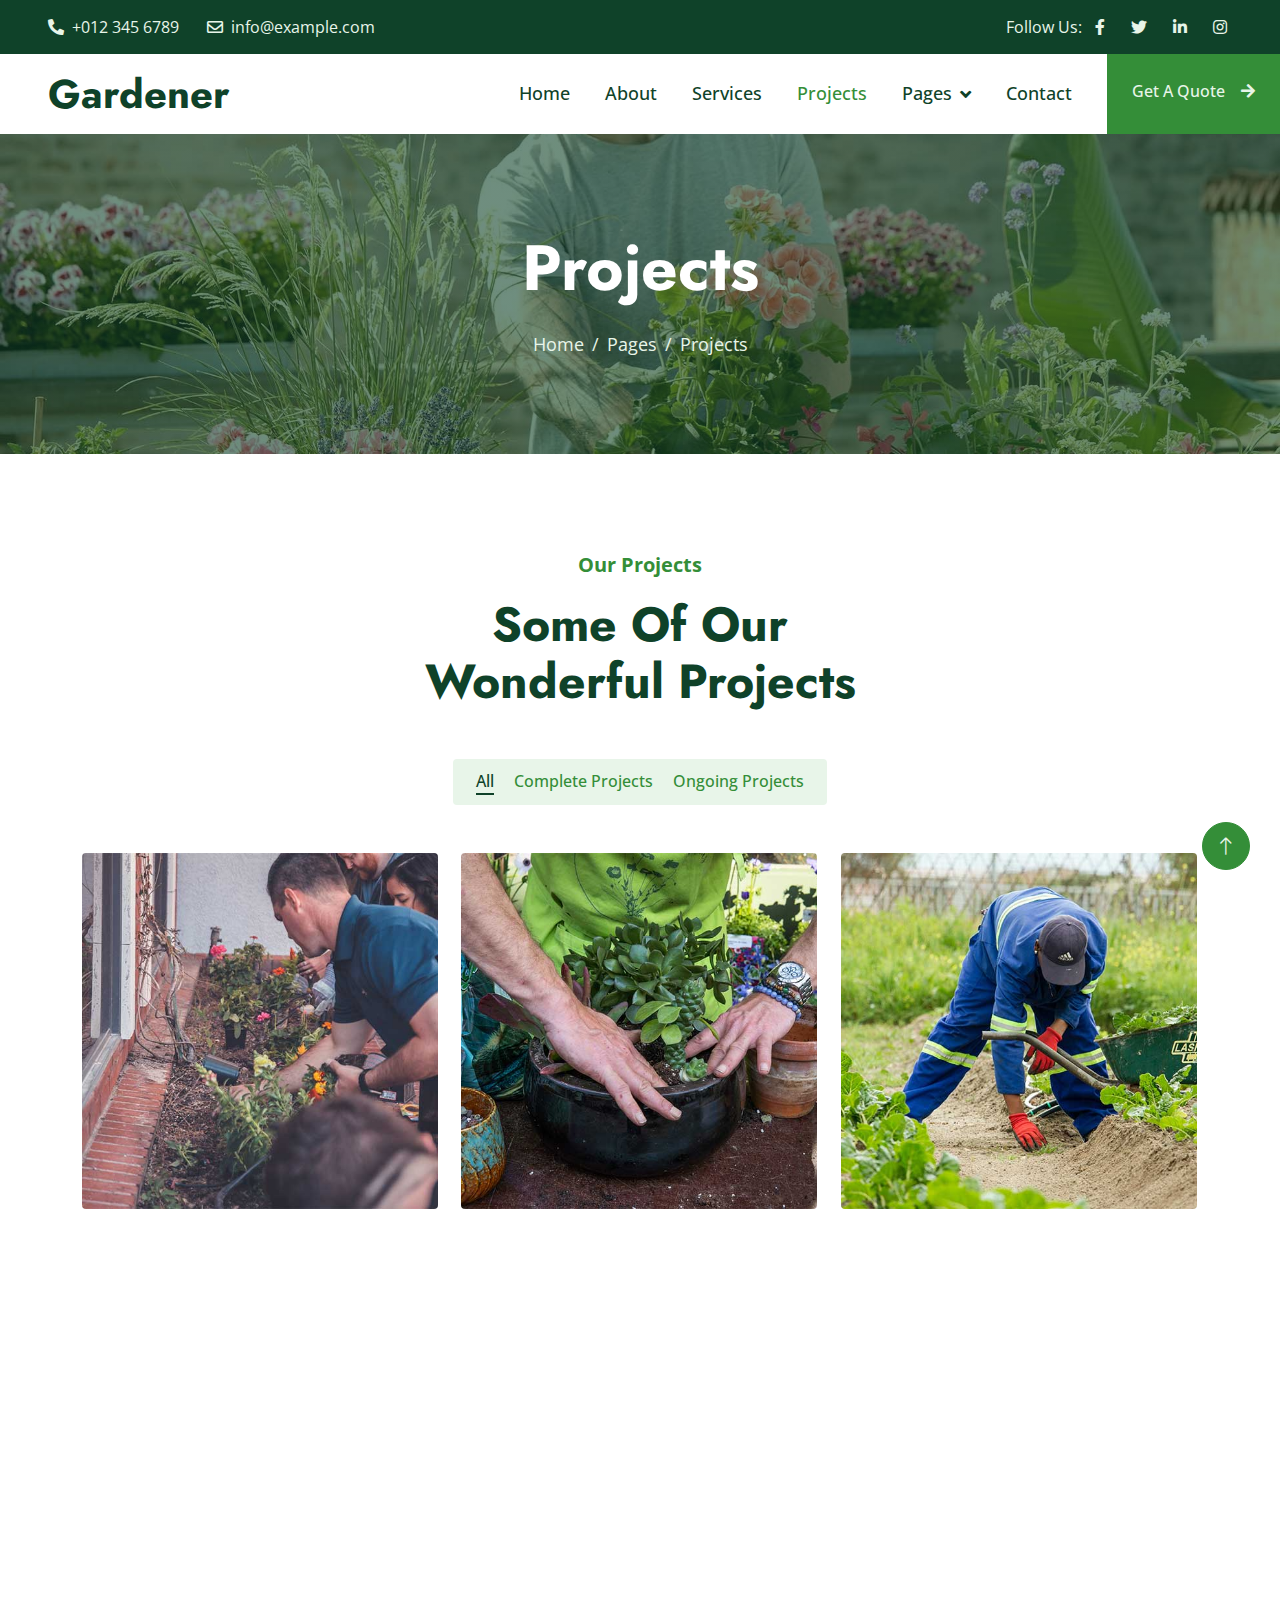
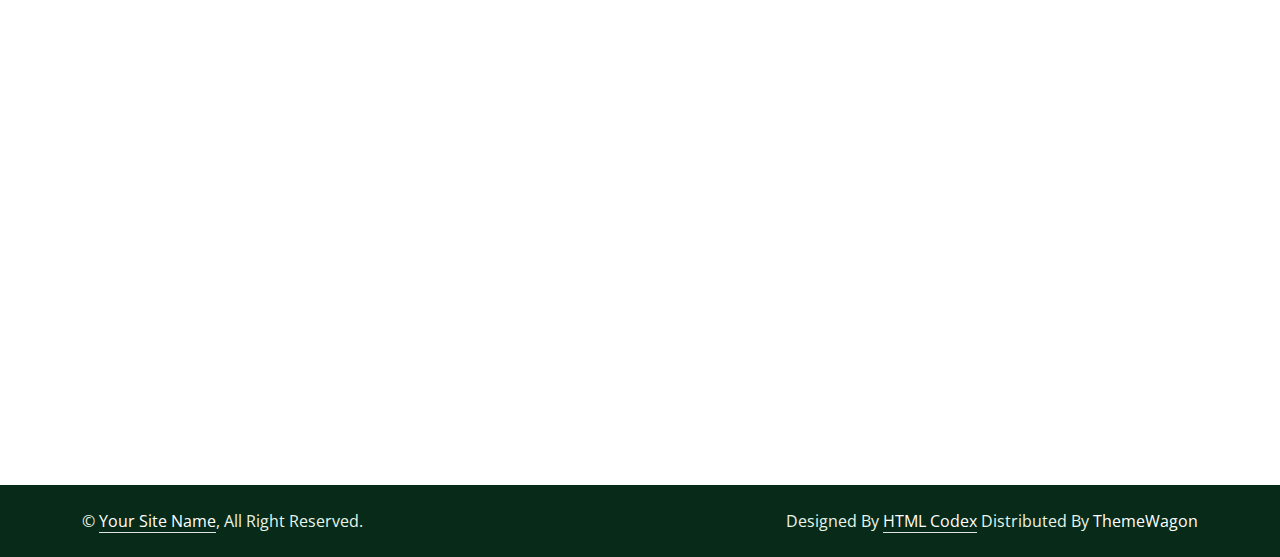
<file: project.html>
<!DOCTYPE html>
<html lang="en">
  <head>
    <meta charset="utf-8" />
    <title>Gardener - Gardening Website Template</title>
    <meta content="width=device-width, initial-scale=1.0" name="viewport" />
    <meta content="" name="keywords" />
    <meta content="" name="description" />

    <!-- Favicon -->
    <link href="img/favicon.ico" rel="icon" />

    <!-- Google Web Fonts -->
    <link rel="preconnect" href="https://fonts.googleapis.com" />
    <link rel="preconnect" href="https://fonts.gstatic.com" crossorigin />
    <link
      href="https://fonts.googleapis.com/css2?family=Jost:wght@500;600;700&family=Open+Sans:wght@400;500&display=swap"
      rel="stylesheet"
    />

    <!-- Icon Font Stylesheet -->
    <link
      href="https://cdnjs.cloudflare.com/ajax/libs/font-awesome/5.10.0/css/all.min.css"
      rel="stylesheet"
    />
    <link
      href="https://cdn.jsdelivr.net/npm/bootstrap-icons@1.4.1/font/bootstrap-icons.css"
      rel="stylesheet"
    />

    <!-- Libraries Stylesheet -->
    <link href="lib/animate/animate.min.css" rel="stylesheet" />
    <link href="lib/owlcarousel/assets/owl.carousel.min.css" rel="stylesheet" />
    <link href="lib/lightbox/css/lightbox.min.css" rel="stylesheet" />

    <!-- Customized Bootstrap Stylesheet -->
    <link href="css/bootstrap.min.css" rel="stylesheet" />

    <!-- Template Stylesheet -->
    <link href="css/style.css" rel="stylesheet" />
  </head>

  <body>
    <!-- Spinner Start -->
    <div
      id="spinner"
      class="show bg-white position-fixed translate-middle w-100 vh-100 top-50 start-50 d-flex align-items-center justify-content-center"
    >
      <div
        class="spinner-border text-primary"
        role="status"
        style="width: 3rem; height: 3rem"
      ></div>
    </div>
    <!-- Spinner End -->

    <!-- Topbar Start -->
    <div class="container-fluid bg-dark text-light px-0 py-2">
      <div class="row gx-0 d-none d-lg-flex">
        <div class="col-lg-7 px-5 text-start">
          <div class="h-100 d-inline-flex align-items-center me-4">
            <span class="fa fa-phone-alt me-2"></span>
            <span>+012 345 6789</span>
          </div>
          <div class="h-100 d-inline-flex align-items-center">
            <span class="far fa-envelope me-2"></span>
            <span>info@example.com</span>
          </div>
        </div>
        <div class="col-lg-5 px-5 text-end">
          <div class="h-100 d-inline-flex align-items-center mx-n2">
            <span>Follow Us:</span>
            <a class="btn btn-link text-light" href=""
              ><i class="fab fa-facebook-f"></i
            ></a>
            <a class="btn btn-link text-light" href=""
              ><i class="fab fa-twitter"></i
            ></a>
            <a class="btn btn-link text-light" href=""
              ><i class="fab fa-linkedin-in"></i
            ></a>
            <a class="btn btn-link text-light" href=""
              ><i class="fab fa-instagram"></i
            ></a>
          </div>
        </div>
      </div>
    </div>
    <!-- Topbar End -->

    <!-- Navbar Start -->
    <nav class="navbar navbar-expand-lg bg-white navbar-light sticky-top p-0">
      <a
        href="index.html"
        class="navbar-brand d-flex align-items-center px-4 px-lg-5"
      >
        <h1 class="m-0">Gardener</h1>
      </a>
      <button
        type="button"
        class="navbar-toggler me-4"
        data-bs-toggle="collapse"
        data-bs-target="#navbarCollapse"
      >
        <span class="navbar-toggler-icon"></span>
      </button>
      <div class="collapse navbar-collapse" id="navbarCollapse">
        <div class="navbar-nav ms-auto p-4 p-lg-0">
          <a href="index.html" class="nav-item nav-link">Home</a>
          <a href="about.html" class="nav-item nav-link">About</a>
          <a href="service.html" class="nav-item nav-link">Services</a>
          <a href="project.html" class="nav-item nav-link active">Projects</a>
          <div class="nav-item dropdown">
            <a
              href="#"
              class="nav-link dropdown-toggle"
              data-bs-toggle="dropdown"
              >Pages</a
            >
            <div class="dropdown-menu bg-light m-0">
              <a href="feature.html" class="dropdown-item">Features</a>
              <a href="quote.html" class="dropdown-item">Free Quote</a>
              <a href="team.html" class="dropdown-item">Our Team</a>
              <a href="testimonial.html" class="dropdown-item">Testimonial</a>
              <a href="404.html" class="dropdown-item">404 Page</a>
            </div>
          </div>
          <a href="contact.html" class="nav-item nav-link">Contact</a>
        </div>
        <a
          href=""
          class="btn btn-primary py-4 px-lg-4 rounded-0 d-none d-lg-block"
          >Get A Quote<i class="fa fa-arrow-right ms-3"></i
        ></a>
      </div>
    </nav>
    <!-- Navbar End -->

    <!-- Page Header Start -->
    <div
      class="container-fluid page-header py-5 mb-5 wow fadeIn"
      data-wow-delay="0.1s"
    >
      <div class="container text-center py-5">
        <h1 class="display-3 text-white mb-4 animated slideInDown">Projects</h1>
        <nav aria-label="breadcrumb animated slideInDown">
          <ol class="breadcrumb justify-content-center mb-0">
            <li class="breadcrumb-item"><a href="#">Home</a></li>
            <li class="breadcrumb-item"><a href="#">Pages</a></li>
            <li class="breadcrumb-item active" aria-current="page">Projects</li>
          </ol>
        </nav>
      </div>
    </div>
    <!-- Page Header End -->

    <!-- Projects Start -->
    <div class="container-xxl py-5">
      <div class="container">
        <div
          class="text-center mx-auto wow fadeInUp"
          data-wow-delay="0.1s"
          style="max-width: 500px"
        >
          <p class="fs-5 fw-bold text-primary">Our Projects</p>
          <h1 class="display-5 mb-5">Some Of Our Wonderful Projects</h1>
        </div>
        <div class="row wow fadeInUp" data-wow-delay="0.3s">
          <div class="col-12 text-center">
            <ul class="list-inline rounded mb-5" id="portfolio-flters">
              <li class="mx-2 active" data-filter="*">All</li>
              <li class="mx-2" data-filter=".first">Complete Projects</li>
              <li class="mx-2" data-filter=".second">Ongoing Projects</li>
            </ul>
          </div>
        </div>
        <div class="row g-4 portfolio-container">
          <div
            class="col-lg-4 col-md-6 portfolio-item first wow fadeInUp"
            data-wow-delay="0.1s"
          >
            <div class="portfolio-inner rounded">
              <img class="img-fluid" src="img/service-1.jpg" alt="" />
              <div class="portfolio-text">
                <h4 class="text-white mb-4">Landscaping</h4>
                <div class="d-flex">
                  <a
                    class="btn btn-lg-square rounded-circle mx-2"
                    href="img/service-1.jpg"
                    data-lightbox="portfolio"
                    ><i class="fa fa-eye"></i
                  ></a>
                  <a class="btn btn-lg-square rounded-circle mx-2" href=""
                    ><i class="fa fa-link"></i
                  ></a>
                </div>
              </div>
            </div>
          </div>
          <div
            class="col-lg-4 col-md-6 portfolio-item second wow fadeInUp"
            data-wow-delay="0.3s"
          >
            <div class="portfolio-inner rounded">
              <img class="img-fluid" src="img/service-2.jpg" alt="" />
              <div class="portfolio-text">
                <h4 class="text-white mb-4">Pruning plants</h4>
                <div class="d-flex">
                  <a
                    class="btn btn-lg-square rounded-circle mx-2"
                    href="img/service-2.jpg"
                    data-lightbox="portfolio"
                    ><i class="fa fa-eye"></i
                  ></a>
                  <a class="btn btn-lg-square rounded-circle mx-2" href=""
                    ><i class="fa fa-link"></i
                  ></a>
                </div>
              </div>
            </div>
          </div>
          <div
            class="col-lg-4 col-md-6 portfolio-item first wow fadeInUp"
            data-wow-delay="0.5s"
          >
            <div class="portfolio-inner rounded">
              <img class="img-fluid" src="img/service-3.jpg" alt="" />
              <div class="portfolio-text">
                <h4 class="text-white mb-4">Irrigation & Drainage</h4>
                <div class="d-flex">
                  <a
                    class="btn btn-lg-square rounded-circle mx-2"
                    href="img/service-3.jpg"
                    data-lightbox="portfolio"
                    ><i class="fa fa-eye"></i
                  ></a>
                  <a class="btn btn-lg-square rounded-circle mx-2" href=""
                    ><i class="fa fa-link"></i
                  ></a>
                </div>
              </div>
            </div>
          </div>
          <div
            class="col-lg-4 col-md-6 portfolio-item second wow fadeInUp"
            data-wow-delay="0.1s"
          >
            <div class="portfolio-inner rounded">
              <img class="img-fluid" src="img/service-4.jpg" alt="" />
              <div class="portfolio-text">
                <h4 class="text-white mb-4">Garden Maintenance</h4>
                <div class="d-flex">
                  <a
                    class="btn btn-lg-square rounded-circle mx-2"
                    href="img/service-4.jpg"
                    data-lightbox="portfolio"
                    ><i class="fa fa-eye"></i
                  ></a>
                  <a class="btn btn-lg-square rounded-circle mx-2" href=""
                    ><i class="fa fa-link"></i
                  ></a>
                </div>
              </div>
            </div>
          </div>
          <div
            class="col-lg-4 col-md-6 portfolio-item first wow fadeInUp"
            data-wow-delay="0.3s"
          >
            <div class="portfolio-inner rounded">
              <img class="img-fluid" src="img/service-5.jpg" alt="" />
              <div class="portfolio-text">
                <h4 class="text-white mb-4">Green Technology</h4>
                <div class="d-flex">
                  <a
                    class="btn btn-lg-square rounded-circle mx-2"
                    href="img/service-5.jpg"
                    data-lightbox="portfolio"
                    ><i class="fa fa-eye"></i
                  ></a>
                  <a class="btn btn-lg-square rounded-circle mx-2" href=""
                    ><i class="fa fa-link"></i
                  ></a>
                </div>
              </div>
            </div>
          </div>
          <div
            class="col-lg-4 col-md-6 portfolio-item second wow fadeInUp"
            data-wow-delay="0.5s"
          >
            <div class="portfolio-inner rounded">
              <img class="img-fluid" src="img/service-6.jpg" alt="" />
              <div class="portfolio-text">
                <h4 class="text-white mb-4">Urban Gardening</h4>
                <div class="d-flex">
                  <a
                    class="btn btn-lg-square rounded-circle mx-2"
                    href="img/service-6.jpg"
                    data-lightbox="portfolio"
                    ><i class="fa fa-eye"></i
                  ></a>
                  <a class="btn btn-lg-square rounded-circle mx-2" href=""
                    ><i class="fa fa-link"></i
                  ></a>
                </div>
              </div>
            </div>
          </div>
        </div>
      </div>
    </div>
    <!-- Projects End -->

    <!-- Footer Start -->
    <div
      class="container-fluid bg-dark text-light footer mt-5 py-5 wow fadeIn"
      data-wow-delay="0.1s"
    >
      <div class="container py-5">
        <div class="row g-5">
          <div class="col-lg-3 col-md-6">
            <h4 class="text-white mb-4">Our Office</h4>
            <p class="mb-2">
              <i class="fa fa-map-marker-alt me-3"></i>123 Street, New York, USA
            </p>
            <p class="mb-2">
              <i class="fa fa-phone-alt me-3"></i>+012 345 67890
            </p>
            <p class="mb-2">
              <i class="fa fa-envelope me-3"></i>info@example.com
            </p>
            <div class="d-flex pt-2">
              <a
                class="btn btn-square btn-outline-light rounded-circle me-2"
                href=""
                ><i class="fab fa-twitter"></i
              ></a>
              <a
                class="btn btn-square btn-outline-light rounded-circle me-2"
                href=""
                ><i class="fab fa-facebook-f"></i
              ></a>
              <a
                class="btn btn-square btn-outline-light rounded-circle me-2"
                href=""
                ><i class="fab fa-youtube"></i
              ></a>
              <a
                class="btn btn-square btn-outline-light rounded-circle me-2"
                href=""
                ><i class="fab fa-linkedin-in"></i
              ></a>
            </div>
          </div>
          <div class="col-lg-3 col-md-6">
            <h4 class="text-white mb-4">Services</h4>
            <a class="btn btn-link" href="">Landscaping</a>
            <a class="btn btn-link" href="">Pruning plants</a>
            <a class="btn btn-link" href="">Urban Gardening</a>
            <a class="btn btn-link" href="">Garden Maintenance</a>
            <a class="btn btn-link" href="">Green Technology</a>
          </div>
          <div class="col-lg-3 col-md-6">
            <h4 class="text-white mb-4">Quick Links</h4>
            <a class="btn btn-link" href="">About Us</a>
            <a class="btn btn-link" href="">Contact Us</a>
            <a class="btn btn-link" href="">Our Services</a>
            <a class="btn btn-link" href="">Terms & Condition</a>
            <a class="btn btn-link" href="">Support</a>
          </div>
          <div class="col-lg-3 col-md-6">
            <h4 class="text-white mb-4">Newsletter</h4>
            <p>Dolor amet sit justo amet elitr clita ipsum elitr est.</p>
            <div class="position-relative w-100">
              <input
                class="form-control bg-light border-light w-100 py-3 ps-4 pe-5"
                type="text"
                placeholder="Your email"
              />
              <button
                type="button"
                class="btn btn-primary py-2 position-absolute top-0 end-0 mt-2 me-2"
              >
                SignUp
              </button>
            </div>
          </div>
        </div>
      </div>
    </div>
    <!-- Footer End -->

    <!-- Copyright Start -->
    <div class="container-fluid copyright py-4">
      <div class="container">
        <div class="row">
          <div class="col-md-6 text-center text-md-start mb-3 mb-md-0">
            &copy; <a class="border-bottom" href="#">Your Site Name</a>, All
            Right Reserved.
          </div>
          <div class="col-md-6 text-center text-md-end">
            Designed By
            <a class="border-bottom" href="https://htmlcodex.com">HTML Codex</a>
            Distributed By <a href="https://themewagon.com">ThemeWagon</a>
          </div>
        </div>
      </div>
    </div>
    <!-- Copyright End -->

    <!-- Back to Top -->
    <a
      href="#"
      class="btn btn-lg btn-primary btn-lg-square rounded-circle back-to-top"
      ><i class="bi bi-arrow-up"></i
    ></a>

    <!-- JavaScript Libraries -->
    <script src="https://code.jquery.com/jquery-3.4.1.min.js"></script>
    <script src="https://cdn.jsdelivr.net/npm/bootstrap@5.0.0/dist/js/bootstrap.bundle.min.js"></script>
    <script src="lib/wow/wow.min.js"></script>
    <script src="lib/easing/easing.min.js"></script>
    <script src="lib/waypoints/waypoints.min.js"></script>
    <script src="lib/owlcarousel/owl.carousel.min.js"></script>
    <script src="lib/counterup/counterup.min.js"></script>
    <script src="lib/parallax/parallax.min.js"></script>
    <script src="lib/isotope/isotope.pkgd.min.js"></script>
    <script src="lib/lightbox/js/lightbox.min.js"></script>

    <!-- Template Javascript -->
    <script src="js/main.js"></script>
  </body>
</html>
</file>
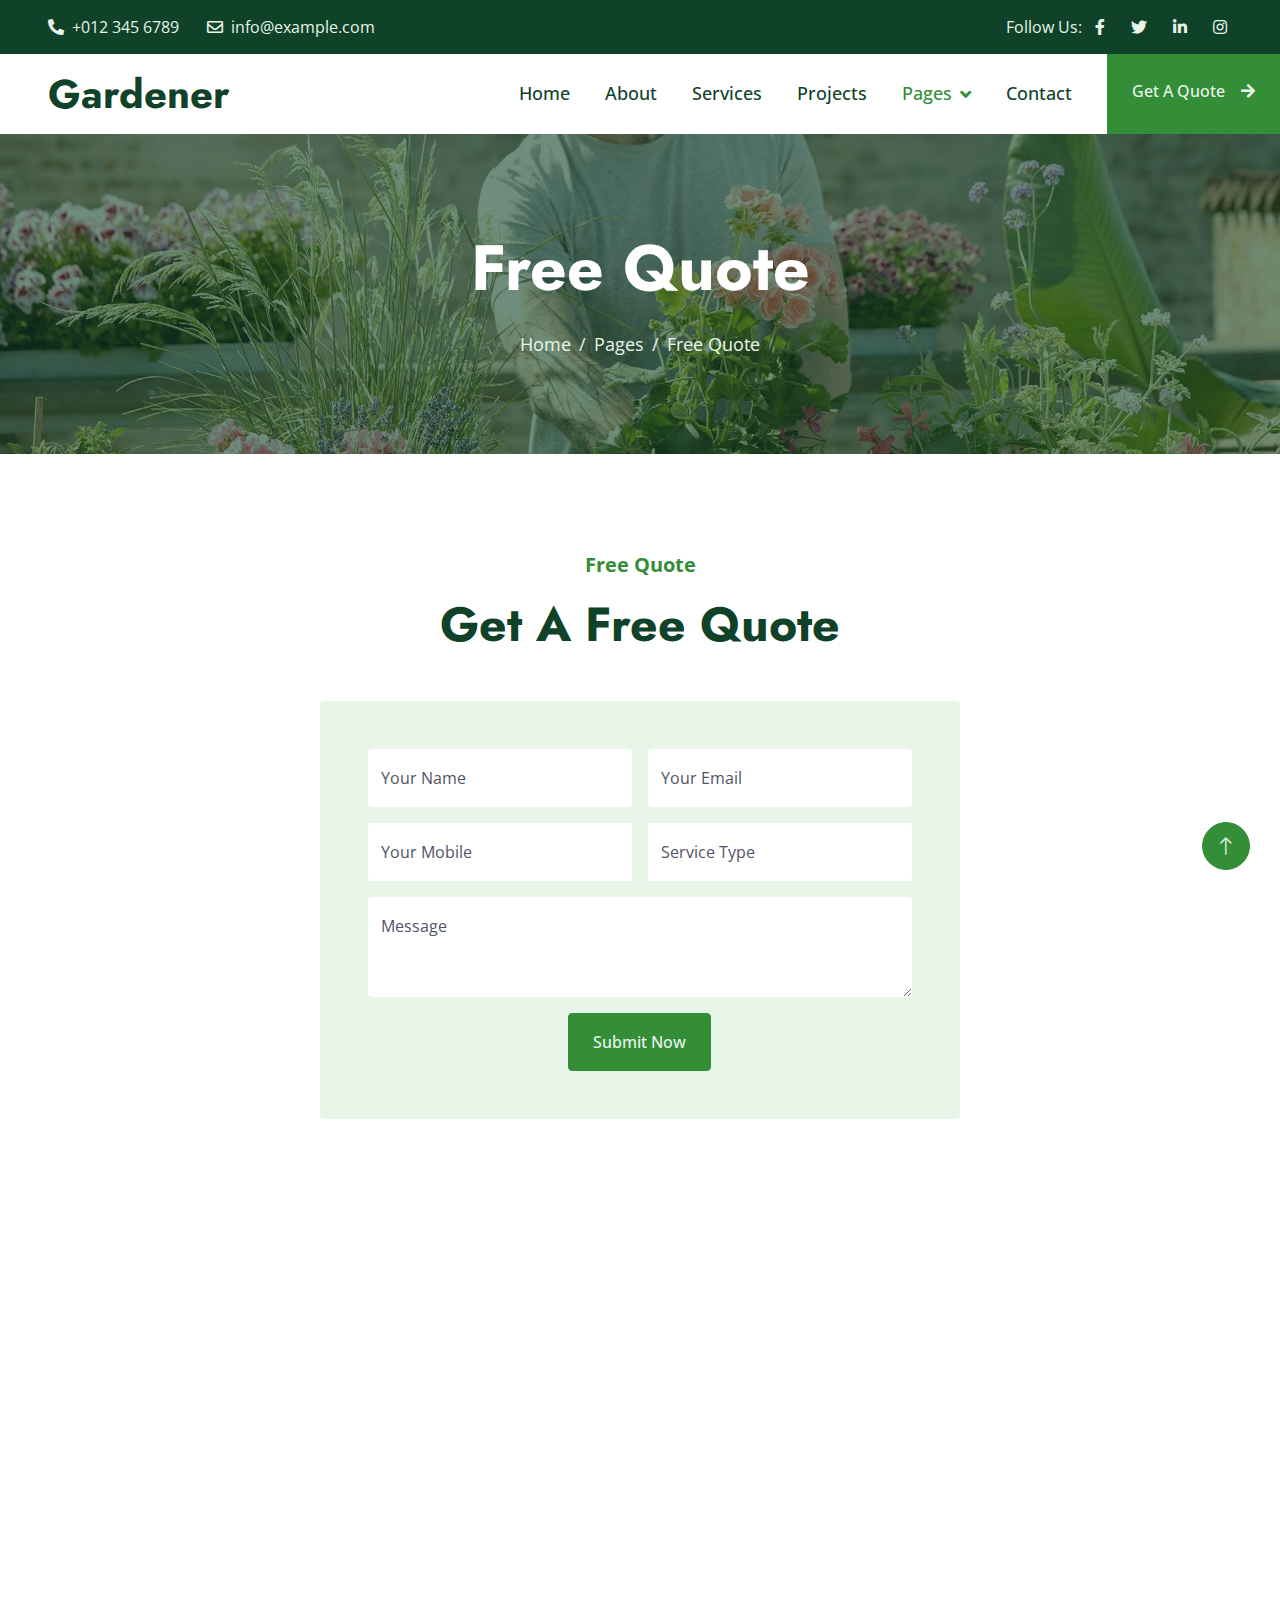
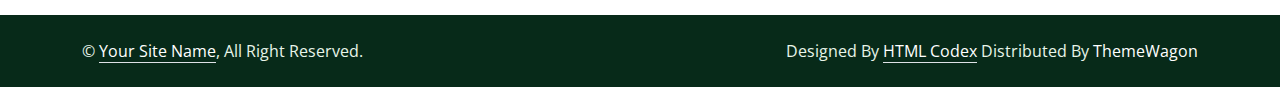
<file: quote.html>
<!DOCTYPE html>
<html lang="en">
  <head>
    <meta charset="utf-8" />
    <title>Gardener - Gardening Website Template</title>
    <meta content="width=device-width, initial-scale=1.0" name="viewport" />
    <meta content="" name="keywords" />
    <meta content="" name="description" />

    <!-- Favicon -->
    <link href="img/favicon.ico" rel="icon" />

    <!-- Google Web Fonts -->
    <link rel="preconnect" href="https://fonts.googleapis.com" />
    <link rel="preconnect" href="https://fonts.gstatic.com" crossorigin />
    <link
      href="https://fonts.googleapis.com/css2?family=Jost:wght@500;600;700&family=Open+Sans:wght@400;500&display=swap"
      rel="stylesheet"
    />

    <!-- Icon Font Stylesheet -->
    <link
      href="https://cdnjs.cloudflare.com/ajax/libs/font-awesome/5.10.0/css/all.min.css"
      rel="stylesheet"
    />
    <link
      href="https://cdn.jsdelivr.net/npm/bootstrap-icons@1.4.1/font/bootstrap-icons.css"
      rel="stylesheet"
    />

    <!-- Libraries Stylesheet -->
    <link href="lib/animate/animate.min.css" rel="stylesheet" />
    <link href="lib/owlcarousel/assets/owl.carousel.min.css" rel="stylesheet" />
    <link href="lib/lightbox/css/lightbox.min.css" rel="stylesheet" />

    <!-- Customized Bootstrap Stylesheet -->
    <link href="css/bootstrap.min.css" rel="stylesheet" />

    <!-- Template Stylesheet -->
    <link href="css/style.css" rel="stylesheet" />
  </head>

  <body>
    <!-- Spinner Start -->
    <div
      id="spinner"
      class="show bg-white position-fixed translate-middle w-100 vh-100 top-50 start-50 d-flex align-items-center justify-content-center"
    >
      <div
        class="spinner-border text-primary"
        role="status"
        style="width: 3rem; height: 3rem"
      ></div>
    </div>
    <!-- Spinner End -->

    <!-- Topbar Start -->
    <div class="container-fluid bg-dark text-light px-0 py-2">
      <div class="row gx-0 d-none d-lg-flex">
        <div class="col-lg-7 px-5 text-start">
          <div class="h-100 d-inline-flex align-items-center me-4">
            <span class="fa fa-phone-alt me-2"></span>
            <span>+012 345 6789</span>
          </div>
          <div class="h-100 d-inline-flex align-items-center">
            <span class="far fa-envelope me-2"></span>
            <span>info@example.com</span>
          </div>
        </div>
        <div class="col-lg-5 px-5 text-end">
          <div class="h-100 d-inline-flex align-items-center mx-n2">
            <span>Follow Us:</span>
            <a class="btn btn-link text-light" href=""
              ><i class="fab fa-facebook-f"></i
            ></a>
            <a class="btn btn-link text-light" href=""
              ><i class="fab fa-twitter"></i
            ></a>
            <a class="btn btn-link text-light" href=""
              ><i class="fab fa-linkedin-in"></i
            ></a>
            <a class="btn btn-link text-light" href=""
              ><i class="fab fa-instagram"></i
            ></a>
          </div>
        </div>
      </div>
    </div>
    <!-- Topbar End -->

    <!-- Navbar Start -->
    <nav class="navbar navbar-expand-lg bg-white navbar-light sticky-top p-0">
      <a
        href="index.html"
        class="navbar-brand d-flex align-items-center px-4 px-lg-5"
      >
        <h1 class="m-0">Gardener</h1>
      </a>
      <button
        type="button"
        class="navbar-toggler me-4"
        data-bs-toggle="collapse"
        data-bs-target="#navbarCollapse"
      >
        <span class="navbar-toggler-icon"></span>
      </button>
      <div class="collapse navbar-collapse" id="navbarCollapse">
        <div class="navbar-nav ms-auto p-4 p-lg-0">
          <a href="index.html" class="nav-item nav-link">Home</a>
          <a href="about.html" class="nav-item nav-link">About</a>
          <a href="service.html" class="nav-item nav-link">Services</a>
          <a href="project.html" class="nav-item nav-link">Projects</a>
          <div class="nav-item dropdown">
            <a
              href="#"
              class="nav-link dropdown-toggle active"
              data-bs-toggle="dropdown"
              >Pages</a
            >
            <div class="dropdown-menu bg-light m-0">
              <a href="feature.html" class="dropdown-item">Features</a>
              <a href="quote.html" class="dropdown-item active">Free Quote</a>
              <a href="team.html" class="dropdown-item">Our Team</a>
              <a href="testimonial.html" class="dropdown-item">Testimonial</a>
              <a href="404.html" class="dropdown-item">404 Page</a>
            </div>
          </div>
          <a href="contact.html" class="nav-item nav-link">Contact</a>
        </div>
        <a
          href=""
          class="btn btn-primary py-4 px-lg-4 rounded-0 d-none d-lg-block"
          >Get A Quote<i class="fa fa-arrow-right ms-3"></i
        ></a>
      </div>
    </nav>
    <!-- Navbar End -->

    <!-- Page Header Start -->
    <div
      class="container-fluid page-header py-5 mb-5 wow fadeIn"
      data-wow-delay="0.1s"
    >
      <div class="container text-center py-5">
        <h1 class="display-3 text-white mb-4 animated slideInDown">
          Free Quote
        </h1>
        <nav aria-label="breadcrumb animated slideInDown">
          <ol class="breadcrumb justify-content-center mb-0">
            <li class="breadcrumb-item"><a href="#">Home</a></li>
            <li class="breadcrumb-item"><a href="#">Pages</a></li>
            <li class="breadcrumb-item active" aria-current="page">
              Free Quote
            </li>
          </ol>
        </nav>
      </div>
    </div>
    <!-- Page Header End -->

    <!-- Quote Start -->
    <div class="container-fluid py-5">
      <div class="container">
        <div
          class="text-center mx-auto wow fadeInUp"
          data-wow-delay="0.1s"
          style="max-width: 500px"
        >
          <p class="fs-5 fw-bold text-primary">Free Quote</p>
          <h1 class="display-5 mb-5">Get A Free Quote</h1>
        </div>
        <div class="row justify-content-center">
          <div class="col-lg-7">
            <div
              class="bg-light rounded p-4 p-sm-5 wow fadeInUp"
              data-wow-delay="0.1s"
            >
              <div class="row g-3">
                <div class="col-sm-6">
                  <div class="form-floating">
                    <input
                      type="text"
                      class="form-control border-0"
                      id="gname"
                      placeholder="Gurdian Name"
                    />
                    <label for="gname">Your Name</label>
                  </div>
                </div>
                <div class="col-sm-6">
                  <div class="form-floating">
                    <input
                      type="email"
                      class="form-control border-0"
                      id="gmail"
                      placeholder="Gurdian Email"
                    />
                    <label for="gmail">Your Email</label>
                  </div>
                </div>
                <div class="col-sm-6">
                  <div class="form-floating">
                    <input
                      type="text"
                      class="form-control border-0"
                      id="cname"
                      placeholder="Child Name"
                    />
                    <label for="cname">Your Mobile</label>
                  </div>
                </div>
                <div class="col-sm-6">
                  <div class="form-floating">
                    <input
                      type="text"
                      class="form-control border-0"
                      id="cage"
                      placeholder="Child Age"
                    />
                    <label for="cage">Service Type</label>
                  </div>
                </div>
                <div class="col-12">
                  <div class="form-floating">
                    <textarea
                      class="form-control border-0"
                      placeholder="Leave a message here"
                      id="message"
                      style="height: 100px"
                    ></textarea>
                    <label for="message">Message</label>
                  </div>
                </div>
                <div class="col-12 text-center">
                  <button class="btn btn-primary py-3 px-4" type="submit">
                    Submit Now
                  </button>
                </div>
              </div>
            </div>
          </div>
        </div>
      </div>
    </div>
    <!-- Quote End -->

    <!-- Footer Start -->
    <div
      class="container-fluid bg-dark text-light footer mt-5 py-5 wow fadeIn"
      data-wow-delay="0.1s"
    >
      <div class="container py-5">
        <div class="row g-5">
          <div class="col-lg-3 col-md-6">
            <h4 class="text-white mb-4">Our Office</h4>
            <p class="mb-2">
              <i class="fa fa-map-marker-alt me-3"></i>123 Street, New York, USA
            </p>
            <p class="mb-2">
              <i class="fa fa-phone-alt me-3"></i>+012 345 67890
            </p>
            <p class="mb-2">
              <i class="fa fa-envelope me-3"></i>info@example.com
            </p>
            <div class="d-flex pt-2">
              <a
                class="btn btn-square btn-outline-light rounded-circle me-2"
                href=""
                ><i class="fab fa-twitter"></i
              ></a>
              <a
                class="btn btn-square btn-outline-light rounded-circle me-2"
                href=""
                ><i class="fab fa-facebook-f"></i
              ></a>
              <a
                class="btn btn-square btn-outline-light rounded-circle me-2"
                href=""
                ><i class="fab fa-youtube"></i
              ></a>
              <a
                class="btn btn-square btn-outline-light rounded-circle me-2"
                href=""
                ><i class="fab fa-linkedin-in"></i
              ></a>
            </div>
          </div>
          <div class="col-lg-3 col-md-6">
            <h4 class="text-white mb-4">Services</h4>
            <a class="btn btn-link" href="">Landscaping</a>
            <a class="btn btn-link" href="">Pruning plants</a>
            <a class="btn btn-link" href="">Urban Gardening</a>
            <a class="btn btn-link" href="">Garden Maintenance</a>
            <a class="btn btn-link" href="">Green Technology</a>
          </div>
          <div class="col-lg-3 col-md-6">
            <h4 class="text-white mb-4">Quick Links</h4>
            <a class="btn btn-link" href="">About Us</a>
            <a class="btn btn-link" href="">Contact Us</a>
            <a class="btn btn-link" href="">Our Services</a>
            <a class="btn btn-link" href="">Terms & Condition</a>
            <a class="btn btn-link" href="">Support</a>
          </div>
          <div class="col-lg-3 col-md-6">
            <h4 class="text-white mb-4">Newsletter</h4>
            <p>Dolor amet sit justo amet elitr clita ipsum elitr est.</p>
            <div class="position-relative w-100">
              <input
                class="form-control bg-light border-light w-100 py-3 ps-4 pe-5"
                type="text"
                placeholder="Your email"
              />
              <button
                type="button"
                class="btn btn-primary py-2 position-absolute top-0 end-0 mt-2 me-2"
              >
                SignUp
              </button>
            </div>
          </div>
        </div>
      </div>
    </div>
    <!-- Footer End -->

    <!-- Copyright Start -->
    <div class="container-fluid copyright py-4">
      <div class="container">
        <div class="row">
          <div class="col-md-6 text-center text-md-start mb-3 mb-md-0">
            &copy; <a class="border-bottom" href="#">Your Site Name</a>, All
            Right Reserved.
          </div>
          <div class="col-md-6 text-center text-md-end">
            Designed By
            <a class="border-bottom" href="https://htmlcodex.com">HTML Codex</a>
            Distributed By <a href="https://themewagon.com">ThemeWagon</a>
          </div>
        </div>
      </div>
    </div>
    <!-- Copyright End -->

    <!-- Back to Top -->
    <a
      href="#"
      class="btn btn-lg btn-primary btn-lg-square rounded-circle back-to-top"
      ><i class="bi bi-arrow-up"></i
    ></a>

    <!-- JavaScript Libraries -->
    <script src="https://code.jquery.com/jquery-3.4.1.min.js"></script>
    <script src="https://cdn.jsdelivr.net/npm/bootstrap@5.0.0/dist/js/bootstrap.bundle.min.js"></script>
    <script src="lib/wow/wow.min.js"></script>
    <script src="lib/easing/easing.min.js"></script>
    <script src="lib/waypoints/waypoints.min.js"></script>
    <script src="lib/owlcarousel/owl.carousel.min.js"></script>
    <script src="lib/counterup/counterup.min.js"></script>
    <script src="lib/parallax/parallax.min.js"></script>
    <script src="lib/isotope/isotope.pkgd.min.js"></script>
    <script src="lib/lightbox/js/lightbox.min.js"></script>

    <!-- Template Javascript -->
    <script src="js/main.js"></script>
  </body>
</html>
</file>
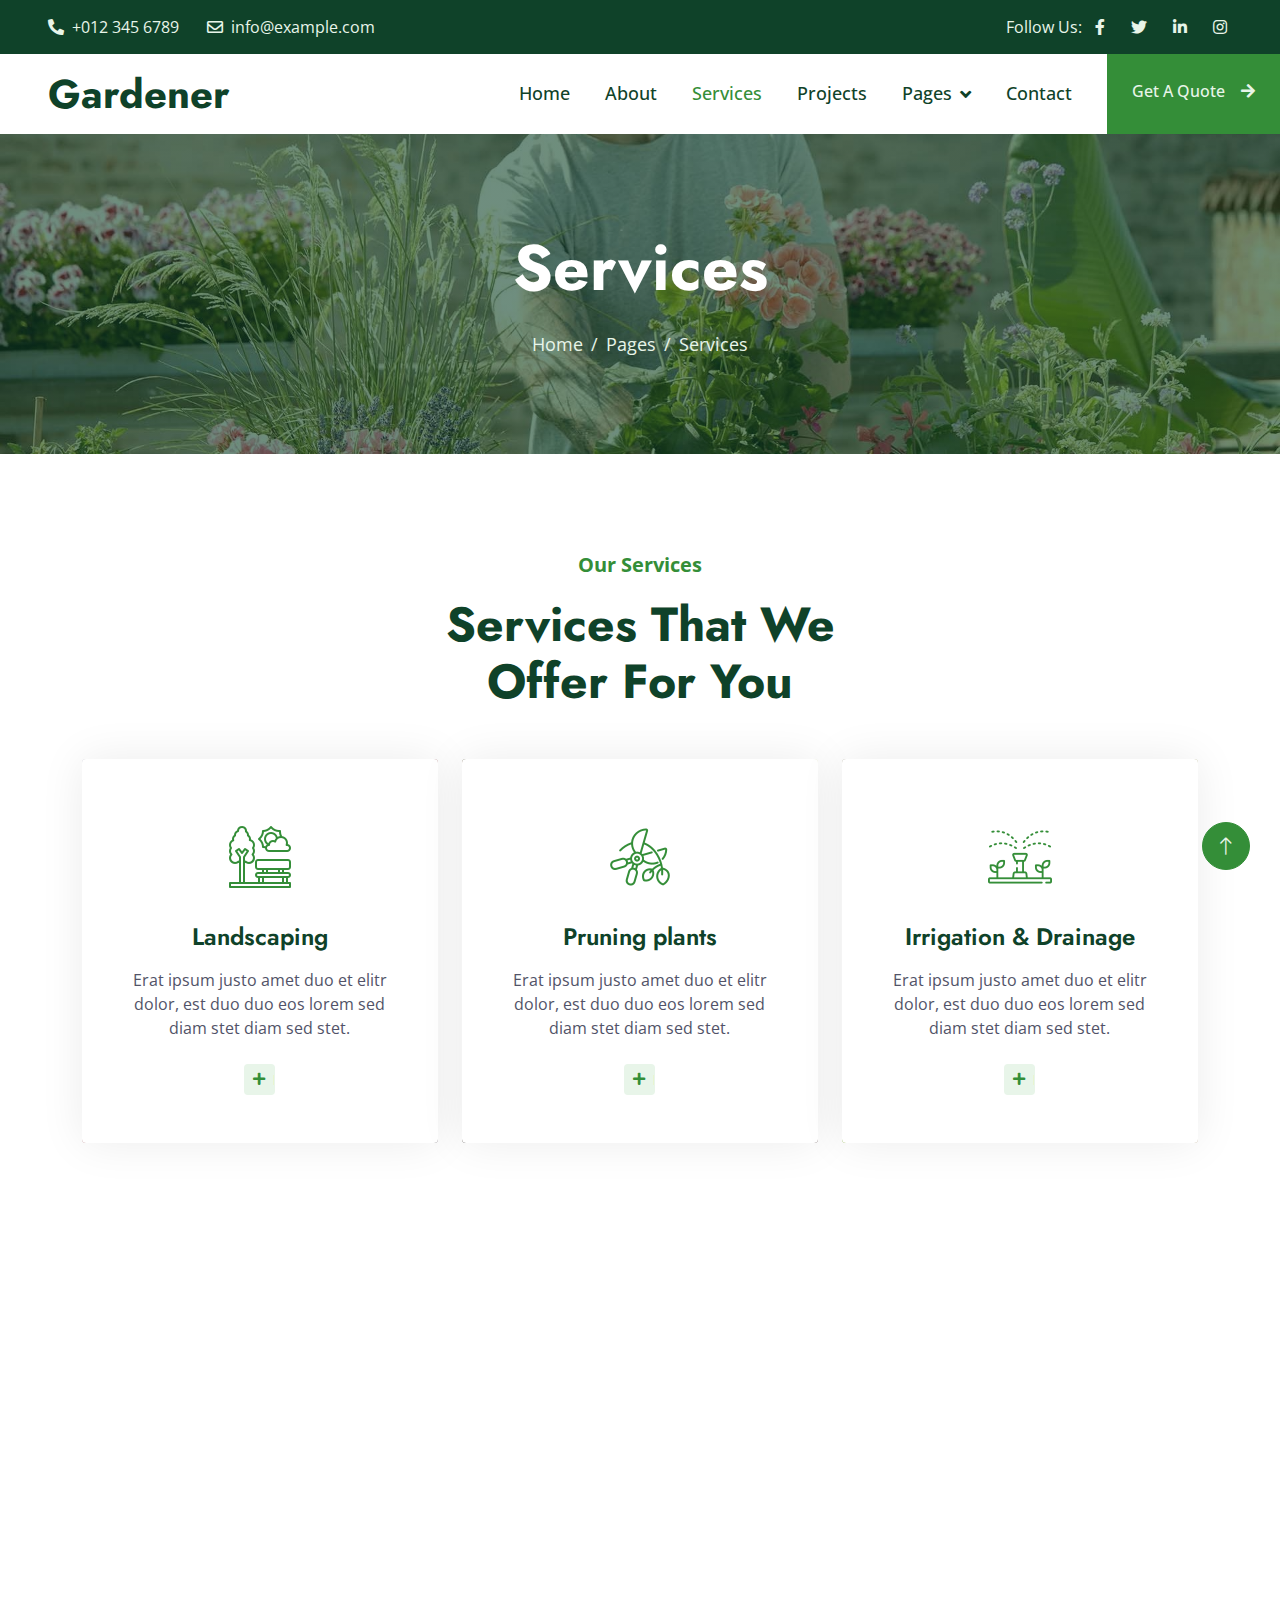
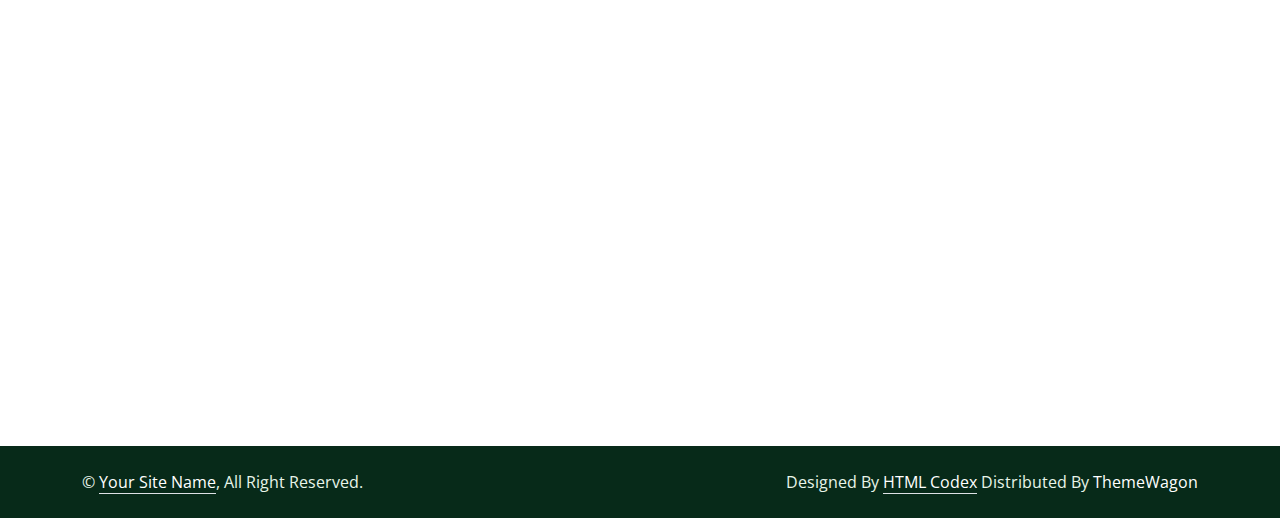
<file: service.html>
<!DOCTYPE html>
<html lang="en">
  <head>
    <meta charset="utf-8" />
    <title>Gardener - Gardening Website Template</title>
    <meta content="width=device-width, initial-scale=1.0" name="viewport" />
    <meta content="" name="keywords" />
    <meta content="" name="description" />

    <!-- Favicon -->
    <link href="img/favicon.ico" rel="icon" />

    <!-- Google Web Fonts -->
    <link rel="preconnect" href="https://fonts.googleapis.com" />
    <link rel="preconnect" href="https://fonts.gstatic.com" crossorigin />
    <link
      href="https://fonts.googleapis.com/css2?family=Jost:wght@500;600;700&family=Open+Sans:wght@400;500&display=swap"
      rel="stylesheet"
    />

    <!-- Icon Font Stylesheet -->
    <link
      href="https://cdnjs.cloudflare.com/ajax/libs/font-awesome/5.10.0/css/all.min.css"
      rel="stylesheet"
    />
    <link
      href="https://cdn.jsdelivr.net/npm/bootstrap-icons@1.4.1/font/bootstrap-icons.css"
      rel="stylesheet"
    />

    <!-- Libraries Stylesheet -->
    <link href="lib/animate/animate.min.css" rel="stylesheet" />
    <link href="lib/owlcarousel/assets/owl.carousel.min.css" rel="stylesheet" />
    <link href="lib/lightbox/css/lightbox.min.css" rel="stylesheet" />

    <!-- Customized Bootstrap Stylesheet -->
    <link href="css/bootstrap.min.css" rel="stylesheet" />

    <!-- Template Stylesheet -->
    <link href="css/style.css" rel="stylesheet" />
  </head>

  <body>
    <!-- Spinner Start -->
    <div
      id="spinner"
      class="show bg-white position-fixed translate-middle w-100 vh-100 top-50 start-50 d-flex align-items-center justify-content-center"
    >
      <div
        class="spinner-border text-primary"
        role="status"
        style="width: 3rem; height: 3rem"
      ></div>
    </div>
    <!-- Spinner End -->

    <!-- Topbar Start -->
    <div class="container-fluid bg-dark text-light px-0 py-2">
      <div class="row gx-0 d-none d-lg-flex">
        <div class="col-lg-7 px-5 text-start">
          <div class="h-100 d-inline-flex align-items-center me-4">
            <span class="fa fa-phone-alt me-2"></span>
            <span>+012 345 6789</span>
          </div>
          <div class="h-100 d-inline-flex align-items-center">
            <span class="far fa-envelope me-2"></span>
            <span>info@example.com</span>
          </div>
        </div>
        <div class="col-lg-5 px-5 text-end">
          <div class="h-100 d-inline-flex align-items-center mx-n2">
            <span>Follow Us:</span>
            <a class="btn btn-link text-light" href=""
              ><i class="fab fa-facebook-f"></i
            ></a>
            <a class="btn btn-link text-light" href=""
              ><i class="fab fa-twitter"></i
            ></a>
            <a class="btn btn-link text-light" href=""
              ><i class="fab fa-linkedin-in"></i
            ></a>
            <a class="btn btn-link text-light" href=""
              ><i class="fab fa-instagram"></i
            ></a>
          </div>
        </div>
      </div>
    </div>
    <!-- Topbar End -->

    <!-- Navbar Start -->
    <nav class="navbar navbar-expand-lg bg-white navbar-light sticky-top p-0">
      <a
        href="index.html"
        class="navbar-brand d-flex align-items-center px-4 px-lg-5"
      >
        <h1 class="m-0">Gardener</h1>
      </a>
      <button
        type="button"
        class="navbar-toggler me-4"
        data-bs-toggle="collapse"
        data-bs-target="#navbarCollapse"
      >
        <span class="navbar-toggler-icon"></span>
      </button>
      <div class="collapse navbar-collapse" id="navbarCollapse">
        <div class="navbar-nav ms-auto p-4 p-lg-0">
          <a href="index.html" class="nav-item nav-link">Home</a>
          <a href="about.html" class="nav-item nav-link">About</a>
          <a href="service.html" class="nav-item nav-link active">Services</a>
          <a href="project.html" class="nav-item nav-link">Projects</a>
          <div class="nav-item dropdown">
            <a
              href="#"
              class="nav-link dropdown-toggle"
              data-bs-toggle="dropdown"
              >Pages</a
            >
            <div class="dropdown-menu bg-light m-0">
              <a href="feature.html" class="dropdown-item">Features</a>
              <a href="quote.html" class="dropdown-item">Free Quote</a>
              <a href="team.html" class="dropdown-item">Our Team</a>
              <a href="testimonial.html" class="dropdown-item">Testimonial</a>
              <a href="404.html" class="dropdown-item">404 Page</a>
            </div>
          </div>
          <a href="contact.html" class="nav-item nav-link">Contact</a>
        </div>
        <a
          href=""
          class="btn btn-primary py-4 px-lg-4 rounded-0 d-none d-lg-block"
          >Get A Quote<i class="fa fa-arrow-right ms-3"></i
        ></a>
      </div>
    </nav>
    <!-- Navbar End -->

    <!-- Page Header Start -->
    <div
      class="container-fluid page-header py-5 mb-5 wow fadeIn"
      data-wow-delay="0.1s"
    >
      <div class="container text-center py-5">
        <h1 class="display-3 text-white mb-4 animated slideInDown">Services</h1>
        <nav aria-label="breadcrumb animated slideInDown">
          <ol class="breadcrumb justify-content-center mb-0">
            <li class="breadcrumb-item"><a href="#">Home</a></li>
            <li class="breadcrumb-item"><a href="#">Pages</a></li>
            <li class="breadcrumb-item active" aria-current="page">Services</li>
          </ol>
        </nav>
      </div>
    </div>
    <!-- Page Header End -->

    <!-- Service Start -->
    <div class="container-xxl py-5">
      <div class="container">
        <div
          class="text-center mx-auto wow fadeInUp"
          data-wow-delay="0.1s"
          style="max-width: 500px"
        >
          <p class="fs-5 fw-bold text-primary">Our Services</p>
          <h1 class="display-5 mb-5">Services That We Offer For You</h1>
        </div>
        <div class="row g-4">
          <div class="col-lg-4 col-md-6 wow fadeInUp" data-wow-delay="0.1s">
            <div class="service-item rounded d-flex h-100">
              <div class="service-img rounded">
                <img class="img-fluid" src="img/service-1.jpg" alt="" />
              </div>
              <div class="service-text rounded p-5">
                <div class="btn-square rounded-circle mx-auto mb-3">
                  <img class="img-fluid" src="img/icon/icon-3.png" alt="Icon" />
                </div>
                <h4 class="mb-3">Landscaping</h4>
                <p class="mb-4">
                  Erat ipsum justo amet duo et elitr dolor, est duo duo eos
                  lorem sed diam stet diam sed stet.
                </p>
                <a class="btn btn-sm" href=""
                  ><i class="fa fa-plus text-primary me-2"></i>Read More</a
                >
              </div>
            </div>
          </div>
          <div class="col-lg-4 col-md-6 wow fadeInUp" data-wow-delay="0.3s">
            <div class="service-item rounded d-flex h-100">
              <div class="service-img rounded">
                <img class="img-fluid" src="img/service-2.jpg" alt="" />
              </div>
              <div class="service-text rounded p-5">
                <div class="btn-square rounded-circle mx-auto mb-3">
                  <img class="img-fluid" src="img/icon/icon-6.png" alt="Icon" />
                </div>
                <h4 class="mb-3">Pruning plants</h4>
                <p class="mb-4">
                  Erat ipsum justo amet duo et elitr dolor, est duo duo eos
                  lorem sed diam stet diam sed stet.
                </p>
                <a class="btn btn-sm" href=""
                  ><i class="fa fa-plus text-primary me-2"></i>Read More</a
                >
              </div>
            </div>
          </div>
          <div class="col-lg-4 col-md-6 wow fadeInUp" data-wow-delay="0.5s">
            <div class="service-item rounded d-flex h-100">
              <div class="service-img rounded">
                <img class="img-fluid" src="img/service-3.jpg" alt="" />
              </div>
              <div class="service-text rounded p-5">
                <div class="btn-square rounded-circle mx-auto mb-3">
                  <img class="img-fluid" src="img/icon/icon-5.png" alt="Icon" />
                </div>
                <h4 class="mb-3">Irrigation & Drainage</h4>
                <p class="mb-4">
                  Erat ipsum justo amet duo et elitr dolor, est duo duo eos
                  lorem sed diam stet diam sed stet.
                </p>
                <a class="btn btn-sm" href=""
                  ><i class="fa fa-plus text-primary me-2"></i>Read More</a
                >
              </div>
            </div>
          </div>
          <div class="col-lg-4 col-md-6 wow fadeInUp" data-wow-delay="0.1s">
            <div class="service-item rounded d-flex h-100">
              <div class="service-img rounded">
                <img class="img-fluid" src="img/service-4.jpg" alt="" />
              </div>
              <div class="service-text rounded p-5">
                <div class="btn-square rounded-circle mx-auto mb-3">
                  <img class="img-fluid" src="img/icon/icon-4.png" alt="Icon" />
                </div>
                <h4 class="mb-3">Garden Maintenance</h4>
                <p class="mb-4">
                  Erat ipsum justo amet duo et elitr dolor, est duo duo eos
                  lorem sed diam stet diam sed stet.
                </p>
                <a class="btn btn-sm" href=""
                  ><i class="fa fa-plus text-primary me-2"></i>Read More</a
                >
              </div>
            </div>
          </div>
          <div class="col-lg-4 col-md-6 wow fadeInUp" data-wow-delay="0.3s">
            <div class="service-item rounded d-flex h-100">
              <div class="service-img rounded">
                <img class="img-fluid" src="img/service-5.jpg" alt="" />
              </div>
              <div class="service-text rounded p-5">
                <div class="btn-square rounded-circle mx-auto mb-3">
                  <img class="img-fluid" src="img/icon/icon-8.png" alt="Icon" />
                </div>
                <h4 class="mb-3">Green Technology</h4>
                <p class="mb-4">
                  Erat ipsum justo amet duo et elitr dolor, est duo duo eos
                  lorem sed diam stet diam sed stet.
                </p>
                <a class="btn btn-sm" href=""
                  ><i class="fa fa-plus text-primary me-2"></i>Read More</a
                >
              </div>
            </div>
          </div>
          <div class="col-lg-4 col-md-6 wow fadeInUp" data-wow-delay="0.5s">
            <div class="service-item rounded d-flex h-100">
              <div class="service-img rounded">
                <img class="img-fluid" src="img/service-6.jpg" alt="" />
              </div>
              <div class="service-text rounded p-5">
                <div class="btn-square rounded-circle mx-auto mb-3">
                  <img class="img-fluid" src="img/icon/icon-2.png" alt="Icon" />
                </div>
                <h4 class="mb-3">Urban Gardening</h4>
                <p class="mb-4">
                  Erat ipsum justo amet duo et elitr dolor, est duo duo eos
                  lorem sed diam stet diam sed stet.
                </p>
                <a class="btn btn-sm" href=""
                  ><i class="fa fa-plus text-primary me-2"></i>Read More</a
                >
              </div>
            </div>
          </div>
        </div>
      </div>
    </div>
    <!-- Service End -->

    <!-- Footer Start -->
    <div
      class="container-fluid bg-dark text-light footer mt-5 py-5 wow fadeIn"
      data-wow-delay="0.1s"
    >
      <div class="container py-5">
        <div class="row g-5">
          <div class="col-lg-3 col-md-6">
            <h4 class="text-white mb-4">Our Office</h4>
            <p class="mb-2">
              <i class="fa fa-map-marker-alt me-3"></i>123 Street, New York, USA
            </p>
            <p class="mb-2">
              <i class="fa fa-phone-alt me-3"></i>+012 345 67890
            </p>
            <p class="mb-2">
              <i class="fa fa-envelope me-3"></i>info@example.com
            </p>
            <div class="d-flex pt-2">
              <a
                class="btn btn-square btn-outline-light rounded-circle me-2"
                href=""
                ><i class="fab fa-twitter"></i
              ></a>
              <a
                class="btn btn-square btn-outline-light rounded-circle me-2"
                href=""
                ><i class="fab fa-facebook-f"></i
              ></a>
              <a
                class="btn btn-square btn-outline-light rounded-circle me-2"
                href=""
                ><i class="fab fa-youtube"></i
              ></a>
              <a
                class="btn btn-square btn-outline-light rounded-circle me-2"
                href=""
                ><i class="fab fa-linkedin-in"></i
              ></a>
            </div>
          </div>
          <div class="col-lg-3 col-md-6">
            <h4 class="text-white mb-4">Services</h4>
            <a class="btn btn-link" href="">Landscaping</a>
            <a class="btn btn-link" href="">Pruning plants</a>
            <a class="btn btn-link" href="">Urban Gardening</a>
            <a class="btn btn-link" href="">Garden Maintenance</a>
            <a class="btn btn-link" href="">Green Technology</a>
          </div>
          <div class="col-lg-3 col-md-6">
            <h4 class="text-white mb-4">Quick Links</h4>
            <a class="btn btn-link" href="">About Us</a>
            <a class="btn btn-link" href="">Contact Us</a>
            <a class="btn btn-link" href="">Our Services</a>
            <a class="btn btn-link" href="">Terms & Condition</a>
            <a class="btn btn-link" href="">Support</a>
          </div>
          <div class="col-lg-3 col-md-6">
            <h4 class="text-white mb-4">Newsletter</h4>
            <p>Dolor amet sit justo amet elitr clita ipsum elitr est.</p>
            <div class="position-relative w-100">
              <input
                class="form-control bg-light border-light w-100 py-3 ps-4 pe-5"
                type="text"
                placeholder="Your email"
              />
              <button
                type="button"
                class="btn btn-primary py-2 position-absolute top-0 end-0 mt-2 me-2"
              >
                SignUp
              </button>
            </div>
          </div>
        </div>
      </div>
    </div>
    <!-- Footer End -->

    <!-- Copyright Start -->
    <div class="container-fluid copyright py-4">
      <div class="container">
        <div class="row">
          <div class="col-md-6 text-center text-md-start mb-3 mb-md-0">
            &copy; <a class="border-bottom" href="#">Your Site Name</a>, All
            Right Reserved.
          </div>
          <div class="col-md-6 text-center text-md-end">
            Designed By
            <a class="border-bottom" href="https://htmlcodex.com">HTML Codex</a>
            Distributed By <a href="https://themewagon.com">ThemeWagon</a>
          </div>
        </div>
      </div>
    </div>
    <!-- Copyright End -->

    <!-- Back to Top -->
    <a
      href="#"
      class="btn btn-lg btn-primary btn-lg-square rounded-circle back-to-top"
      ><i class="bi bi-arrow-up"></i
    ></a>

    <!-- JavaScript Libraries -->
    <script src="https://code.jquery.com/jquery-3.4.1.min.js"></script>
    <script src="https://cdn.jsdelivr.net/npm/bootstrap@5.0.0/dist/js/bootstrap.bundle.min.js"></script>
    <script src="lib/wow/wow.min.js"></script>
    <script src="lib/easing/easing.min.js"></script>
    <script src="lib/waypoints/waypoints.min.js"></script>
    <script src="lib/owlcarousel/owl.carousel.min.js"></script>
    <script src="lib/counterup/counterup.min.js"></script>
    <script src="lib/parallax/parallax.min.js"></script>
    <script src="lib/isotope/isotope.pkgd.min.js"></script>
    <script src="lib/lightbox/js/lightbox.min.js"></script>

    <!-- Template Javascript -->
    <script src="js/main.js"></script>
  </body>
</html>
</file>
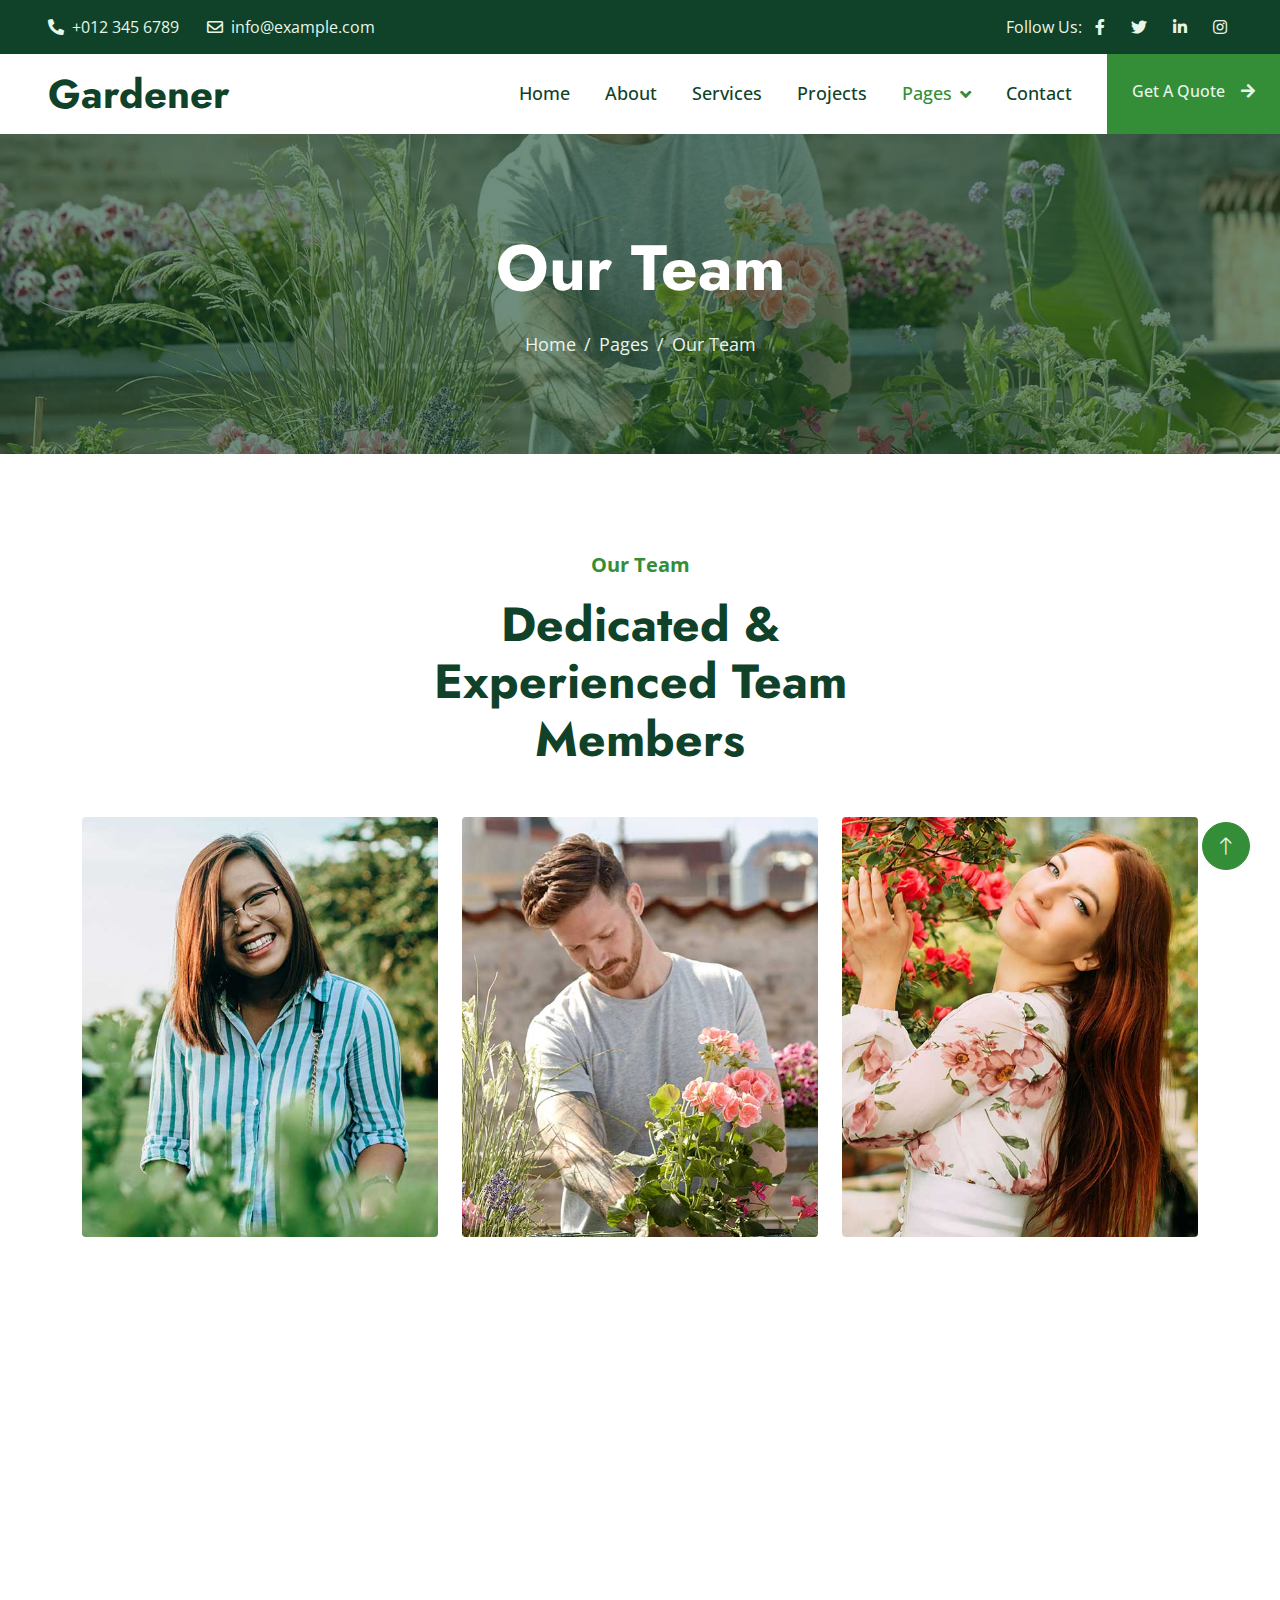
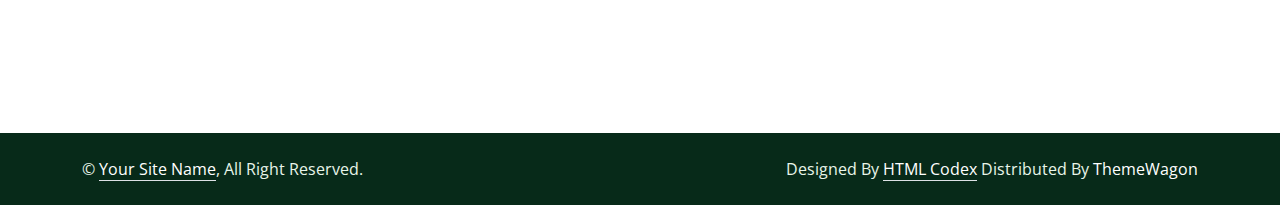
<file: team.html>
<!DOCTYPE html>
<html lang="en">
  <head>
    <meta charset="utf-8" />
    <title>Gardener - Gardening Website Template</title>
    <meta content="width=device-width, initial-scale=1.0" name="viewport" />
    <meta content="" name="keywords" />
    <meta content="" name="description" />

    <!-- Favicon -->
    <link href="img/favicon.ico" rel="icon" />

    <!-- Google Web Fonts -->
    <link rel="preconnect" href="https://fonts.googleapis.com" />
    <link rel="preconnect" href="https://fonts.gstatic.com" crossorigin />
    <link
      href="https://fonts.googleapis.com/css2?family=Jost:wght@500;600;700&family=Open+Sans:wght@400;500&display=swap"
      rel="stylesheet"
    />

    <!-- Icon Font Stylesheet -->
    <link
      href="https://cdnjs.cloudflare.com/ajax/libs/font-awesome/5.10.0/css/all.min.css"
      rel="stylesheet"
    />
    <link
      href="https://cdn.jsdelivr.net/npm/bootstrap-icons@1.4.1/font/bootstrap-icons.css"
      rel="stylesheet"
    />

    <!-- Libraries Stylesheet -->
    <link href="lib/animate/animate.min.css" rel="stylesheet" />
    <link href="lib/owlcarousel/assets/owl.carousel.min.css" rel="stylesheet" />
    <link href="lib/lightbox/css/lightbox.min.css" rel="stylesheet" />

    <!-- Customized Bootstrap Stylesheet -->
    <link href="css/bootstrap.min.css" rel="stylesheet" />

    <!-- Template Stylesheet -->
    <link href="css/style.css" rel="stylesheet" />
  </head>

  <body>
    <!-- Spinner Start -->
    <div
      id="spinner"
      class="show bg-white position-fixed translate-middle w-100 vh-100 top-50 start-50 d-flex align-items-center justify-content-center"
    >
      <div
        class="spinner-border text-primary"
        role="status"
        style="width: 3rem; height: 3rem"
      ></div>
    </div>
    <!-- Spinner End -->

    <!-- Topbar Start -->
    <div class="container-fluid bg-dark text-light px-0 py-2">
      <div class="row gx-0 d-none d-lg-flex">
        <div class="col-lg-7 px-5 text-start">
          <div class="h-100 d-inline-flex align-items-center me-4">
            <span class="fa fa-phone-alt me-2"></span>
            <span>+012 345 6789</span>
          </div>
          <div class="h-100 d-inline-flex align-items-center">
            <span class="far fa-envelope me-2"></span>
            <span>info@example.com</span>
          </div>
        </div>
        <div class="col-lg-5 px-5 text-end">
          <div class="h-100 d-inline-flex align-items-center mx-n2">
            <span>Follow Us:</span>
            <a class="btn btn-link text-light" href=""
              ><i class="fab fa-facebook-f"></i
            ></a>
            <a class="btn btn-link text-light" href=""
              ><i class="fab fa-twitter"></i
            ></a>
            <a class="btn btn-link text-light" href=""
              ><i class="fab fa-linkedin-in"></i
            ></a>
            <a class="btn btn-link text-light" href=""
              ><i class="fab fa-instagram"></i
            ></a>
          </div>
        </div>
      </div>
    </div>
    <!-- Topbar End -->

    <!-- Navbar Start -->
    <nav class="navbar navbar-expand-lg bg-white navbar-light sticky-top p-0">
      <a
        href="index.html"
        class="navbar-brand d-flex align-items-center px-4 px-lg-5"
      >
        <h1 class="m-0">Gardener</h1>
      </a>
      <button
        type="button"
        class="navbar-toggler me-4"
        data-bs-toggle="collapse"
        data-bs-target="#navbarCollapse"
      >
        <span class="navbar-toggler-icon"></span>
      </button>
      <div class="collapse navbar-collapse" id="navbarCollapse">
        <div class="navbar-nav ms-auto p-4 p-lg-0">
          <a href="index.html" class="nav-item nav-link">Home</a>
          <a href="about.html" class="nav-item nav-link">About</a>
          <a href="service.html" class="nav-item nav-link">Services</a>
          <a href="project.html" class="nav-item nav-link">Projects</a>
          <div class="nav-item dropdown">
            <a
              href="#"
              class="nav-link dropdown-toggle active"
              data-bs-toggle="dropdown"
              >Pages</a
            >
            <div class="dropdown-menu bg-light m-0">
              <a href="feature.html" class="dropdown-item">Features</a>
              <a href="quote.html" class="dropdown-item">Free Quote</a>
              <a href="team.html" class="dropdown-item active">Our Team</a>
              <a href="testimonial.html" class="dropdown-item">Testimonial</a>
              <a href="404.html" class="dropdown-item">404 Page</a>
            </div>
          </div>
          <a href="contact.html" class="nav-item nav-link">Contact</a>
        </div>
        <a
          href=""
          class="btn btn-primary py-4 px-lg-4 rounded-0 d-none d-lg-block"
          >Get A Quote<i class="fa fa-arrow-right ms-3"></i
        ></a>
      </div>
    </nav>
    <!-- Navbar End -->

    <!-- Page Header Start -->
    <div
      class="container-fluid page-header py-5 mb-5 wow fadeIn"
      data-wow-delay="0.1s"
    >
      <div class="container text-center py-5">
        <h1 class="display-3 text-white mb-4 animated slideInDown">Our Team</h1>
        <nav aria-label="breadcrumb animated slideInDown">
          <ol class="breadcrumb justify-content-center mb-0">
            <li class="breadcrumb-item"><a href="#">Home</a></li>
            <li class="breadcrumb-item"><a href="#">Pages</a></li>
            <li class="breadcrumb-item active" aria-current="page">Our Team</li>
          </ol>
        </nav>
      </div>
    </div>
    <!-- Page Header End -->

    <!-- Team Start -->
    <div class="container-xxl py-5">
      <div class="container">
        <div
          class="text-center mx-auto wow fadeInUp"
          data-wow-delay="0.1s"
          style="max-width: 500px"
        >
          <p class="fs-5 fw-bold text-primary">Our Team</p>
          <h1 class="display-5 mb-5">Dedicated & Experienced Team Members</h1>
        </div>
        <div class="row g-4">
          <div class="col-lg-4 col-md-6 wow fadeInUp" data-wow-delay="0.1s">
            <div class="team-item rounded">
              <img class="img-fluid" src="img/team-1.jpg" alt="" />
              <div class="team-text">
                <h4 class="mb-0">Doris Jordan</h4>
                <p class="text-primary">Landscape Designer</p>
                <div class="team-social d-flex">
                  <a class="btn btn-square rounded-circle me-2" href=""
                    ><i class="fab fa-facebook-f"></i
                  ></a>
                  <a class="btn btn-square rounded-circle me-2" href=""
                    ><i class="fab fa-twitter"></i
                  ></a>
                  <a class="btn btn-square rounded-circle me-2" href=""
                    ><i class="fab fa-instagram"></i
                  ></a>
                </div>
              </div>
            </div>
          </div>
          <div class="col-lg-4 col-md-6 wow fadeInUp" data-wow-delay="0.3s">
            <div class="team-item rounded">
              <img class="img-fluid" src="img/team-2.jpg" alt="" />
              <div class="team-text">
                <h4 class="mb-0">Johnny Ramirez</h4>
                <p class="text-primary">Garden Designer</p>
                <div class="team-social d-flex">
                  <a class="btn btn-square rounded-circle me-2" href=""
                    ><i class="fab fa-facebook-f"></i
                  ></a>
                  <a class="btn btn-square rounded-circle me-2" href=""
                    ><i class="fab fa-twitter"></i
                  ></a>
                  <a class="btn btn-square rounded-circle me-2" href=""
                    ><i class="fab fa-instagram"></i
                  ></a>
                </div>
              </div>
            </div>
          </div>
          <div class="col-lg-4 col-md-6 wow fadeInUp" data-wow-delay="0.5s">
            <div class="team-item rounded">
              <img class="img-fluid" src="img/team-3.jpg" alt="" />
              <div class="team-text">
                <h4 class="mb-0">Diana Wagner</h4>
                <p class="text-primary">Senior Gardener</p>
                <div class="team-social d-flex">
                  <a class="btn btn-square rounded-circle me-2" href=""
                    ><i class="fab fa-facebook-f"></i
                  ></a>
                  <a class="btn btn-square rounded-circle me-2" href=""
                    ><i class="fab fa-twitter"></i
                  ></a>
                  <a class="btn btn-square rounded-circle me-2" href=""
                    ><i class="fab fa-instagram"></i
                  ></a>
                </div>
              </div>
            </div>
          </div>
        </div>
      </div>
    </div>
    <!-- Team End -->

    <!-- Footer Start -->
    <div
      class="container-fluid bg-dark text-light footer mt-5 py-5 wow fadeIn"
      data-wow-delay="0.1s"
    >
      <div class="container py-5">
        <div class="row g-5">
          <div class="col-lg-3 col-md-6">
            <h4 class="text-white mb-4">Our Office</h4>
            <p class="mb-2">
              <i class="fa fa-map-marker-alt me-3"></i>123 Street, New York, USA
            </p>
            <p class="mb-2">
              <i class="fa fa-phone-alt me-3"></i>+012 345 67890
            </p>
            <p class="mb-2">
              <i class="fa fa-envelope me-3"></i>info@example.com
            </p>
            <div class="d-flex pt-2">
              <a
                class="btn btn-square btn-outline-light rounded-circle me-2"
                href=""
                ><i class="fab fa-twitter"></i
              ></a>
              <a
                class="btn btn-square btn-outline-light rounded-circle me-2"
                href=""
                ><i class="fab fa-facebook-f"></i
              ></a>
              <a
                class="btn btn-square btn-outline-light rounded-circle me-2"
                href=""
                ><i class="fab fa-youtube"></i
              ></a>
              <a
                class="btn btn-square btn-outline-light rounded-circle me-2"
                href=""
                ><i class="fab fa-linkedin-in"></i
              ></a>
            </div>
          </div>
          <div class="col-lg-3 col-md-6">
            <h4 class="text-white mb-4">Services</h4>
            <a class="btn btn-link" href="">Landscaping</a>
            <a class="btn btn-link" href="">Pruning plants</a>
            <a class="btn btn-link" href="">Urban Gardening</a>
            <a class="btn btn-link" href="">Garden Maintenance</a>
            <a class="btn btn-link" href="">Green Technology</a>
          </div>
          <div class="col-lg-3 col-md-6">
            <h4 class="text-white mb-4">Quick Links</h4>
            <a class="btn btn-link" href="">About Us</a>
            <a class="btn btn-link" href="">Contact Us</a>
            <a class="btn btn-link" href="">Our Services</a>
            <a class="btn btn-link" href="">Terms & Condition</a>
            <a class="btn btn-link" href="">Support</a>
          </div>
          <div class="col-lg-3 col-md-6">
            <h4 class="text-white mb-4">Newsletter</h4>
            <p>Dolor amet sit justo amet elitr clita ipsum elitr est.</p>
            <div class="position-relative w-100">
              <input
                class="form-control bg-light border-light w-100 py-3 ps-4 pe-5"
                type="text"
                placeholder="Your email"
              />
              <button
                type="button"
                class="btn btn-primary py-2 position-absolute top-0 end-0 mt-2 me-2"
              >
                SignUp
              </button>
            </div>
          </div>
        </div>
      </div>
    </div>
    <!-- Footer End -->

    <!-- Copyright Start -->
    <div class="container-fluid copyright py-4">
      <div class="container">
        <div class="row">
          <div class="col-md-6 text-center text-md-start mb-3 mb-md-0">
            &copy; <a class="border-bottom" href="#">Your Site Name</a>, All
            Right Reserved.
          </div>
          <div class="col-md-6 text-center text-md-end">
            Designed By
            <a class="border-bottom" href="https://htmlcodex.com">HTML Codex</a>
            Distributed By <a href="https://themewagon.com">ThemeWagon</a>
          </div>
        </div>
      </div>
    </div>
    <!-- Copyright End -->

    <!-- Back to Top -->
    <a
      href="#"
      class="btn btn-lg btn-primary btn-lg-square rounded-circle back-to-top"
      ><i class="bi bi-arrow-up"></i
    ></a>

    <!-- JavaScript Libraries -->
    <script src="https://code.jquery.com/jquery-3.4.1.min.js"></script>
    <script src="https://cdn.jsdelivr.net/npm/bootstrap@5.0.0/dist/js/bootstrap.bundle.min.js"></script>
    <script src="lib/wow/wow.min.js"></script>
    <script src="lib/easing/easing.min.js"></script>
    <script src="lib/waypoints/waypoints.min.js"></script>
    <script src="lib/owlcarousel/owl.carousel.min.js"></script>
    <script src="lib/counterup/counterup.min.js"></script>
    <script src="lib/parallax/parallax.min.js"></script>
    <script src="lib/isotope/isotope.pkgd.min.js"></script>
    <script src="lib/lightbox/js/lightbox.min.js"></script>

    <!-- Template Javascript -->
    <script src="js/main.js"></script>
  </body>
</html>
</file>
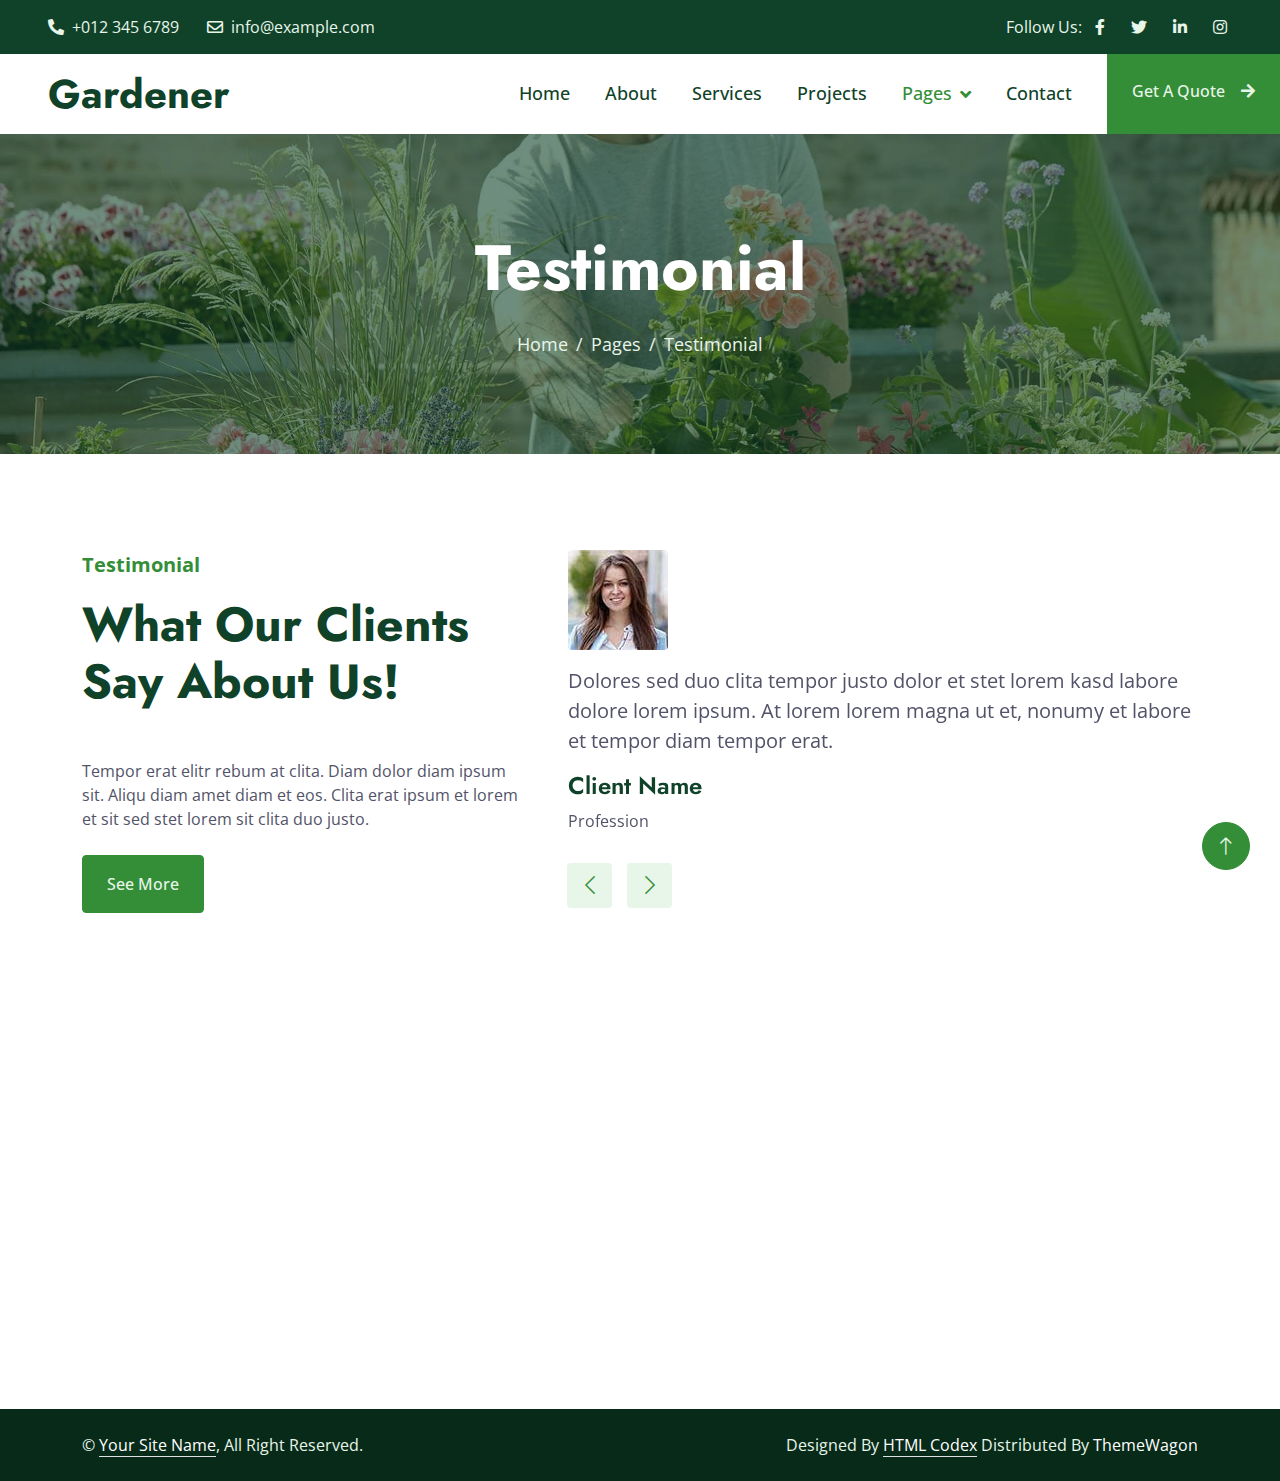
<file: testimonial.html>
<!DOCTYPE html>
<html lang="en">
  <head>
    <meta charset="utf-8" />
    <title>Gardener - Gardening Website Template</title>
    <meta content="width=device-width, initial-scale=1.0" name="viewport" />
    <meta content="" name="keywords" />
    <meta content="" name="description" />

    <!-- Favicon -->
    <link href="img/favicon.ico" rel="icon" />

    <!-- Google Web Fonts -->
    <link rel="preconnect" href="https://fonts.googleapis.com" />
    <link rel="preconnect" href="https://fonts.gstatic.com" crossorigin />
    <link
      href="https://fonts.googleapis.com/css2?family=Jost:wght@500;600;700&family=Open+Sans:wght@400;500&display=swap"
      rel="stylesheet"
    />

    <!-- Icon Font Stylesheet -->
    <link
      href="https://cdnjs.cloudflare.com/ajax/libs/font-awesome/5.10.0/css/all.min.css"
      rel="stylesheet"
    />
    <link
      href="https://cdn.jsdelivr.net/npm/bootstrap-icons@1.4.1/font/bootstrap-icons.css"
      rel="stylesheet"
    />

    <!-- Libraries Stylesheet -->
    <link href="lib/animate/animate.min.css" rel="stylesheet" />
    <link href="lib/owlcarousel/assets/owl.carousel.min.css" rel="stylesheet" />
    <link href="lib/lightbox/css/lightbox.min.css" rel="stylesheet" />

    <!-- Customized Bootstrap Stylesheet -->
    <link href="css/bootstrap.min.css" rel="stylesheet" />

    <!-- Template Stylesheet -->
    <link href="css/style.css" rel="stylesheet" />
  </head>

  <body>
    <!-- Spinner Start -->
    <div
      id="spinner"
      class="show bg-white position-fixed translate-middle w-100 vh-100 top-50 start-50 d-flex align-items-center justify-content-center"
    >
      <div
        class="spinner-border text-primary"
        role="status"
        style="width: 3rem; height: 3rem"
      ></div>
    </div>
    <!-- Spinner End -->

    <!-- Topbar Start -->
    <div class="container-fluid bg-dark text-light px-0 py-2">
      <div class="row gx-0 d-none d-lg-flex">
        <div class="col-lg-7 px-5 text-start">
          <div class="h-100 d-inline-flex align-items-center me-4">
            <span class="fa fa-phone-alt me-2"></span>
            <span>+012 345 6789</span>
          </div>
          <div class="h-100 d-inline-flex align-items-center">
            <span class="far fa-envelope me-2"></span>
            <span>info@example.com</span>
          </div>
        </div>
        <div class="col-lg-5 px-5 text-end">
          <div class="h-100 d-inline-flex align-items-center mx-n2">
            <span>Follow Us:</span>
            <a class="btn btn-link text-light" href=""
              ><i class="fab fa-facebook-f"></i
            ></a>
            <a class="btn btn-link text-light" href=""
              ><i class="fab fa-twitter"></i
            ></a>
            <a class="btn btn-link text-light" href=""
              ><i class="fab fa-linkedin-in"></i
            ></a>
            <a class="btn btn-link text-light" href=""
              ><i class="fab fa-instagram"></i
            ></a>
          </div>
        </div>
      </div>
    </div>
    <!-- Topbar End -->

    <!-- Navbar Start -->
    <nav class="navbar navbar-expand-lg bg-white navbar-light sticky-top p-0">
      <a
        href="index.html"
        class="navbar-brand d-flex align-items-center px-4 px-lg-5"
      >
        <h1 class="m-0">Gardener</h1>
      </a>
      <button
        type="button"
        class="navbar-toggler me-4"
        data-bs-toggle="collapse"
        data-bs-target="#navbarCollapse"
      >
        <span class="navbar-toggler-icon"></span>
      </button>
      <div class="collapse navbar-collapse" id="navbarCollapse">
        <div class="navbar-nav ms-auto p-4 p-lg-0">
          <a href="index.html" class="nav-item nav-link">Home</a>
          <a href="about.html" class="nav-item nav-link">About</a>
          <a href="service.html" class="nav-item nav-link">Services</a>
          <a href="project.html" class="nav-item nav-link">Projects</a>
          <div class="nav-item dropdown">
            <a
              href="#"
              class="nav-link dropdown-toggle active"
              data-bs-toggle="dropdown"
              >Pages</a
            >
            <div class="dropdown-menu bg-light m-0">
              <a href="feature.html" class="dropdown-item">Features</a>
              <a href="quote.html" class="dropdown-item">Free Quote</a>
              <a href="team.html" class="dropdown-item">Our Team</a>
              <a href="testimonial.html" class="dropdown-item active"
                >Testimonial</a
              >
              <a href="404.html" class="dropdown-item">404 Page</a>
            </div>
          </div>
          <a href="contact.html" class="nav-item nav-link">Contact</a>
        </div>
        <a
          href=""
          class="btn btn-primary py-4 px-lg-4 rounded-0 d-none d-lg-block"
          >Get A Quote<i class="fa fa-arrow-right ms-3"></i
        ></a>
      </div>
    </nav>
    <!-- Navbar End -->

    <!-- Page Header Start -->
    <div
      class="container-fluid page-header py-5 mb-5 wow fadeIn"
      data-wow-delay="0.1s"
    >
      <div class="container text-center py-5">
        <h1 class="display-3 text-white mb-4 animated slideInDown">
          Testimonial
        </h1>
        <nav aria-label="breadcrumb animated slideInDown">
          <ol class="breadcrumb justify-content-center mb-0">
            <li class="breadcrumb-item"><a href="#">Home</a></li>
            <li class="breadcrumb-item"><a href="#">Pages</a></li>
            <li class="breadcrumb-item active" aria-current="page">
              Testimonial
            </li>
          </ol>
        </nav>
      </div>
    </div>
    <!-- Page Header End -->

    <!-- Testimonial Start -->
    <div class="container-xxl py-5">
      <div class="container">
        <div class="row g-5">
          <div class="col-lg-5 wow fadeInUp" data-wow-delay="0.1s">
            <p class="fs-5 fw-bold text-primary">Testimonial</p>
            <h1 class="display-5 mb-5">What Our Clients Say About Us!</h1>
            <p class="mb-4">
              Tempor erat elitr rebum at clita. Diam dolor diam ipsum sit. Aliqu
              diam amet diam et eos. Clita erat ipsum et lorem et sit sed stet
              lorem sit clita duo justo.
            </p>
            <a class="btn btn-primary py-3 px-4" href="">See More</a>
          </div>
          <div class="col-lg-7 wow fadeInUp" data-wow-delay="0.5s">
            <div class="owl-carousel testimonial-carousel">
              <div class="testimonial-item">
                <img
                  class="img-fluid rounded mb-3"
                  src="img/testimonial-1.jpg"
                  alt=""
                />
                <p class="fs-5">
                  Dolores sed duo clita tempor justo dolor et stet lorem kasd
                  labore dolore lorem ipsum. At lorem lorem magna ut et, nonumy
                  et labore et tempor diam tempor erat.
                </p>
                <h4>Client Name</h4>
                <span>Profession</span>
              </div>
              <div class="testimonial-item">
                <img
                  class="img-fluid rounded mb-3"
                  src="img/testimonial-2.jpg"
                  alt=""
                />
                <p class="fs-5">
                  Dolores sed duo clita tempor justo dolor et stet lorem kasd
                  labore dolore lorem ipsum. At lorem lorem magna ut et, nonumy
                  et labore et tempor diam tempor erat.
                </p>
                <h4>Client Name</h4>
                <span>Profession</span>
              </div>
            </div>
          </div>
        </div>
      </div>
    </div>
    <!-- Testimonial End -->

    <!-- Footer Start -->
    <div
      class="container-fluid bg-dark text-light footer mt-5 py-5 wow fadeIn"
      data-wow-delay="0.1s"
    >
      <div class="container py-5">
        <div class="row g-5">
          <div class="col-lg-3 col-md-6">
            <h4 class="text-white mb-4">Our Office</h4>
            <p class="mb-2">
              <i class="fa fa-map-marker-alt me-3"></i>123 Street, New York, USA
            </p>
            <p class="mb-2">
              <i class="fa fa-phone-alt me-3"></i>+012 345 67890
            </p>
            <p class="mb-2">
              <i class="fa fa-envelope me-3"></i>info@example.com
            </p>
            <div class="d-flex pt-2">
              <a
                class="btn btn-square btn-outline-light rounded-circle me-2"
                href=""
                ><i class="fab fa-twitter"></i
              ></a>
              <a
                class="btn btn-square btn-outline-light rounded-circle me-2"
                href=""
                ><i class="fab fa-facebook-f"></i
              ></a>
              <a
                class="btn btn-square btn-outline-light rounded-circle me-2"
                href=""
                ><i class="fab fa-youtube"></i
              ></a>
              <a
                class="btn btn-square btn-outline-light rounded-circle me-2"
                href=""
                ><i class="fab fa-linkedin-in"></i
              ></a>
            </div>
          </div>
          <div class="col-lg-3 col-md-6">
            <h4 class="text-white mb-4">Services</h4>
            <a class="btn btn-link" href="">Landscaping</a>
            <a class="btn btn-link" href="">Pruning plants</a>
            <a class="btn btn-link" href="">Urban Gardening</a>
            <a class="btn btn-link" href="">Garden Maintenance</a>
            <a class="btn btn-link" href="">Green Technology</a>
          </div>
          <div class="col-lg-3 col-md-6">
            <h4 class="text-white mb-4">Quick Links</h4>
            <a class="btn btn-link" href="">About Us</a>
            <a class="btn btn-link" href="">Contact Us</a>
            <a class="btn btn-link" href="">Our Services</a>
            <a class="btn btn-link" href="">Terms & Condition</a>
            <a class="btn btn-link" href="">Support</a>
          </div>
          <div class="col-lg-3 col-md-6">
            <h4 class="text-white mb-4">Newsletter</h4>
            <p>Dolor amet sit justo amet elitr clita ipsum elitr est.</p>
            <div class="position-relative w-100">
              <input
                class="form-control bg-light border-light w-100 py-3 ps-4 pe-5"
                type="text"
                placeholder="Your email"
              />
              <button
                type="button"
                class="btn btn-primary py-2 position-absolute top-0 end-0 mt-2 me-2"
              >
                SignUp
              </button>
            </div>
          </div>
        </div>
      </div>
    </div>
    <!-- Footer End -->

    <!-- Copyright Start -->
    <div class="container-fluid copyright py-4">
      <div class="container">
        <div class="row">
          <div class="col-md-6 text-center text-md-start mb-3 mb-md-0">
            &copy; <a class="border-bottom" href="#">Your Site Name</a>, All
            Right Reserved.
          </div>
          <div class="col-md-6 text-center text-md-end">
            Designed By
            <a class="border-bottom" href="https://htmlcodex.com">HTML Codex</a>
            Distributed By <a href="https://themewagon.com">ThemeWagon</a>
          </div>
        </div>
      </div>
    </div>
    <!-- Copyright End -->

    <!-- Back to Top -->
    <a
      href="#"
      class="btn btn-lg btn-primary btn-lg-square rounded-circle back-to-top"
      ><i class="bi bi-arrow-up"></i
    ></a>

    <!-- JavaScript Libraries -->
    <script src="https://code.jquery.com/jquery-3.4.1.min.js"></script>
    <script src="https://cdn.jsdelivr.net/npm/bootstrap@5.0.0/dist/js/bootstrap.bundle.min.js"></script>
    <script src="lib/wow/wow.min.js"></script>
    <script src="lib/easing/easing.min.js"></script>
    <script src="lib/waypoints/waypoints.min.js"></script>
    <script src="lib/owlcarousel/owl.carousel.min.js"></script>
    <script src="lib/counterup/counterup.min.js"></script>
    <script src="lib/parallax/parallax.min.js"></script>
    <script src="lib/isotope/isotope.pkgd.min.js"></script>
    <script src="lib/lightbox/js/lightbox.min.js"></script>

    <!-- Template Javascript -->
    <script src="js/main.js"></script>
  </body>
</html>
</file>
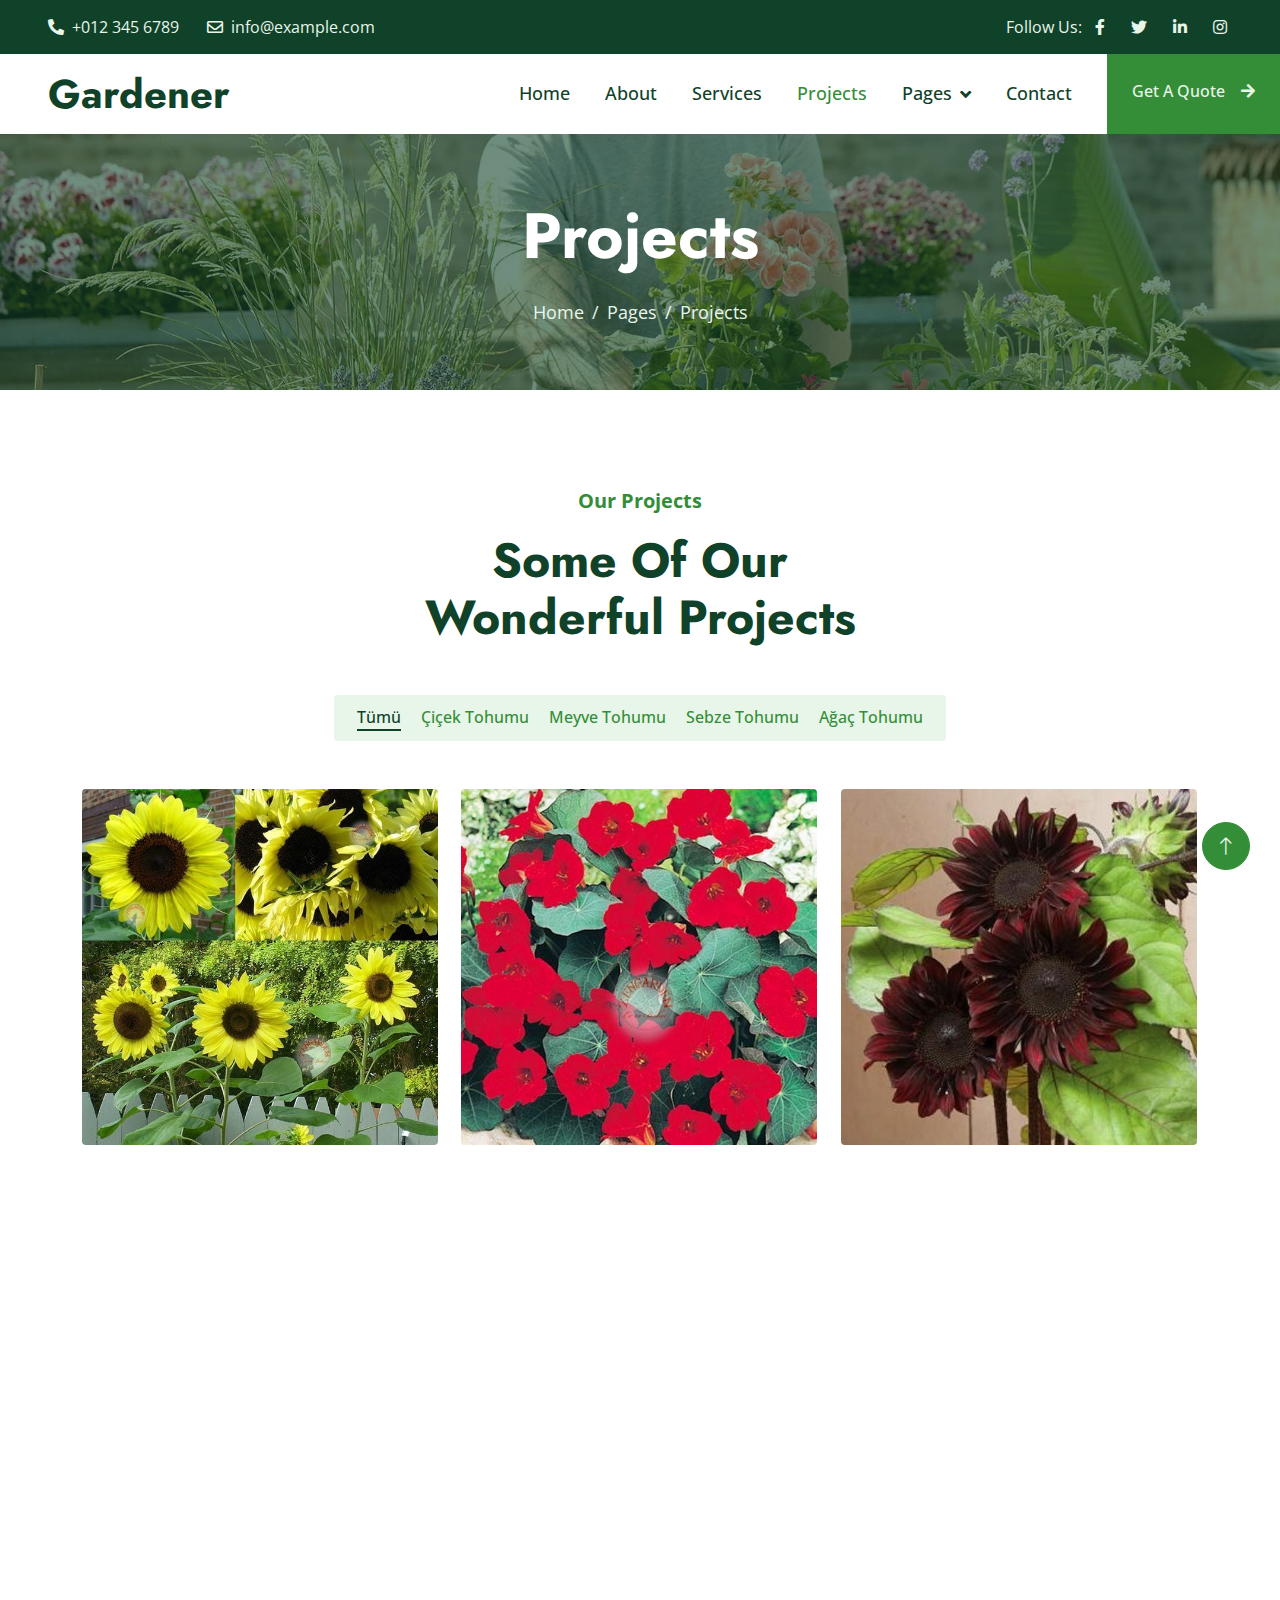
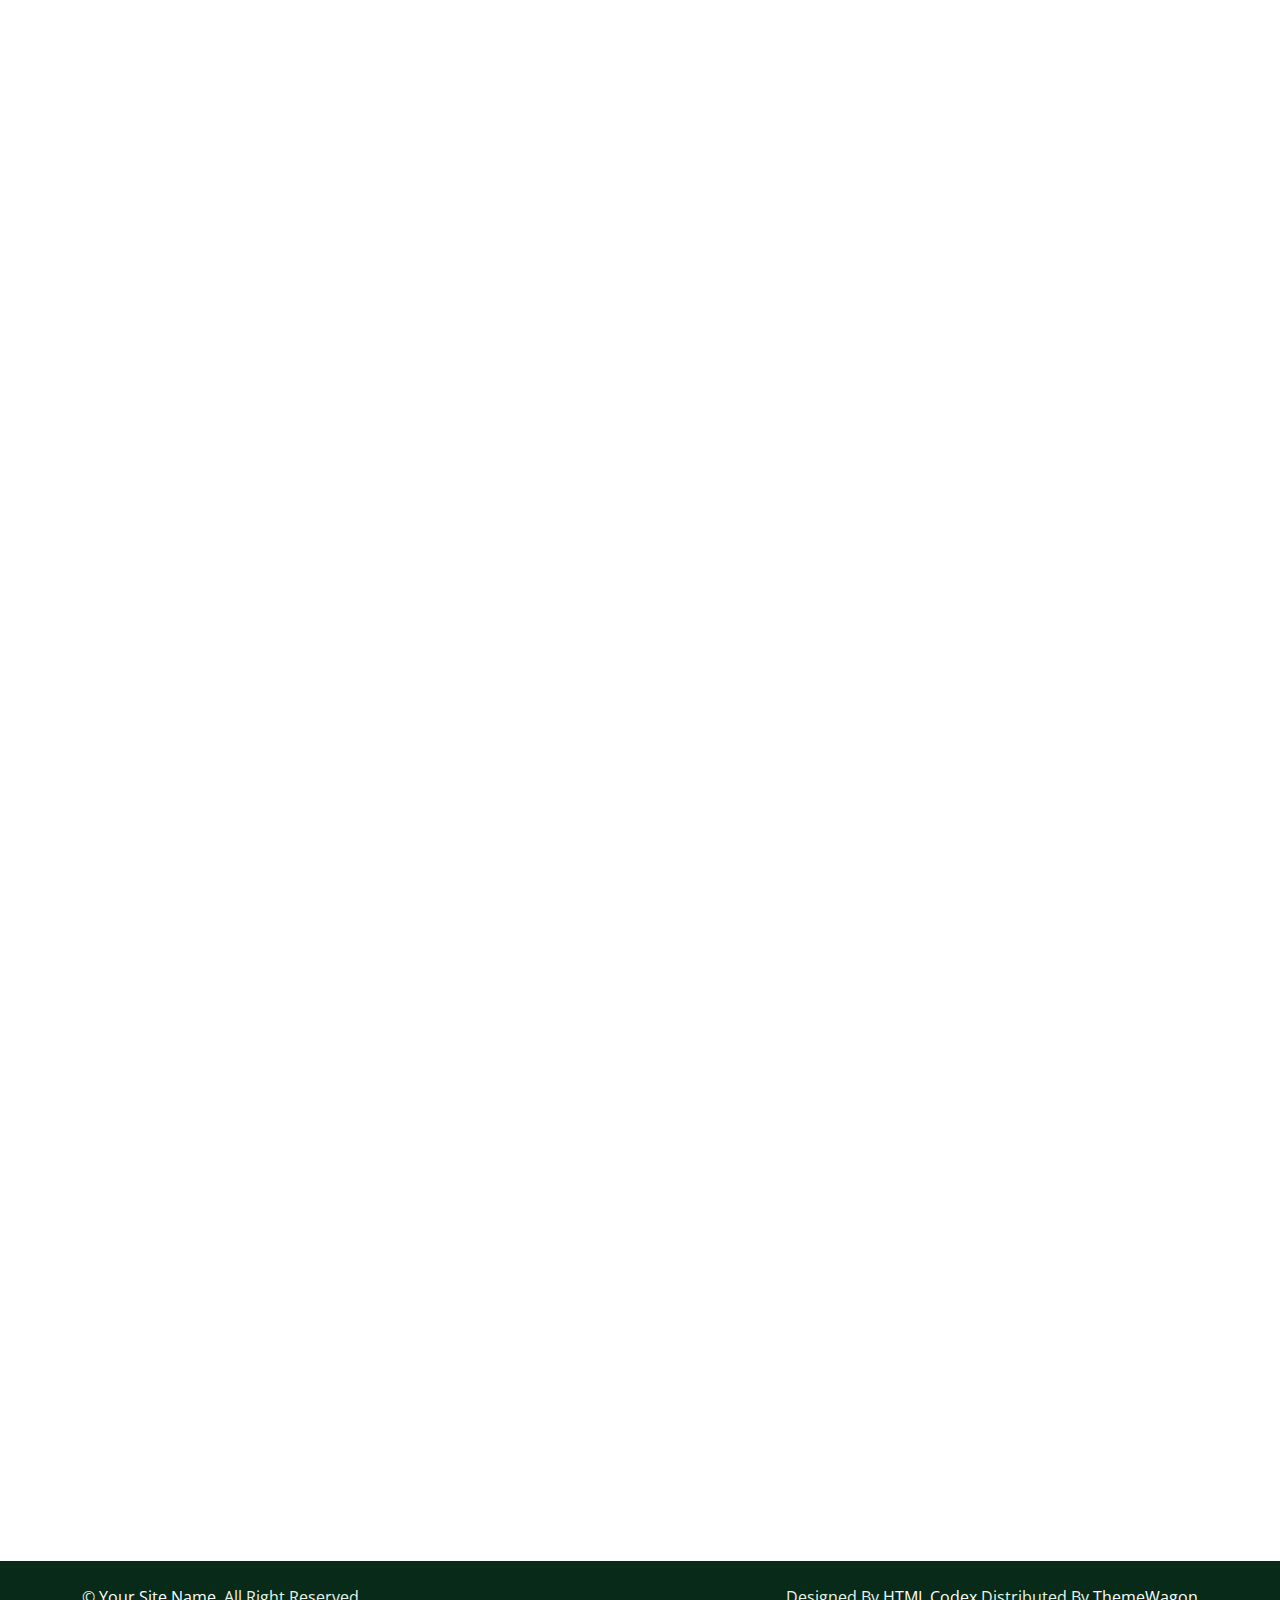
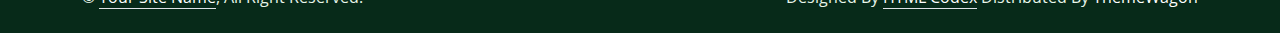
<file: tohum.html>
<!DOCTYPE html>
<html lang="en">
  <head>
    <meta charset="utf-8" />
    <title>Gardener - Gardening Website Template</title>
    <meta content="width=device-width, initial-scale=1.0" name="viewport" />
    <meta content="" name="keywords" />
    <meta content="" name="description" />

    <!-- Favicon -->
    <link href="img/favicon.ico" rel="icon" />

    <!-- Google Web Fonts -->
    <link rel="preconnect" href="https://fonts.googleapis.com" />
    <link rel="preconnect" href="https://fonts.gstatic.com" crossorigin />
    <link
      href="https://fonts.googleapis.com/css2?family=Jost:wght@500;600;700&family=Open+Sans:wght@400;500&display=swap"
      rel="stylesheet"
    />

    <!-- Icon Font Stylesheet -->
    <link
      href="https://cdnjs.cloudflare.com/ajax/libs/font-awesome/5.10.0/css/all.min.css"
      rel="stylesheet"
    />
    <link
      href="https://cdn.jsdelivr.net/npm/bootstrap-icons@1.4.1/font/bootstrap-icons.css"
      rel="stylesheet"
    />

    <!-- Libraries Stylesheet -->
    <link href="lib/animate/animate.min.css" rel="stylesheet" />
    <link href="lib/owlcarousel/assets/owl.carousel.min.css" rel="stylesheet" />
    <link href="lib/lightbox/css/lightbox.min.css" rel="stylesheet" />

    <!-- Customized Bootstrap Stylesheet -->
    <link href="css/bootstrap.min.css" rel="stylesheet" />

    <!-- Template Stylesheet -->
    <link href="css/style.css" rel="stylesheet" />
  </head>

  <body>
    <!-- Spinner Start -->
    <div
      id="spinner"
      class="show bg-white position-fixed translate-middle w-100 vh-100 top-50 start-50 d-flex align-items-center justify-content-center"
    >
      <div
        class="spinner-border text-primary"
        role="status"
        style="width: 3rem; height: 3rem"
      ></div>
    </div>
    <!-- Spinner End -->

    <!-- Topbar Start -->
    <div class="container-fluid bg-dark text-light px-0 py-2">
      <div class="row gx-0 d-none d-lg-flex">
        <div class="col-lg-7 px-5 text-start">
          <div class="h-100 d-inline-flex align-items-center me-4">
            <span class="fa fa-phone-alt me-2"></span>
            <span>+012 345 6789</span>
          </div>
          <div class="h-100 d-inline-flex align-items-center">
            <span class="far fa-envelope me-2"></span>
            <span>info@example.com</span>
          </div>
        </div>
        <div class="col-lg-5 px-5 text-end">
          <div class="h-100 d-inline-flex align-items-center mx-n2">
            <span>Follow Us:</span>
            <a class="btn btn-link text-light" href=""
              ><i class="fab fa-facebook-f"></i
            ></a>
            <a class="btn btn-link text-light" href=""
              ><i class="fab fa-twitter"></i
            ></a>
            <a class="btn btn-link text-light" href=""
              ><i class="fab fa-linkedin-in"></i
            ></a>
            <a class="btn btn-link text-light" href=""
              ><i class="fab fa-instagram"></i
            ></a>
          </div>
        </div>
      </div>
    </div>
    <!-- Topbar End -->

    <!-- Navbar Start -->
    <nav class="navbar navbar-expand-lg bg-white navbar-light sticky-top p-0">
      <a
        href="index.html"
        class="navbar-brand d-flex align-items-center px-4 px-lg-5"
      >
        <h1 class="m-0">Gardener</h1>
      </a>
      <button
        type="button"
        class="navbar-toggler me-4"
        data-bs-toggle="collapse"
        data-bs-target="#navbarCollapse"
      >
        <span class="navbar-toggler-icon"></span>
      </button>
      <div class="collapse navbar-collapse" id="navbarCollapse">
        <div class="navbar-nav ms-auto p-4 p-lg-0">
          <a href="index.html" class="nav-item nav-link">Home</a>
          <a href="about.html" class="nav-item nav-link">About</a>
          <a href="service.html" class="nav-item nav-link">Services</a>
          <a href="project.html" class="nav-item nav-link active">Projects</a>
          <div class="nav-item dropdown">
            <a
              href="#"
              class="nav-link dropdown-toggle"
              data-bs-toggle="dropdown"
              >Pages</a
            >
            <div class="dropdown-menu bg-light m-0">
              <a href="feature.html" class="dropdown-item">Features</a>
              <a href="quote.html" class="dropdown-item">Free Quote</a>
              <a href="team.html" class="dropdown-item">Our Team</a>
              <a href="testimonial.html" class="dropdown-item">Testimonial</a>
              <a href="404.html" class="dropdown-item">404 Page</a>
            </div>
          </div>
          <a href="contact.html" class="nav-item nav-link">Contact</a>
        </div>
        <a
          href=""
          class="btn btn-primary py-4 px-lg-4 rounded-0 d-none d-lg-block"
          >Get A Quote<i class="fa fa-arrow-right ms-3"></i
        ></a>
      </div>
    </nav>
    <!-- Navbar End -->

    <!-- Page Header Start -->
    <div
      class="container-fluid page-header py-3 mb-5 wow fadeIn"
      data-wow-delay="0.1s"
    >
      <div class="container text-center py-5">
        <h1 class="display-3 text-white mb-4 animated slideInDown">Projects</h1>
        <nav aria-label="breadcrumb animated slideInDown">
          <ol class="breadcrumb justify-content-center mb-0">
            <li class="breadcrumb-item"><a href="#">Home</a></li>
            <li class="breadcrumb-item"><a href="#">Pages</a></li>
            <li class="breadcrumb-item active" aria-current="page">Projects</li>
          </ol>
        </nav>
      </div>
    </div>
    <!-- Page Header End -->

    <!-- Projects Start -->
    <div class="container-xxl py-5">
      <div class="container">
        <div
          class="text-center mx-auto wow fadeInUp"
          data-wow-delay="0.1s"
          style="max-width: 500px"
        >
          <p class="fs-5 fw-bold text-primary">Our Projects</p>
          <h1 class="display-5 mb-5">Some Of Our Wonderful Projects</h1>
        </div>
        <div class="row wow fadeInUp" data-wow-delay="0.3s">
          <div class="col-12 text-center">
            <ul class="list-inline rounded mb-5" id="portfolio-flters">
              <li class="mx-2 active" data-filter="*">Tümü</li>
              <li class="mx-2" data-filter=".first">Çiçek Tohumu</li>
              <li class="mx-2" data-filter=".second">Meyve Tohumu</li>
              <li class="mx-2" data-filter=".third">Sebze Tohumu</li>
              <li class="mx-2" data-filter=".fourth">Ağaç Tohumu</li>
            </ul>
          </div>
        </div>
        <div class="row g-4 portfolio-container">
          <div
            class="col-lg-4 col-md-6 portfolio-item first wow fadeInUp"
            data-wow-delay="0.1s"
          >
            <div class="team-item rounded">
              <img class="img-fluid" src="img/c1.jpg" alt="" />
              <div class="team-text">
                <h4 class="mb-0">Limon Ayçiçeği Tohumu</h4>
                <p class="text-primary">
                  Diğer ayçiçeklerinin aksine her sürgün sonunda ve dallanarak
                  çoklu çiçeklenir. Tek kök 15 'in üzerinde çiçek açar ve
                  geleneksel tür olduğundan tohumu alınarak takip eden sezon
                  ekimi yapılabilir. Hibrit değildir.
                </p>
                <div class="team-social d-flex">
                  <a
                    class="btn btn-lg-square rounded-circle mx-2"
                    href="img/c1.jpg"
                    data-lightbox="portfolio"
                    ><i class="fa fa-eye"></i
                  ></a>
                </div>
              </div>
            </div>
          </div>
          <div
            class="col-lg-4 col-md-6 portfolio-item first wow fadeInUp"
            data-wow-delay="0.1s"
          >
            <div class="team-item rounded">
              <img class="img-fluid" src="img/c2.jpg" alt="" />
              <div class="team-text">
                <h4 class="mb-0">Latin Çiçeği Tohumu</h4>
                <p class="text-primary">
                  İster saksıda ister bahçede neredeyse her türlü geçirgen
                  toprakta yetişen ve sezon boyu üzerinden çiçek eksik olmayan
                  bir bitkiyse aradığınız Nasturtium ya da bilinen adıyla Latin
                  çiçeği tam da aradığınız hatta daha da fazlasını size verecek
                  olan bir bitki. Aman dikkat verimsiz toprakta coşan bitki
                  gübreleme sevmez. Bu nedenle gübreleme yapmayınız.
                </p>
                <div class="team-social d-flex">
                  <a
                    class="btn btn-lg-square rounded-circle mx-2"
                    href="img/c2.jpg"
                    data-lightbox="portfolio"
                    ><i class="fa fa-eye"></i
                  ></a>
                </div>
              </div>
            </div>
          </div>
          <div
            class="col-lg-4 col-md-6 portfolio-item first wow fadeInUp"
            data-wow-delay="0.1s"
          >
            <div class="team-item rounded">
              <img class="img-fluid" src="img/c3.jpg" alt="" />
              <div class="team-text">
                <h4 class="mb-0">Çikolata Ayçiçek Tohumu</h4>
                <p class="text-primary">
                  İlk kez tohumdan bir şeyler yetiştirmek istiyorsanız
                  Ayçiçekleri tam size göre. Kolay yetişirler, kolay çimlenirler
                  ve çok ta kolay çiçeklenirler. Çikolata varyetesi , sadece
                  özel üretim tohumlardan üretilebilen , nadide , koyu bordo
                  kahve çiçekleri ile baş döndüren bir güzelliktedir. Çiçekler
                  yaprak uçlarına doğru, bitkiyi daha da cazibeli kılan,
                  kontrast sayesinde canlı renklerini öne çıkartan kızıl
                  sarımtırak bir renk alırlar.
                </p>
                <div class="team-social d-flex">
                  <a
                    class="btn btn-lg-square rounded-circle mx-2"
                    href="img/c3.jpg"
                    data-lightbox="portfolio"
                    ><i class="fa fa-eye"></i
                  ></a>
                </div>
              </div>
            </div>
          </div>
          <div
            class="col-lg-4 col-md-6 portfolio-item first wow fadeInUp"
            data-wow-delay="0.1s"
          >
            <div class="team-item rounded">
              <img class="img-fluid" src="img/c4.jpg" alt="" />
              <div class="team-text">
                <h4 class="mb-0">Margrit Papatya Tohumu</h4>
                <p class="text-primary">
                  Seviyor, sevmiyor papatyası olarak bilinen açık alanda coşan
                  çok yıllık sarı göbekli, dolgun beyaz taç yapraklı çiçekler
                  verir. En iyi çiçeklenme için Yaz sonu ekimi yapılır. Kışı
                  toprakta geçiren genç filizler baharla birlikte çiçeklenir.
                  Bir kez yerini buldu mu, takip eden yıllar boyunca giderek
                  çoğalarak her yıl açar. Doğada dağınık halde gördüğünüz bitki
                  toplu halde tohumdan ekildiğinde, akıl almaz bir görüntü
                  yaratır.
                </p>
                <div class="team-social d-flex">
                  <a
                    class="btn btn-lg-square rounded-circle mx-2"
                    href="img/c4.jpg"
                    data-lightbox="portfolio"
                    ><i class="fa fa-eye"></i
                  ></a>
                </div>
              </div>
            </div>
          </div>
          <div
            class="col-lg-4 col-md-6 portfolio-item first wow fadeInUp"
            data-wow-delay="0.1s"
          >
            <div class="team-item rounded">
              <img class="img-fluid" src="img/c5.jpg" alt="" />
              <div class="team-text">
                <h4 class="mb-0">Ankara Çiçeği Tohumu</h4>
                <p class="text-primary">
                  İlk yıl çiçeklenen ve her biri çiçek buketi gibi duran saksı
                  ve bahçeye uygun süs bitkisi varyetesidir. Muhteşem, dona
                  dayanıklı, ekildiği ilk yıl çiçeklenen süs bitkileridir
                  Godetyalar. Satışımızda olan bodur varyete sadece 30-40 cm
                  boylanır. Bol güneş gören, önceden havalandırılmış bahçe
                  toprağında kısa sürede ve sağlıklı gelişirler.
                </p>
                <div class="team-social d-flex">
                  <a
                    class="btn btn-lg-square rounded-circle mx-2"
                    href="img/c5.jpg"
                    data-lightbox="portfolio"
                    ><i class="fa fa-eye"></i
                  ></a>
                </div>
              </div>
            </div>
          </div>
          <div
            class="col-lg-4 col-md-6 portfolio-item first wow fadeInUp"
            data-wow-delay="0.1s"
          >
            <div class="team-item rounded">
              <img class="img-fluid" src="img/c6.jpg" alt="" />
              <div class="team-text">
                <h4 class="mb-0">Mavi Keten Linum Tohumu</h4>
                <p class="text-primary">
                  Eşsiz güzellikte dikkat çekici parlak çiçekler açar. Mevsimlik
                  değil kalıcı bir çeşittir. Her türlü toprakta kolaylıkla
                  yetişir ve gelişim gösterir. Tohum atarak yayıldığından kır
                  bahçeleri içinde idealdir. Zarafetine rağmen kuraklığa ve
                  sıcaklara yüksek mukavemet gösteren bitki Türkiye genelinde
                  kolaylıkla yetiştirilebilir. Geçirgen toprak dışında pekte
                  isteği olmayan Linum yetiştirmesi ve bakımının kolaylığı,
                  tohumdan ekildiği ilk yıl çiçeklenmesi ile göz dolduran bir
                  bitkidir.
                </p>
                <div class="team-social d-flex">
                  <a
                    class="btn btn-lg-square rounded-circle mx-2"
                    href="img/c6.jpg"
                    data-lightbox="portfolio"
                    ><i class="fa fa-eye"></i
                  ></a>
                </div>
              </div>
            </div>
          </div>
          <div
            class="col-lg-4 col-md-6 portfolio-item second wow fadeInUp"
            data-wow-delay="0.1s"
          >
            <div class="team-item rounded">
              <img class="img-fluid" src="img/m1.jpg" alt="" />
              <div class="team-text">
                <h4 class="mb-0">Dev Karpuz Tohumu</h4>
                <p class="text-primary">
                  100 yıllık bir gelenek, nesilden nesle en büyük, en sağlıklı,
                  en lezzetli karpuzlar seçile seçile bugün Dünya'nın en büyük
                  karpuzu olma rekorunu elinde bulunduran Karolayna kırması
                  -Carolina Cross- elde edilmiş. Her nesil kendi hasadının
                  içinden en iyi karpuzdan elde ettiği tohumları, bir sonraki
                  yıl ekerek, bugün boyu 1 metreye ulaşan, ağırlığı 125 kiloya
                  varan bu DEV karpuzların üretimine katkıda bulunmuş. Bakalım,
                  Anadolu'nun bereketli topraklarında, bizim insanımızın elinde
                </p>
                <div class="team-social d-flex">
                  <a
                    class="btn btn-lg-square rounded-circle mx-2"
                    href="img/m1.jpg"
                    data-lightbox="portfolio"
                    ><i class="fa fa-eye"></i
                  ></a>
                </div>
              </div>
            </div>
          </div>
          <div
            class="col-lg-4 col-md-6 portfolio-item second wow fadeInUp"
            data-wow-delay="0.1s"
          >
            <div class="team-item rounded">
              <img class="img-fluid" src="img/m2.jpg" alt="" />
              <div class="team-text">
                <h4 class="mb-0">Altın kalpler kavun tohumu</h4>
                <p class="text-primary">
                  Tatlı, portakal renkli meyveli, yuvarlak bir kavundur. Damakta
                  kalan lezzeti, düzgün yuvarlak gövdesi ile kesimi kolay bir
                  kavundur. Kabuğu ince, kokulu meyvesi ise ne sert ne yumuşak
                  tam vaktinde lezzetini alır. İster taze, ister dondurmayla ya
                  da farklı bir şeyler deneyip, ızgaradan geçirdiğiniz meyveyi,
                  bal-böğürtlen sosuyla servis yapabilirsiniz. Izgaradan geçen
                  kavun, hem kokusunu hem de tadını iki katı salacak,
                  lezzetinden doyulmaz bir hal alacaktır.
                </p>
                <div class="team-social d-flex">
                  <a
                    class="btn btn-lg-square rounded-circle mx-2"
                    href="img/m2.jpg"
                    data-lightbox="portfolio"
                    ><i class="fa fa-eye"></i
                  ></a>
                </div>
              </div>
            </div>
          </div>
          <div
            class="col-lg-4 col-md-6 portfolio-item second wow fadeInUp"
            data-wow-delay="0.1s"
          >
            <div class="team-item rounded">
              <img class="img-fluid" src="img/m3.jpg" alt="" />
              <div class="team-text">
                <h4 class="mb-0">Beyaz ejder meyvesi tohumu</h4>
                <p class="text-primary">
                  Kaktüs ailesine ait meyve veren çok yıllık bir bitkidir.
                  Anavatanı Güneydoğu Asya ve Güney Amerika’dır. Bir ağaç altına
                  ekildiğinde sarmaşık gibi sarılarak ağaca tırmanır. Boyu
                  yetişkin halde 6 metreye kadar ulaşabilir. Meyveleri parlak
                  kırmızı/yeşildir. Kabuğunu soyduğunuzda beyaz, tatlı, sulu
                  meyvesi yaz günlerinin sıcaklığını size unutturur.
                </p>
                <div class="team-social d-flex">
                  <a
                    class="btn btn-lg-square rounded-circle mx-2"
                    href="img/m3.jpg"
                    data-lightbox="portfolio"
                    ><i class="fa fa-eye"></i
                  ></a>
                </div>
              </div>
            </div>
          </div>
          <div
            class="col-lg-4 col-md-6 portfolio-item third wow fadeInUp"
            data-wow-delay="0.1s"
          >
            <div class="team-item rounded">
              <img class="img-fluid" src="img/s1.jpg" alt="" />
              <div class="team-text">
                <h4 class="mb-0">Sweet meat balkabağı tohumu</h4>
                <p class="text-primary">
                  ortalama 10 kg, iri etli balkabakları yetiştirmenize olanak
                  tanır. Mavi gri kabuklu, basık, turuncu etli çeşit geleneksel
                  olup, Atalık tohum çeşididir. Dikensiz varyete ortalama 6 ay
                  depolanabilir.
                </p>
                <div class="team-social d-flex">
                  <a
                    class="btn btn-lg-square rounded-circle mx-2"
                    href="img/s1.jpg"
                    data-lightbox="portfolio"
                    ><i class="fa fa-eye"></i
                  ></a>
                </div>
              </div>
            </div>
          </div>
          <div
            class="col-lg-4 col-md-6 portfolio-item third wow fadeInUp"
            data-wow-delay="0.1s"
          >
            <div class="team-item rounded">
              <img class="img-fluid" src="img/s2.jpg" alt="" />
              <div class="team-text">
                <h4 class="mb-0">Saksılık salatalık tohumu</h4>
                <p class="text-primary">
                  Atalık , doğal tohumu alınabilen çalı tipi oturak salatalık
                  tohumu. Yerden tasarruf etmenize olanak tanır ve saksıda dahi
                  bereketlidir. Söğüşlük tip, tohumu alınabilen, doğal
                  geleneksel çalı tipi salatalık tohumudur. Çalı formunda oturak
                  tip olan saksılık salatalık, diğer sarıcı türler gibi
                  tutunacak bir sırık istemez.
                </p>
                <div class="team-social d-flex">
                  <a
                    class="btn btn-lg-square rounded-circle mx-2"
                    href="img/s2.jpg"
                    data-lightbox="portfolio"
                    ><i class="fa fa-eye"></i
                  ></a>
                </div>
              </div>
            </div>
          </div>
          <div
            class="col-lg-4 col-md-6 portfolio-item third wow fadeInUp"
            data-wow-delay="0.1s"
          >
            <div class="team-item rounded">
              <img class="img-fluid" src="img/s3.jpg" alt="" />
              <div class="team-text">
                <h4 class="mb-0">Beylerbeyi Ata domates tohumu</h4>
                <p class="text-primary">
                  Beylerbeyi Atalık domates tohumu, her biri 400 gramlık, dev,
                  sert, sulu muhteşem domatesler. Mutlaka sırıkla destekleyin.
                  1890 dan bu yana yetiştirilen çeşit 100 yılın geçmişe
                  sahiptir.
                </p>
                <div class="team-social d-flex">
                  <a
                    class="btn btn-lg-square rounded-circle mx-2"
                    href="img/s3.jpg"
                    data-lightbox="portfolio"
                    ><i class="fa fa-eye"></i
                  ></a>
                </div>
              </div>
            </div>
          </div>
          <div
            class="col-lg-4 col-md-6 portfolio-item fourth wow fadeInUp"
            data-wow-delay="0.1s"
          >
            <div class="team-item rounded">
              <img class="img-fluid" src="img/a1.jpg" alt="" />
              <div class="team-text">
                <h4 class="mb-0">Acer rubrum tohumu red maple bonsai</h4>
                <p class="text-primary">
                  Bonsai uygulamalarına uygun red maple acer rubrum kırmızı
                  yapraklı acer akçaağaç tohumu. Acer rubrum, Red Maple, genel
                  adı ile KIRMIZI Akçaağaç. Doğal yaşam alanında 30 metre
                  boylanabilen nadide bir örnek. Mükemmel bir bonsai ağacı.
                </p>
                <div class="team-social d-flex">
                  <a
                    class="btn btn-lg-square rounded-circle mx-2"
                    href="img/a1.jpg"
                    data-lightbox="portfolio"
                    ><i class="fa fa-eye"></i
                  ></a>
                </div>
              </div>
            </div>
          </div>
          <div
            class="col-lg-4 col-md-6 portfolio-item fourth wow fadeInUp"
            data-wow-delay="0.1s"
          >
            <div class="team-item rounded">
              <img class="img-fluid" src="img/a2.jpg" alt="" />
              <div class="team-text">
                <h4 class="mb-0">Bodur sarı cassia glauca tohumu</h4>
                <p class="text-primary">
                  Cassia glauca - suratensis , Güney Asya da yayılım gösteren
                  benzersiz, bodur küçük bir ağaçtır. Çiçeklenme dönemi uzun ve
                  göz alıcıdır. Dalları ve gövdesi gümüş rengindedir. Parlak
                  sarı çiçekler bu sürgün dallarının sonunda açarlar. Dikildiği
                  bölge iklimine bağlı, kış ayları, bahar ve sonbaharda
                  çiçeklenirler. Çok kolay büyüyen cassia glauca zayıf ve
                  verimsiz topraklarda dahi rahatlıkla yetişir.
                </p>
                <div class="team-social d-flex">
                  <a
                    class="btn btn-lg-square rounded-circle mx-2"
                    href="img/a2.jpg"
                    data-lightbox="portfolio"
                    ><i class="fa fa-eye"></i
                  ></a>
                </div>
              </div>
            </div>
          </div>
          <div
            class="col-lg-4 col-md-6 portfolio-item fourth wow fadeInUp"
            data-wow-delay="0.1s"
          >
            <div class="team-item rounded">
              <img class="img-fluid" src="img/a3.jpg" alt="" />
              <div class="team-text">
                <h4 class="mb-0">Punica granatum nana cüce nar tohumu</h4>
                <p class="text-primary">
                  Anavatanı Himalayalar, İran. Punica granatum nana, doğal
                  olarak kıvrılan gövdesi, her bahar açan kırmızı çiçekleri ve
                  yaşlı ağaç görünümü veren gövdeye kolay ulaşılması nedeni ile
                  bonsai'de çok tercih edilen bir ağaçtır. Her güzel şey gibi
                  malesef çimlenebilen tohumlarına ulaşmak güç olan cinsin
                  bonsai'de değeri yüksektir.
                </p>
                <div class="team-social d-flex">
                  <a
                    class="btn btn-lg-square rounded-circle mx-2"
                    href="img/a3.jpg"
                    data-lightbox="portfolio"
                    ><i class="fa fa-eye"></i
                  ></a>
                </div>
              </div>
            </div>
          </div>
        </div>
      </div>
    </div>
    <!-- Projects End -->

    <!-- Footer Start -->
    <div
      class="container-fluid bg-dark text-light footer mt-5 py-5 wow fadeIn"
      data-wow-delay="0.1s"
    >
      <div class="container py-5">
        <div class="row g-5">
          <div class="col-lg-3 col-md-6">
            <h4 class="text-white mb-4">Our Office</h4>
            <p class="mb-2">
              <i class="fa fa-map-marker-alt me-3"></i>123 Street, New York, USA
            </p>
            <p class="mb-2">
              <i class="fa fa-phone-alt me-3"></i>+012 345 67890
            </p>
            <p class="mb-2">
              <i class="fa fa-envelope me-3"></i>info@example.com
            </p>
            <div class="d-flex pt-2">
              <a
                class="btn btn-square btn-outline-light rounded-circle me-2"
                href=""
                ><i class="fab fa-twitter"></i
              ></a>
              <a
                class="btn btn-square btn-outline-light rounded-circle me-2"
                href=""
                ><i class="fab fa-facebook-f"></i
              ></a>
              <a
                class="btn btn-square btn-outline-light rounded-circle me-2"
                href=""
                ><i class="fab fa-youtube"></i
              ></a>
              <a
                class="btn btn-square btn-outline-light rounded-circle me-2"
                href=""
                ><i class="fab fa-linkedin-in"></i
              ></a>
            </div>
          </div>
          <div class="col-lg-3 col-md-6">
            <h4 class="text-white mb-4">Services</h4>
            <a class="btn btn-link" href="">Landscaping</a>
            <a class="btn btn-link" href="">Pruning plants</a>
            <a class="btn btn-link" href="">Urban Gardening</a>
            <a class="btn btn-link" href="">Garden Maintenance</a>
            <a class="btn btn-link" href="">Green Technology</a>
          </div>
          <div class="col-lg-3 col-md-6">
            <h4 class="text-white mb-4">Quick Links</h4>
            <a class="btn btn-link" href="">About Us</a>
            <a class="btn btn-link" href="">Contact Us</a>
            <a class="btn btn-link" href="">Our Services</a>
            <a class="btn btn-link" href="">Terms & Condition</a>
            <a class="btn btn-link" href="">Support</a>
          </div>
          <div class="col-lg-3 col-md-6">
            <h4 class="text-white mb-4">Newsletter</h4>
            <p>Dolor amet sit justo amet elitr clita ipsum elitr est.</p>
            <div class="position-relative w-100">
              <input
                class="form-control bg-light border-light w-100 py-3 ps-4 pe-5"
                type="text"
                placeholder="Your email"
              />
              <button
                type="button"
                class="btn btn-primary py-2 position-absolute top-0 end-0 mt-2 me-2"
              >
                SignUp
              </button>
            </div>
          </div>
        </div>
      </div>
    </div>
    <!-- Footer End -->

    <!-- Copyright Start -->
    <div class="container-fluid copyright py-4">
      <div class="container">
        <div class="row">
          <div class="col-md-6 text-center text-md-start mb-3 mb-md-0">
            &copy; <a class="border-bottom" href="#">Your Site Name</a>, All
            Right Reserved.
          </div>
          <div class="col-md-6 text-center text-md-end">
            Designed By
            <a class="border-bottom" href="https://htmlcodex.com">HTML Codex</a>
            Distributed By <a href="https://themewagon.com">ThemeWagon</a>
          </div>
        </div>
      </div>
    </div>
    <!-- Copyright End -->

    <!-- Back to Top -->
    <a
      href="#"
      class="btn btn-lg btn-primary btn-lg-square rounded-circle back-to-top"
      ><i class="bi bi-arrow-up"></i
    ></a>

    <!-- JavaScript Libraries -->
    <script src="https://code.jquery.com/jquery-3.4.1.min.js"></script>
    <script src="https://cdn.jsdelivr.net/npm/bootstrap@5.0.0/dist/js/bootstrap.bundle.min.js"></script>
    <script src="lib/wow/wow.min.js"></script>
    <script src="lib/easing/easing.min.js"></script>
    <script src="lib/waypoints/waypoints.min.js"></script>
    <script src="lib/owlcarousel/owl.carousel.min.js"></script>
    <script src="lib/counterup/counterup.min.js"></script>
    <script src="lib/parallax/parallax.min.js"></script>
    <script src="lib/isotope/isotope.pkgd.min.js"></script>
    <script src="lib/lightbox/js/lightbox.min.js"></script>

    <!-- Template Javascript -->
    <script src="js/main.js"></script>
  </body>
</html>
</file>
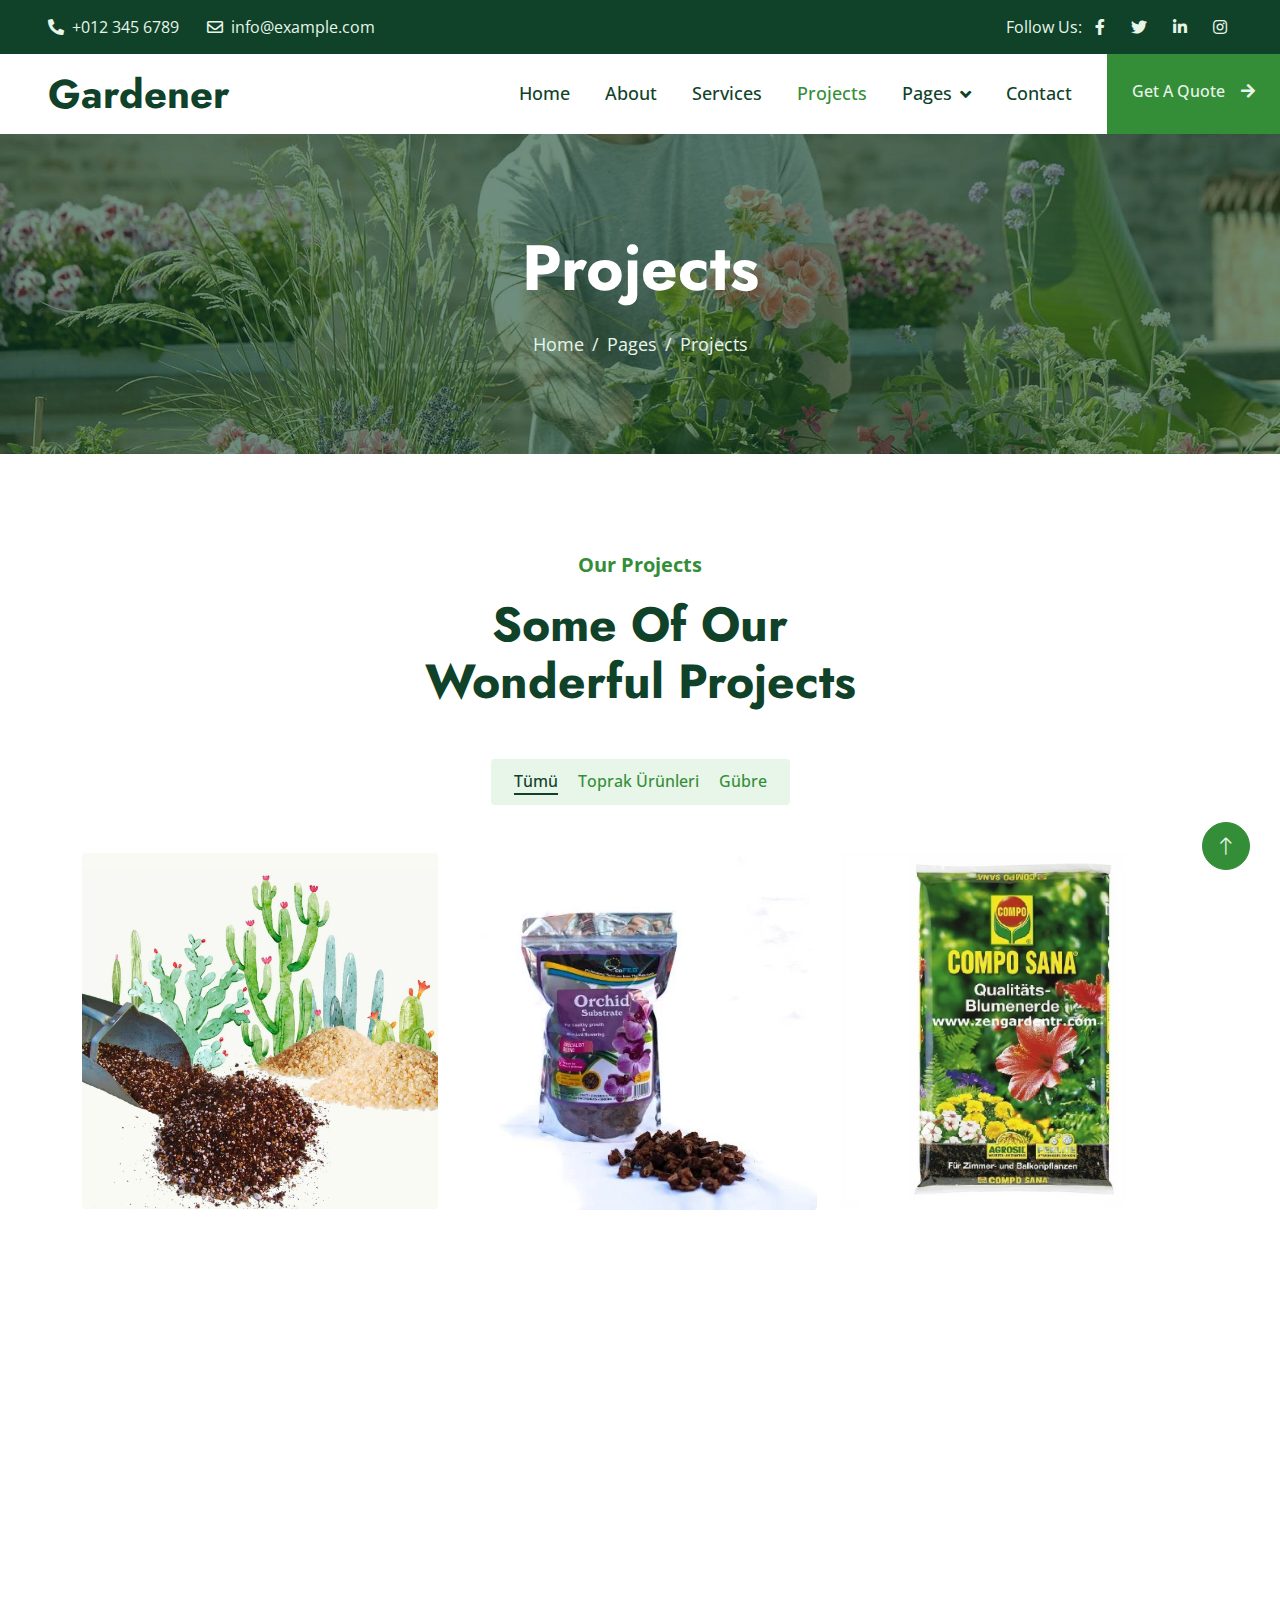
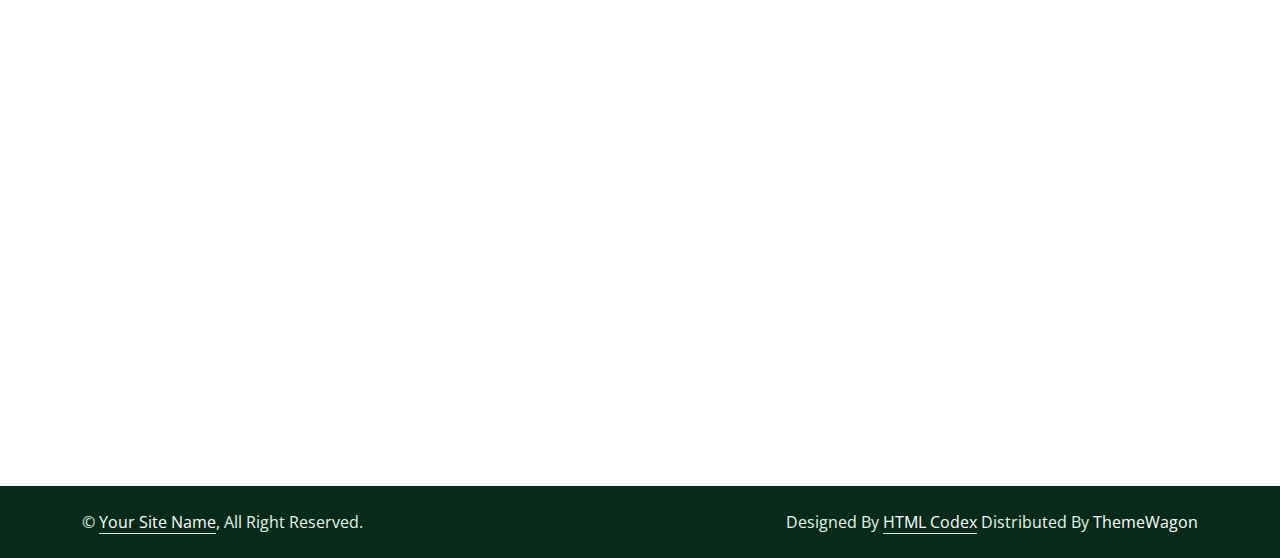
<file: toprak.html>
<!DOCTYPE html>
<html lang="en">
  <head>
    <meta charset="utf-8" />
    <title>Gardener - Gardening Website Template</title>
    <meta content="width=device-width, initial-scale=1.0" name="viewport" />
    <meta content="" name="keywords" />
    <meta content="" name="description" />

    <!-- Favicon -->
    <link href="img/favicon.ico" rel="icon" />

    <!-- Google Web Fonts -->
    <link rel="preconnect" href="https://fonts.googleapis.com" />
    <link rel="preconnect" href="https://fonts.gstatic.com" crossorigin />
    <link
      href="https://fonts.googleapis.com/css2?family=Jost:wght@500;600;700&family=Open+Sans:wght@400;500&display=swap"
      rel="stylesheet"
    />

    <!-- Icon Font Stylesheet -->
    <link
      href="https://cdnjs.cloudflare.com/ajax/libs/font-awesome/5.10.0/css/all.min.css"
      rel="stylesheet"
    />
    <link
      href="https://cdn.jsdelivr.net/npm/bootstrap-icons@1.4.1/font/bootstrap-icons.css"
      rel="stylesheet"
    />

    <!-- Libraries Stylesheet -->
    <link href="lib/animate/animate.min.css" rel="stylesheet" />
    <link href="lib/owlcarousel/assets/owl.carousel.min.css" rel="stylesheet" />
    <link href="lib/lightbox/css/lightbox.min.css" rel="stylesheet" />

    <!-- Customized Bootstrap Stylesheet -->
    <link href="css/bootstrap.min.css" rel="stylesheet" />

    <!-- Template Stylesheet -->
    <link href="css/style.css" rel="stylesheet" />
  </head>

  <body>
    <!-- Spinner Start -->
    <div
      id="spinner"
      class="show bg-white position-fixed translate-middle w-100 vh-100 top-50 start-50 d-flex align-items-center justify-content-center"
    >
      <div
        class="spinner-border text-primary"
        role="status"
        style="width: 3rem; height: 3rem"
      ></div>
    </div>
    <!-- Spinner End -->

    <!-- Topbar Start -->
    <div class="container-fluid bg-dark text-light px-0 py-2">
      <div class="row gx-0 d-none d-lg-flex">
        <div class="col-lg-7 px-5 text-start">
          <div class="h-100 d-inline-flex align-items-center me-4">
            <span class="fa fa-phone-alt me-2"></span>
            <span>+012 345 6789</span>
          </div>
          <div class="h-100 d-inline-flex align-items-center">
            <span class="far fa-envelope me-2"></span>
            <span>info@example.com</span>
          </div>
        </div>
        <div class="col-lg-5 px-5 text-end">
          <div class="h-100 d-inline-flex align-items-center mx-n2">
            <span>Follow Us:</span>
            <a class="btn btn-link text-light" href=""
              ><i class="fab fa-facebook-f"></i
            ></a>
            <a class="btn btn-link text-light" href=""
              ><i class="fab fa-twitter"></i
            ></a>
            <a class="btn btn-link text-light" href=""
              ><i class="fab fa-linkedin-in"></i
            ></a>
            <a class="btn btn-link text-light" href=""
              ><i class="fab fa-instagram"></i
            ></a>
          </div>
        </div>
      </div>
    </div>
    <!-- Topbar End -->

    <!-- Navbar Start -->
    <nav class="navbar navbar-expand-lg bg-white navbar-light sticky-top p-0">
      <a
        href="index.html"
        class="navbar-brand d-flex align-items-center px-4 px-lg-5"
      >
        <h1 class="m-0">Gardener</h1>
      </a>
      <button
        type="button"
        class="navbar-toggler me-4"
        data-bs-toggle="collapse"
        data-bs-target="#navbarCollapse"
      >
        <span class="navbar-toggler-icon"></span>
      </button>
      <div class="collapse navbar-collapse" id="navbarCollapse">
        <div class="navbar-nav ms-auto p-4 p-lg-0">
          <a href="index.html" class="nav-item nav-link">Home</a>
          <a href="about.html" class="nav-item nav-link">About</a>
          <a href="service.html" class="nav-item nav-link">Services</a>
          <a href="project.html" class="nav-item nav-link active">Projects</a>
          <div class="nav-item dropdown">
            <a
              href="#"
              class="nav-link dropdown-toggle"
              data-bs-toggle="dropdown"
              >Pages</a
            >
            <div class="dropdown-menu bg-light m-0">
              <a href="feature.html" class="dropdown-item">Features</a>
              <a href="quote.html" class="dropdown-item">Free Quote</a>
              <a href="team.html" class="dropdown-item">Our Team</a>
              <a href="testimonial.html" class="dropdown-item">Testimonial</a>
              <a href="404.html" class="dropdown-item">404 Page</a>
            </div>
          </div>
          <a href="contact.html" class="nav-item nav-link">Contact</a>
        </div>
        <a
          href=""
          class="btn btn-primary py-4 px-lg-4 rounded-0 d-none d-lg-block"
          >Get A Quote<i class="fa fa-arrow-right ms-3"></i
        ></a>
      </div>
    </nav>
    <!-- Navbar End -->

    <!-- Page Header Start -->
    <div
      class="container-fluid page-header py-5 mb-5 wow fadeIn"
      data-wow-delay="0.1s"
    >
      <div class="container text-center py-5">
        <h1 class="display-3 text-white mb-4 animated slideInDown">Projects</h1>
        <nav aria-label="breadcrumb animated slideInDown">
          <ol class="breadcrumb justify-content-center mb-0">
            <li class="breadcrumb-item"><a href="#">Home</a></li>
            <li class="breadcrumb-item"><a href="#">Pages</a></li>
            <li class="breadcrumb-item active" aria-current="page">Projects</li>
          </ol>
        </nav>
      </div>
    </div>
    <!-- Page Header End -->

    <!-- Projects Start -->
    <div class="container-xxl py-5">
      <div class="container">
        <div
          class="text-center mx-auto wow fadeInUp"
          data-wow-delay="0.1s"
          style="max-width: 500px"
        >
          <p class="fs-5 fw-bold text-primary">Our Projects</p>
          <h1 class="display-5 mb-5">Some Of Our Wonderful Projects</h1>
        </div>
        <div class="row wow fadeInUp" data-wow-delay="0.3s">
          <div class="col-12 text-center">
            <ul class="list-inline rounded mb-5" id="portfolio-flters">
              <li class="mx-2 active" data-filter="*">Tümü</li>
              <li class="mx-2" data-filter=".first">Toprak Ürünleri</li>
              <li class="mx-2" data-filter=".second">Gübre</li>
            </ul>
          </div>
        </div>
        <div class="row g-4 portfolio-container">
          <div
            class="col-lg-4 col-md-6 portfolio-item first wow fadeInUp"
            data-wow-delay="0.1s"
          >
            <div class="team-item rounded">
              <img class="img-fluid" src="img/t1.jpg" alt="" />
              <div class="team-text">
                <h4 class="mb-0">Kaktüs çimlendirme toprağı seti 2 litre</h4>
                <p class="text-primary">
                  Şimdi Zengarden Kaktüs toprağına , 1 pakette QUARTZ ekledik.
                  Ayrı bir pakkette gelen quartz kumu , hazırladığınız kaktüs
                  toprağı dolu üretim kaplarının üzerine sermeniz yeterli.
                  Serdiğiniz bu ışık geçiren kum yüzeyine ekeceğiniz tohumlar,
                  hem kolaylıkla nem alacakları şekilde yüzeye tutunacaklar, hem
                  de tamamen steril quartz kum sayesinde çimlenme sırasında daha
                  büyük başarı elde etmenizi sağlayacaklar.
                </p>
                <div class="team-social d-flex">
                  <a
                    class="btn btn-lg-square rounded-circle mx-2"
                    href="img/t1.jpg"
                    data-lightbox="portfolio"
                    ><i class="fa fa-eye"></i
                  ></a>
                </div>
              </div>
            </div>
          </div>
          <div
            class="col-lg-4 col-md-6 portfolio-item first wow fadeInUp"
            data-wow-delay="0.1s"
          >
            <div class="team-item rounded">
              <img class="img-fluid" src="img/t2.jpg" alt="" />
              <div class="team-text">
                <h4 class="mb-0">
                  Orkide toprağı volkanik katkılı 3 litre Ecofer
                </h4>
                <p class="text-primary">
                  Sadece orkideler için geliştirilmiş özel orkide toprağıdır.
                  Diğer bitkilerde kullanılmaz. Orkideler ancak özel karışım
                  topraklar içinde gelişirler ve güzelleşirler. Ekofer
                  Hollanda'nın reçetesi ile üretimi yapılan toprak karışımında
                  kırmızı volkanik taş ilavesi yapılmıştır.
                </p>
                <div class="team-social d-flex">
                  <a
                    class="btn btn-lg-square rounded-circle mx-2"
                    href="img/t2.jpg"
                    data-lightbox="portfolio"
                    ><i class="fa fa-eye"></i
                  ></a>
                </div>
              </div>
            </div>
          </div>
          <div
            class="col-lg-4 col-md-6 portfolio-item first wow fadeInUp"
            data-wow-delay="0.1s"
          >
            <div class="team-item rounded">
              <img class="img-fluid" src="img/t3.jpg" alt="" />
              <div class="team-text">
                <h4 class="mb-0">
                  Compo sana compact çiçekli bitki toprağı 5 litre
                </h4>
                <p class="text-primary">
                  Çiçekli bitkiler toprağını tüm iç ve dış mekan bitkilerinde
                  rahatlıkla kullanabilirsiniz. Koku yapmaz. İçinde agrosil ve
                  perlit barındırır. Bu mükemmel kök gelişi sağlar ki güçlü kök
                  sağlıklı ve bol çiçeklenen bitkinin de ilk şartıdır. Çiçekli
                  bitkiler özel toprak sayesinde ilk 50 gün gübreleme
                  istemeyecekleri gibi, daha sonra yapılan gübreleride topraktan
                  daha iyi alırlar.
                </p>
                <div class="team-social d-flex">
                  <a
                    class="btn btn-lg-square rounded-circle mx-2"
                    href="img/t3.jpg"
                    data-lightbox="portfolio"
                    ><i class="fa fa-eye"></i
                  ></a>
                </div>
              </div>
            </div>
          </div>
          <div
            class="col-lg-4 col-md-6 portfolio-item second wow fadeInUp"
            data-wow-delay="0.1s"
          >
            <div class="team-item rounded">
              <img class="img-fluid" src="img/g1.jpg" alt="" />
              <div class="team-text">
                <h4 class="mb-0">Compo gül gübresi 1 kg. 6 ay etkili</h4>
                <p class="text-primary">
                  6 ay etkili sezon boyu gül gübresi. 13 metrekare alanı
                  gübrelemeye yeterli Gül ailesinden bitkiler için özel olarak
                  geliştirilmiş, Alman Compo gül gübresidir.
                </p>
                <div class="team-social d-flex">
                  <a
                    class="btn btn-lg-square rounded-circle mx-2"
                    href="img/g1.jpg"
                    data-lightbox="portfolio"
                    ><i class="fa fa-eye"></i
                  ></a>
                </div>
              </div>
            </div>
          </div>
          <div
            class="col-lg-4 col-md-6 portfolio-item second wow fadeInUp"
            data-wow-delay="0.1s"
          >
            <div class="team-item rounded">
              <img class="img-fluid" src="img/g2.jpg" alt="" />
              <div class="team-text">
                <h4 class="mb-0">
                  Compo salon bitkileri sıvı bitki besini konsantre 1 litre
                </h4>
                <p class="text-primary">
                  Yeşil yapraklı salon bitkileri ve dış mekan bitkileri için
                  özel
                </p>
                <div class="team-social d-flex">
                  <a
                    class="btn btn-lg-square rounded-circle mx-2"
                    href="img/g2.jpg"
                    data-lightbox="portfolio"
                    ><i class="fa fa-eye"></i
                  ></a>
                </div>
              </div>
            </div>
          </div>
          <div
            class="col-lg-4 col-md-6 portfolio-item second wow fadeInUp"
            data-wow-delay="0.1s"
          >
            <div class="team-item rounded">
              <img class="img-fluid" src="img/g3.jpg" alt="" />
              <div class="team-text">
                <h4 class="mb-0">
                  Tüm bitkiler için genel kullanım gübresi 500 ml Genta
                </h4>
                <p class="text-primary">
                  500 ml ambalajda konsantre halde genel kullanım için
                  hazırlanmış özel gübredir. Eğer evinizde birden çok çeşitte
                  bitkiniz var ise bazen her biri için özel gübreleme yapmak zor
                  olabilir. Zaman zaman gübreleme için elinizde bitkiye özel
                  uygun gübre kalmayabilir o nedenle her zaman el altında bir
                  genel kullanım gübresi bulundurmakta fayda var.
                </p>
                <div class="team-social d-flex">
                  <a
                    class="btn btn-lg-square rounded-circle mx-2"
                    href="img/g3.jpg"
                    data-lightbox="portfolio"
                    ><i class="fa fa-eye"></i
                  ></a>
                </div>
              </div>
            </div>
          </div>
        </div>
      </div>
    </div>
    <!-- Projects End -->

    <!-- Footer Start -->
    <div
      class="container-fluid bg-dark text-light footer mt-5 py-5 wow fadeIn"
      data-wow-delay="0.1s"
    >
      <div class="container py-5">
        <div class="row g-5">
          <div class="col-lg-3 col-md-6">
            <h4 class="text-white mb-4">Our Office</h4>
            <p class="mb-2">
              <i class="fa fa-map-marker-alt me-3"></i>123 Street, New York, USA
            </p>
            <p class="mb-2">
              <i class="fa fa-phone-alt me-3"></i>+012 345 67890
            </p>
            <p class="mb-2">
              <i class="fa fa-envelope me-3"></i>info@example.com
            </p>
            <div class="d-flex pt-2">
              <a
                class="btn btn-square btn-outline-light rounded-circle me-2"
                href=""
                ><i class="fab fa-twitter"></i
              ></a>
              <a
                class="btn btn-square btn-outline-light rounded-circle me-2"
                href=""
                ><i class="fab fa-facebook-f"></i
              ></a>
              <a
                class="btn btn-square btn-outline-light rounded-circle me-2"
                href=""
                ><i class="fab fa-youtube"></i
              ></a>
              <a
                class="btn btn-square btn-outline-light rounded-circle me-2"
                href=""
                ><i class="fab fa-linkedin-in"></i
              ></a>
            </div>
          </div>
          <div class="col-lg-3 col-md-6">
            <h4 class="text-white mb-4">Services</h4>
            <a class="btn btn-link" href="">Landscaping</a>
            <a class="btn btn-link" href="">Pruning plants</a>
            <a class="btn btn-link" href="">Urban Gardening</a>
            <a class="btn btn-link" href="">Garden Maintenance</a>
            <a class="btn btn-link" href="">Green Technology</a>
          </div>
          <div class="col-lg-3 col-md-6">
            <h4 class="text-white mb-4">Quick Links</h4>
            <a class="btn btn-link" href="">About Us</a>
            <a class="btn btn-link" href="">Contact Us</a>
            <a class="btn btn-link" href="">Our Services</a>
            <a class="btn btn-link" href="">Terms & Condition</a>
            <a class="btn btn-link" href="">Support</a>
          </div>
          <div class="col-lg-3 col-md-6">
            <h4 class="text-white mb-4">Newsletter</h4>
            <p>Dolor amet sit justo amet elitr clita ipsum elitr est.</p>
            <div class="position-relative w-100">
              <input
                class="form-control bg-light border-light w-100 py-3 ps-4 pe-5"
                type="text"
                placeholder="Your email"
              />
              <button
                type="button"
                class="btn btn-primary py-2 position-absolute top-0 end-0 mt-2 me-2"
              >
                SignUp
              </button>
            </div>
          </div>
        </div>
      </div>
    </div>
    <!-- Footer End -->

    <!-- Copyright Start -->
    <div class="container-fluid copyright py-4">
      <div class="container">
        <div class="row">
          <div class="col-md-6 text-center text-md-start mb-3 mb-md-0">
            &copy; <a class="border-bottom" href="#">Your Site Name</a>, All
            Right Reserved.
          </div>
          <div class="col-md-6 text-center text-md-end">
            Designed By
            <a class="border-bottom" href="https://htmlcodex.com">HTML Codex</a>
            Distributed By <a href="https://themewagon.com">ThemeWagon</a>
          </div>
        </div>
      </div>
    </div>
    <!-- Copyright End -->

    <!-- Back to Top -->
    <a
      href="#"
      class="btn btn-lg btn-primary btn-lg-square rounded-circle back-to-top"
      ><i class="bi bi-arrow-up"></i
    ></a>

    <!-- JavaScript Libraries -->
    <script src="https://code.jquery.com/jquery-3.4.1.min.js"></script>
    <script src="https://cdn.jsdelivr.net/npm/bootstrap@5.0.0/dist/js/bootstrap.bundle.min.js"></script>
    <script src="lib/wow/wow.min.js"></script>
    <script src="lib/easing/easing.min.js"></script>
    <script src="lib/waypoints/waypoints.min.js"></script>
    <script src="lib/owlcarousel/owl.carousel.min.js"></script>
    <script src="lib/counterup/counterup.min.js"></script>
    <script src="lib/parallax/parallax.min.js"></script>
    <script src="lib/isotope/isotope.pkgd.min.js"></script>
    <script src="lib/lightbox/js/lightbox.min.js"></script>

    <!-- Template Javascript -->
    <script src="js/main.js"></script>
  </body>
</html>
</file>
<file: css/style.css>
/********** Şablon CSS **********/
:root {
  --primary: #348e38;
  --secondary: #525368;
  --light: #e8f5e9;
  --dark: #0f4229;
}

.back-to-top {
  position: fixed;
  display: none;
  right: 30px;
  bottom: 30px;
  z-index: 99;
}

h1,
.h1,
h2,
.h2,
.fw-bold {
  font-weight: 700 !important;
}

h3,
.h3,
h4,
.h4,
.fw-medium {
  font-weight: 600 !important;
}

h5,
.h5,
h6,
.h6,
.fw-semi-bold {
  font-weight: 500 !important;
}

/*** Spinner ***/
#spinner {
  opacity: 0;
  visibility: hidden;
  transition: opacity 0.5s ease-out, visibility 0s linear 0.5s;
  z-index: 99999;
}

#spinner.show {
  transition: opacity 0.5s ease-out, visibility 0s linear 0s;
  visibility: visible;
  opacity: 1;
}

/*** Button ***/
.btn {
  transition: 0.5s;
  font-weight: 500;
}

.btn-primary,
.btn-outline-primary:hover {
  color: var(--light);
}

.btn-square {
  width: 38px;
  height: 38px;
}

.btn-sm-square {
  width: 32px;
  height: 32px;
}

.btn-lg-square {
  width: 48px;
  height: 48px;
}

.btn-square,
.btn-sm-square,
.btn-lg-square {
  padding: 0;
  display: flex;
  align-items: center;
  justify-content: center;
  font-weight: normal;
}

/*** Navbar ***/
.navbar.sticky-top {
  top: -100px;
  transition: 0.5s;
}

.navbar .navbar-brand,
.navbar a.btn {
  height: 80px;
}

.navbar .navbar-nav .nav-link {
  margin-right: 35px;
  padding: 25px 0;
  color: var(--dark);
  font-size: 18px;
  font-weight: 500;
  outline: none;
}

.navbar .navbar-nav .nav-link:hover,
.navbar .navbar-nav .nav-link.active {
  color: var(--primary);
}

.navbar .dropdown-toggle::after {
  border: none;
  content: "\f107";
  font-family: "Font Awesome 5 Free";
  font-weight: 900;
  vertical-align: middle;
  margin-left: 8px;
}

@media (max-width: 991.98px) {
  .navbar .navbar-nav .nav-link {
    margin-right: 0;
    padding: 10px 0;
  }

  .navbar .navbar-nav {
    border-top: 1px solid #eeeeee;
  }
}

@media (min-width: 992px) {
  .navbar .nav-item .dropdown-menu {
    display: block;
    border: none;
    margin-top: 0;
    top: 150%;
    opacity: 0;
    visibility: hidden;
    transition: 0.5s;
  }

  .navbar .nav-item:hover .dropdown-menu {
    top: 100%;
    visibility: visible;
    transition: 0.5s;
    opacity: 1;
  }
}

/*** Header ***/
.carousel-caption {
  top: 0;
  left: 0;
  right: 0;
  bottom: 0;
  display: flex;
  align-items: center;
  justify-content: center;
  text-align: center;
  background: rgba(15, 66, 41, 0.6);
  z-index: 1;
}

.carousel-control-prev,
.carousel-control-next {
  width: 15%;
}

.carousel-control-prev-icon,
.carousel-control-next-icon {
  width: 3rem;
  height: 3rem;
  border-radius: 3rem;
  background-color: var(--primary);
  border: 10px solid var(--primary);
}

@media (max-width: 768px) {
  #header-carousel .carousel-item {
    position: relative;
    min-height: 450px;
  }

  #header-carousel .carousel-item img {
    position: absolute;
    width: 100%;
    height: 100%;
    object-fit: cover;
  }
}

.page-header {
  background: linear-gradient(rgba(15, 66, 41, 0.6), rgba(15, 66, 41, 0.6)),
    url(../img/carousel-1.jpg) center center no-repeat;
  background-size: cover;
}

.page-header .breadcrumb-item + .breadcrumb-item::before {
  color: var(--light);
}

.page-header .breadcrumb-item,
.page-header .breadcrumb-item a {
  font-size: 18px;
  color: var(--light);
}

/*** Top Feature ***/
@media (min-width: 991.98px) {
  .top-feature {
    position: relative;
    margin-top: -80px;
    z-index: 1;
  }
}

/*** Facts & Quote ***/
.facts,
.quote {
  background: rgba(15, 66, 41, 0.6);
}

/*** Service ***/
.service-item {
  position: relative;
  text-align: center;
}

.service-item .service-img {
  position: absolute;
  width: 100%;
  height: 100%;
  top: 0;
  left: 0;
  overflow: hidden;
  z-index: -1;
}

.service-item .service-img img {
  position: absolute;
  width: 100%;
  height: 100%;
  left: 0;
  object-fit: cover;
  transform: scale(1.2);
  transition: 0.3s;
  z-index: -1;
}

.service-item:hover .service-img img {
  transform: scale(1);
}

.service-item .service-text {
  background: #ffffff;
  box-shadow: 0 0 45px rgba(0, 0, 0, 0.08);
  transition: 0.3s;
}

.service-item:hover .service-text {
  background: rgba(15, 66, 41, 0.6);
}

.service-item .service-text h4,
.service-item .service-text p {
  transition: 0.3;
}

.service-item:hover .service-text h4 {
  color: #ffffff;
}

.service-item:hover .service-text p {
  color: var(--light);
}

.service-item .service-text .btn-square {
  width: 100px;
  height: 100px;
  background: transparent;
  transition: 0.5s;
}

.service-item:hover .service-text .btn-square {
  background: var(--light);
}

.service-item .service-text .btn {
  width: 31px;
  height: 31px;
  display: inline-flex;
  align-items: center;
  color: var(--dark);
  background: var(--light);
  white-space: nowrap;
  overflow: hidden;
  transition: 0.3s;
}

.service-item:hover .service-text .btn {
  width: 112px;
}

/*** Project Portfolio ***/
#portfolio-flters {
  display: inline-block;
  background: var(--light);
  padding: 10px 15px;
}

#portfolio-flters li {
  display: inline-block;
  font-weight: 500;
  color: var(--primary);
  cursor: pointer;
  transition: 0.5s;
  border-bottom: 2px solid transparent;
}

#portfolio-flters li:hover,
#portfolio-flters li.active {
  color: var(--dark);
  border-color: var(--dark);
}

.portfolio-inner {
  position: relative;
  overflow: hidden;
}

.portfolio-inner::before,
.portfolio-inner::after {
  position: absolute;
  content: "";
  width: 0;
  height: 100%;
  top: 0;
  left: 0;
  background: rgba(15, 66, 41, 0.6);
  transition: 0.5s;
}

.portfolio-inner::after {
  left: auto;
  right: 0;
}

.portfolio-inner:hover::before,
.portfolio-inner:hover::after {
  width: 50%;
}

.portfolio-inner .portfolio-text {
  position: absolute;
  width: 100%;
  height: 100%;
  top: 0;
  left: 0;
  display: flex;
  flex-direction: column;
  align-items: center;
  justify-content: center;
  transition: 0.5s;
  z-index: 3;
  opacity: 0;
}

.portfolio-inner:hover .portfolio-text {
  transition-delay: 0.3s;
  opacity: 1;
}

.portfolio-inner .portfolio-text .btn {
  background: var(--light);
  color: var(--primary);
}

.portfolio-inner .portfolio-text .btn:hover {
  background: var(--primary);
  color: var(--light);
}

/*** Team ***/
.team-item {
  position: relative;
  overflow: hidden;
}

.team-item .team-text {
  position: absolute;
  width: calc(100% - 30px);
  left: -100%;
  bottom: max(3%);

  padding: 1rem;
  background: #e8c5c5f7;
  border-radius: 0 4px 4px 0;
  opacity: 0;
  transition: 0.5s;
}

.team-item:hover .team-text {
  left: 0;
  opacity: 1;
}

.team-item .team-social .btn {
  background: var(--light);
  color: var(--primary);
}

.team-item .team-social .btn:hover {
  background: var(--primary);
  color: var(--light);
}

.team-item .team-img .team-social {
  position: absolute;
  width: 100%;
  height: 100%;
  top: 0;
  left: 0;
  display: flex;
  align-items: center;
  justify-content: center;
  transition: 0.5s;
  z-index: 3;
  opacity: 0;
}

.team-item:hover .team-img .team-social {
  transition-delay: 0.3s;
  opacity: 1;
}

.p1 {
  color: black;
}

/*** Testimonial ***/

.testimonial-carousel .owl-item img {
  width: 100px;
  height: 100px;
}

.testimonial-carousel .owl-nav {
  margin-top: 30px;
  display: flex;
}

.testimonial-carousel .owl-nav .owl-prev,
.testimonial-carousel .owl-nav .owl-next {
  margin-right: 15px;
  width: 45px;
  height: 45px;
  display: flex;
  align-items: center;
  justify-content: center;
  color: var(--primary);
  background: var(--light);
  border-radius: 4px;
  font-size: 22px;
  transition: 0.5s;
}

.testimonial-carousel .owl-nav .owl-prev:hover,
.testimonial-carousel .owl-nav .owl-next:hover {
  background: var(--primary);
  color: var(--light);
}

/*** Footer ***/
.footer .btn.btn-link {
  display: block;
  margin-bottom: 5px;
  padding: 0;
  text-align: left;
  color: var(--light);
  font-weight: normal;
  text-transform: capitalize;
  transition: 0.3s;
}

.footer .btn.btn-link::before {
  position: relative;
  content: "\f105";
  font-family: "Font Awesome 5 Free";
  font-weight: 900;
  margin-right: 10px;
}

.footer .btn.btn-link:hover {
  color: var(--primary);
  letter-spacing: 1px;
  box-shadow: none;
}

.copyright {
  color: var(--light);
  background: #072a19;
}

.copyright a {
  color: #ffffff;
}

.copyright a:hover {
  color: var(--primary);
}

.foto1 {
  height: 500px;
  margin-left: 170px;
  width: 500px;
}
</file>
